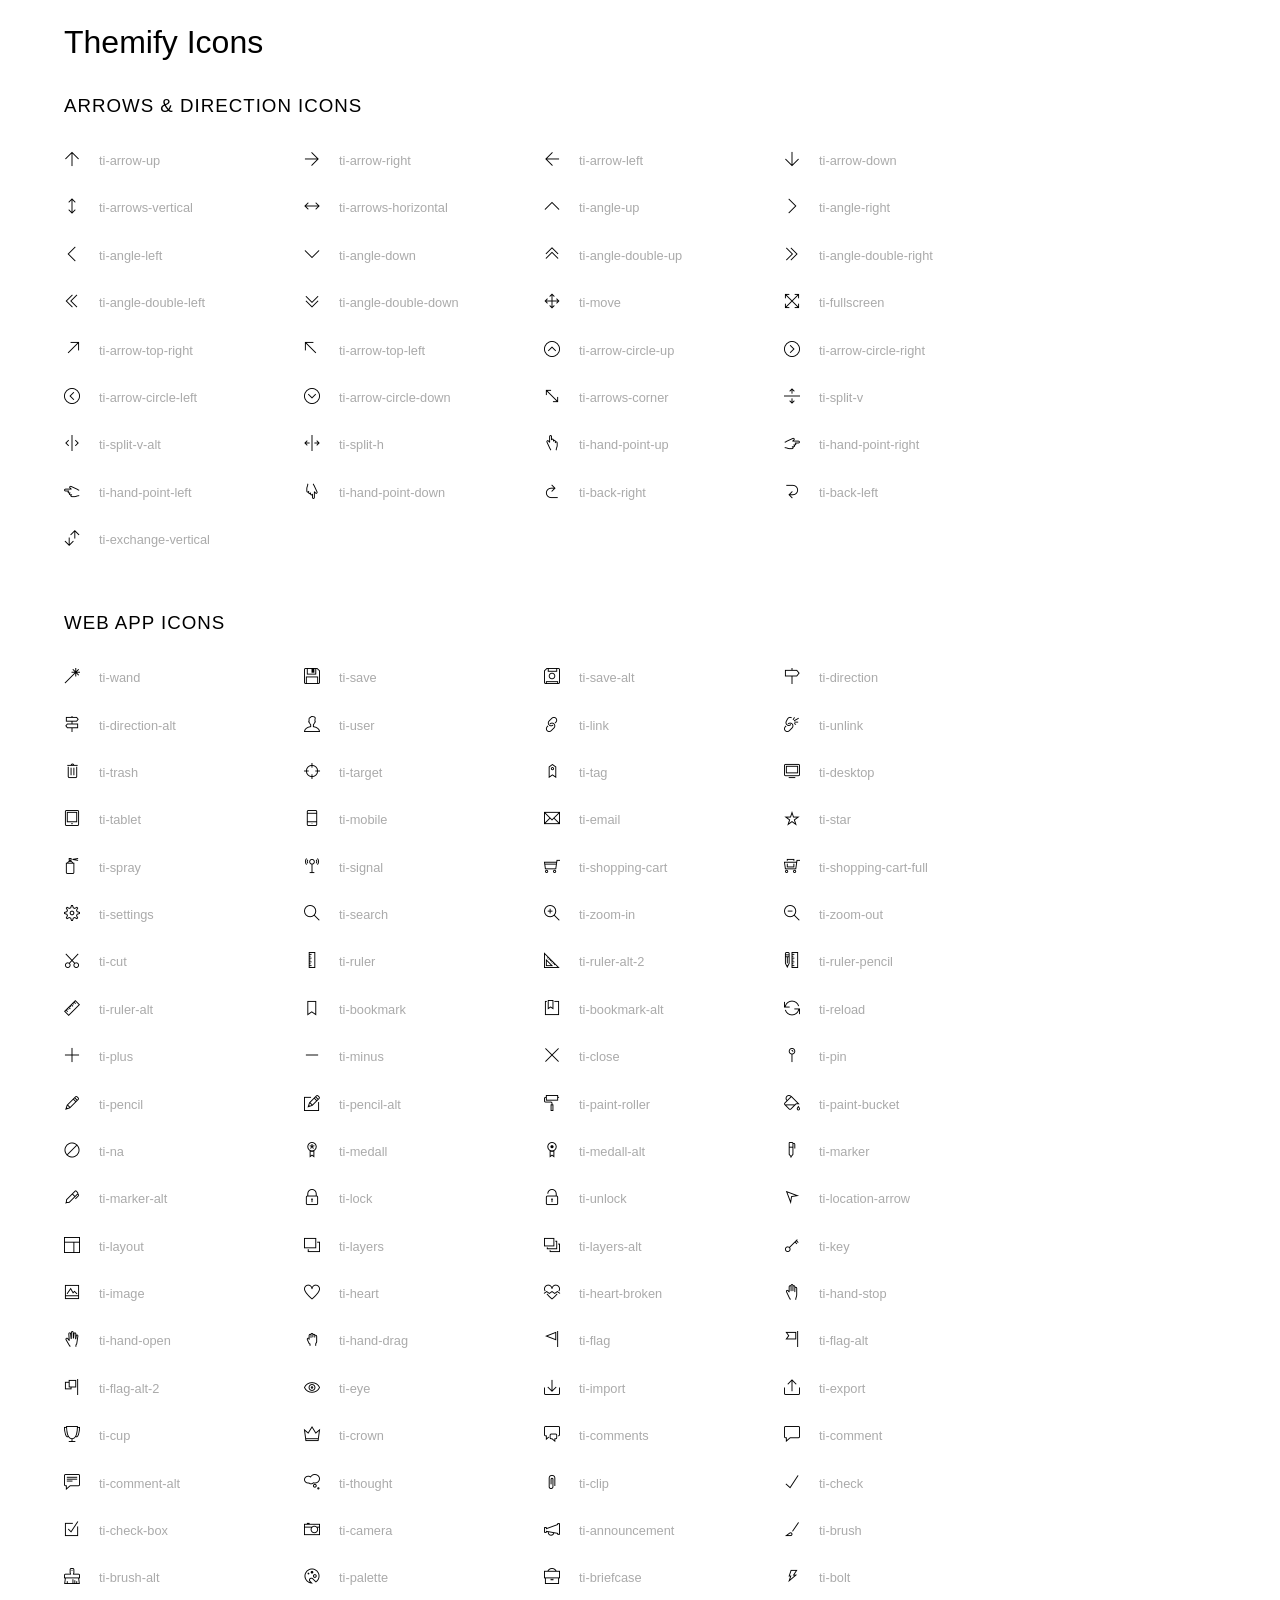
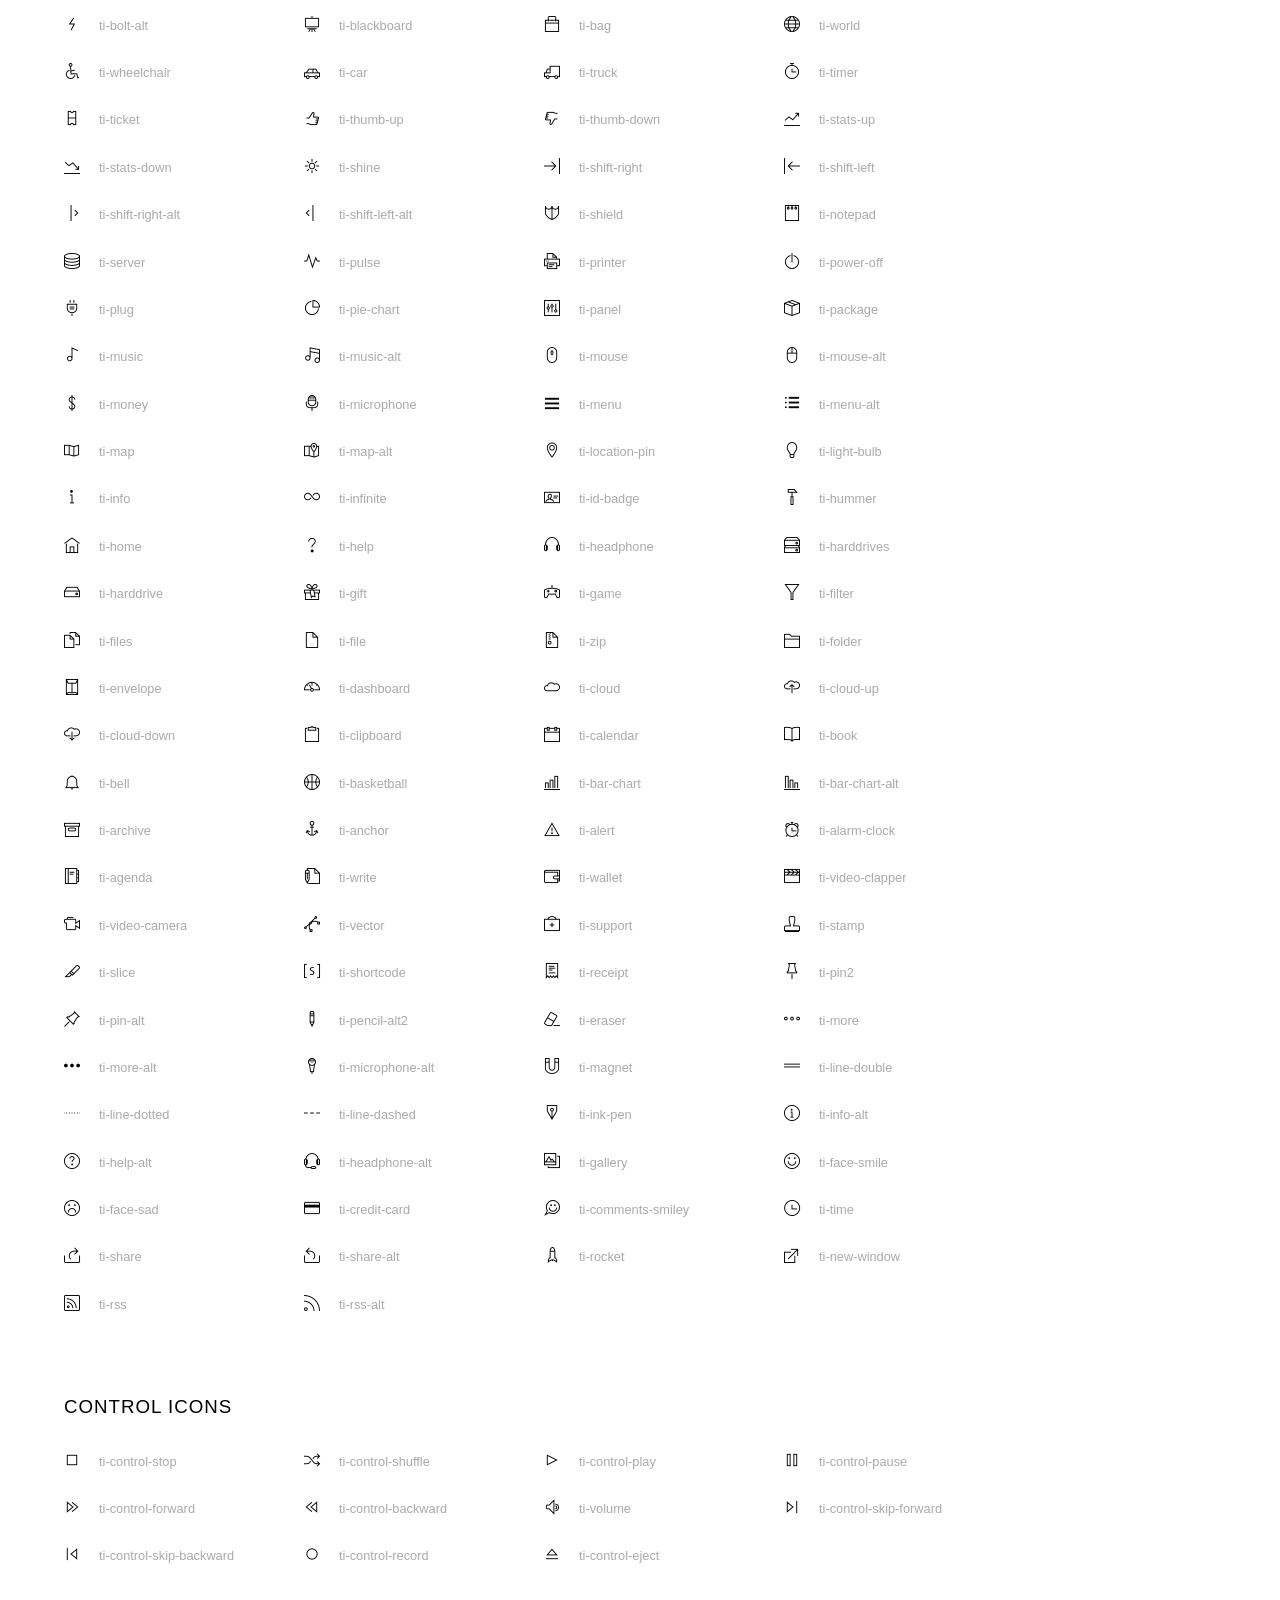
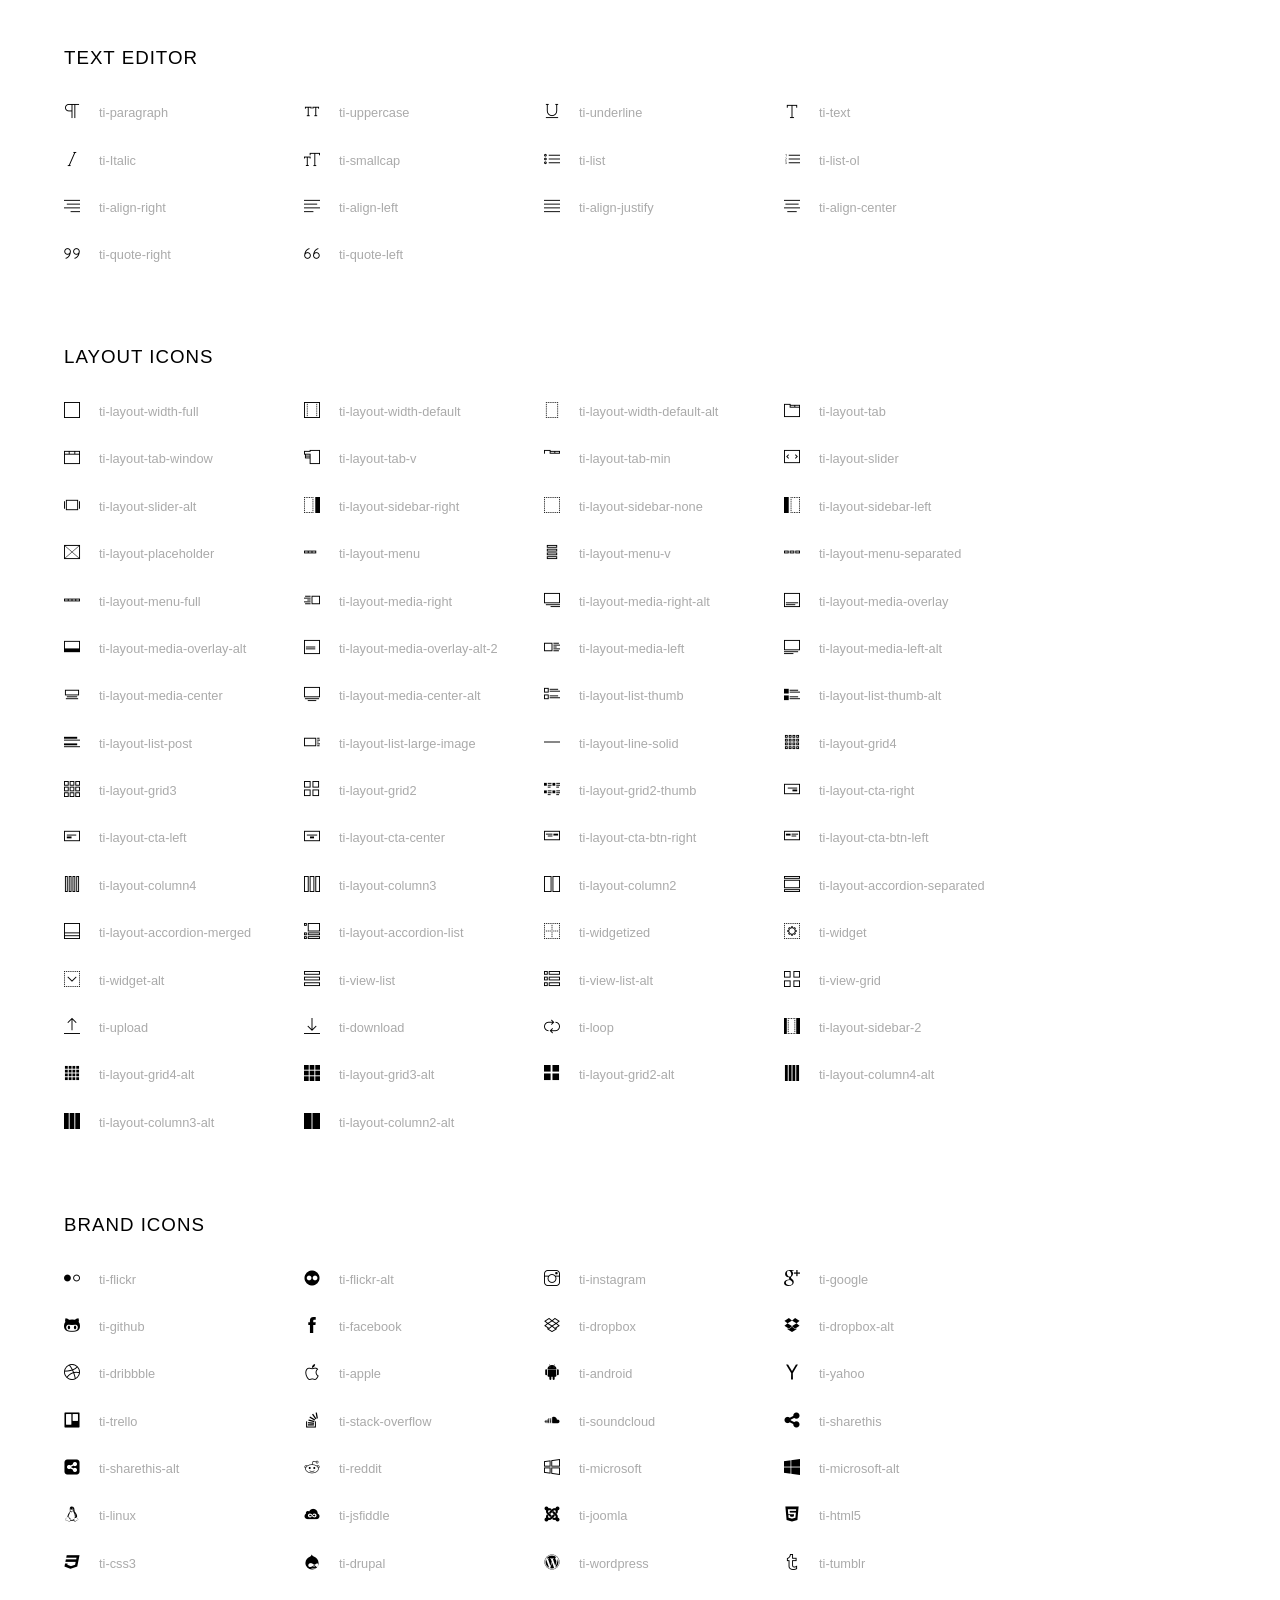
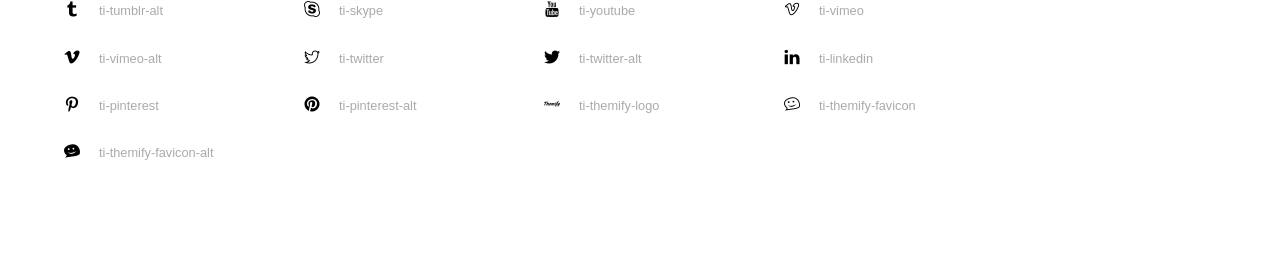
<file: vendors/themify-icons/index.html>
<!doctype html>
<html>
<head>
	<meta charset="utf-8">
	<title>Themify Icon Font</title>
	<meta name="viewport" content="width=device-width">
	<link rel="stylesheet" href="demo-files/demo.css">
	<link rel="stylesheet" href="themify-icons.css">
	<!--[if lt IE 8]><!-->
	<link rel="stylesheet" href="ie7/ie7.css">
	<!--<![endif]-->
</head>
<body>
	<h1>Themify Icons</h1>

	<div class="icon-section">

		<div class="icon-section">
			<h3>Arrows &amp; Direction Icons </h3>

			<div class="icon-container">
				<span class="ti-arrow-up"></span><span class="icon-name"> ti-arrow-up</span>
			</div>
			<div class="icon-container">
				<span class="ti-arrow-right"></span><span class="icon-name"> ti-arrow-right</span>
			</div>
			<div class="icon-container">
				<span class="ti-arrow-left"></span><span class="icon-name"> ti-arrow-left</span>
			</div>
			<div class="icon-container">
				<span class="ti-arrow-down"></span><span class="icon-name"> ti-arrow-down</span>
			</div>
			<div class="icon-container">
				<span class="ti-arrows-vertical"></span><span class="icon-name"> ti-arrows-vertical</span>
			</div>
			<div class="icon-container">
				<span class="ti-arrows-horizontal"></span><span class="icon-name"> ti-arrows-horizontal</span>
			</div>
			<div class="icon-container">
				<span class="ti-angle-up"></span><span class="icon-name"> ti-angle-up</span>
			</div>
			<div class="icon-container">
				<span class="ti-angle-right"></span><span class="icon-name"> ti-angle-right</span>
			</div>
			<div class="icon-container">
				<span class="ti-angle-left"></span><span class="icon-name"> ti-angle-left</span>
			</div>
			<div class="icon-container">
				<span class="ti-angle-down"></span><span class="icon-name"> ti-angle-down</span>
			</div>	
			<div class="icon-container">
				<span class="ti-angle-double-up"></span><span class="icon-name"> ti-angle-double-up</span>
			</div>
			<div class="icon-container">
				<span class="ti-angle-double-right"></span><span class="icon-name"> ti-angle-double-right</span>
			</div>
			<div class="icon-container">
				<span class="ti-angle-double-left"></span><span class="icon-name"> ti-angle-double-left</span>
			</div>
			<div class="icon-container">
				<span class="ti-angle-double-down"></span><span class="icon-name"> ti-angle-double-down</span>
			</div>					
			<div class="icon-container">
				<span class="ti-move"></span><span class="icon-name"> ti-move</span>
			</div>
			<div class="icon-container">
				<span class="ti-fullscreen"></span><span class="icon-name"> ti-fullscreen</span>
			</div>
			<div class="icon-container">
				<span class="ti-arrow-top-right"></span><span class="icon-name"> ti-arrow-top-right</span>
			</div>
			<div class="icon-container">
				<span class="ti-arrow-top-left"></span><span class="icon-name"> ti-arrow-top-left</span>
			</div>
			<div class="icon-container">
				<span class="ti-arrow-circle-up"></span><span class="icon-name"> ti-arrow-circle-up</span>
			</div>
			<div class="icon-container">
				<span class="ti-arrow-circle-right"></span><span class="icon-name"> ti-arrow-circle-right</span>
			</div>
			<div class="icon-container">
				<span class="ti-arrow-circle-left"></span><span class="icon-name"> ti-arrow-circle-left</span>
			</div>
			<div class="icon-container">
				<span class="ti-arrow-circle-down"></span><span class="icon-name"> ti-arrow-circle-down</span>
			</div>
			<div class="icon-container">
				<span class="ti-arrows-corner"></span><span class="icon-name"> ti-arrows-corner</span>
			</div>
			<div class="icon-container">
				<span class="ti-split-v"></span><span class="icon-name"> ti-split-v</span>
			</div>

			<div class="icon-container">
				<span class="ti-split-v-alt"></span><span class="icon-name"> ti-split-v-alt</span>
			</div>
			<div class="icon-container">
				<span class="ti-split-h"></span><span class="icon-name"> ti-split-h</span>
			</div>
			<div class="icon-container">
				<span class="ti-hand-point-up"></span><span class="icon-name"> ti-hand-point-up</span>
			</div>
			<div class="icon-container">
				<span class="ti-hand-point-right"></span><span class="icon-name"> ti-hand-point-right</span>
			</div>
			<div class="icon-container">
				<span class="ti-hand-point-left"></span><span class="icon-name"> ti-hand-point-left</span>
			</div>
			<div class="icon-container">
				<span class="ti-hand-point-down"></span><span class="icon-name"> ti-hand-point-down</span>
			</div>
			<div class="icon-container">
				<span class="ti-back-right"></span><span class="icon-name"> ti-back-right</span>
			</div>
			<div class="icon-container">
				<span class="ti-back-left"></span><span class="icon-name"> ti-back-left</span>
			</div>
			<div class="icon-container">
				<span class="ti-exchange-vertical"></span><span class="icon-name"> ti-exchange-vertical</span>
			</div>

		</div> <!-- Arrows Icons -->



		<h3>Web App Icons</h3>
		
		<div class="icon-section">

			<div class="icon-container">
				<span class="ti-wand"></span><span class="icon-name"> ti-wand</span>
			</div>
			<div class="icon-container">
				<span class="ti-save"></span><span class="icon-name"> ti-save</span>
			</div>
			<div class="icon-container">
				<span class="ti-save-alt"></span><span class="icon-name"> ti-save-alt</span>
			</div>

			<div class="icon-container">
				<span class="ti-direction"></span><span class="icon-name"> ti-direction</span>
			</div>
			<div class="icon-container">
				<span class="ti-direction-alt"></span><span class="icon-name"> ti-direction-alt</span>
			</div>
			<div class="icon-container">
				<span class="ti-user"></span><span class="icon-name"> ti-user</span>
			</div>
			<div class="icon-container">
				<span class="ti-link"></span><span class="icon-name"> ti-link</span>
			</div>
			<div class="icon-container">
				<span class="ti-unlink"></span><span class="icon-name"> ti-unlink</span>
			</div>
			<div class="icon-container">
				<span class="ti-trash"></span><span class="icon-name"> ti-trash</span>
			</div>
			<div class="icon-container">
				<span class="ti-target"></span><span class="icon-name"> ti-target</span>
			</div>
			<div class="icon-container">
				<span class="ti-tag"></span><span class="icon-name"> ti-tag</span>
			</div>
			<div class="icon-container">
				<span class="ti-desktop"></span><span class="icon-name"> ti-desktop</span>
			</div>
			<div class="icon-container">
				<span class="ti-tablet"></span><span class="icon-name"> ti-tablet</span>
			</div>
			<div class="icon-container">
				<span class="ti-mobile"></span><span class="icon-name"> ti-mobile</span>
			</div>
			<div class="icon-container">
				<span class="ti-email"></span><span class="icon-name"> ti-email</span>
			</div>	
			<div class="icon-container">
				<span class="ti-star"></span><span class="icon-name"> ti-star</span>
			</div>
			<div class="icon-container">
				<span class="ti-spray"></span><span class="icon-name"> ti-spray</span>
			</div>
			<div class="icon-container">
				<span class="ti-signal"></span><span class="icon-name"> ti-signal</span>
			</div>
			<div class="icon-container">
				<span class="ti-shopping-cart"></span><span class="icon-name"> ti-shopping-cart</span>
			</div>
			<div class="icon-container">
				<span class="ti-shopping-cart-full"></span><span class="icon-name"> ti-shopping-cart-full</span>
			</div>
			<div class="icon-container">
				<span class="ti-settings"></span><span class="icon-name"> ti-settings</span>
			</div>
			<div class="icon-container">
				<span class="ti-search"></span><span class="icon-name"> ti-search</span>
			</div>
			<div class="icon-container">
				<span class="ti-zoom-in"></span><span class="icon-name"> ti-zoom-in</span>
			</div>
			<div class="icon-container">
				<span class="ti-zoom-out"></span><span class="icon-name"> ti-zoom-out</span>
			</div>
			<div class="icon-container">
				<span class="ti-cut"></span><span class="icon-name"> ti-cut</span>
			</div>
			<div class="icon-container">
				<span class="ti-ruler"></span><span class="icon-name"> ti-ruler</span>
			</div>
			<div class="icon-container">
				<span class="ti-ruler-alt-2"></span><span class="icon-name"> ti-ruler-alt-2</span>
			</div>			
			<div class="icon-container">
				<span class="ti-ruler-pencil"></span><span class="icon-name"> ti-ruler-pencil</span>
			</div>
			<div class="icon-container">
				<span class="ti-ruler-alt"></span><span class="icon-name"> ti-ruler-alt</span>
			</div>
			<div class="icon-container">
				<span class="ti-bookmark"></span><span class="icon-name"> ti-bookmark</span>
			</div>
			<div class="icon-container">
				<span class="ti-bookmark-alt"></span><span class="icon-name"> ti-bookmark-alt</span>
			</div>
			<div class="icon-container">
				<span class="ti-reload"></span><span class="icon-name"> ti-reload</span>
			</div>
			<div class="icon-container">
				<span class="ti-plus"></span><span class="icon-name"> ti-plus</span>
			</div>
			<div class="icon-container">
				<span class="ti-minus"></span><span class="icon-name"> ti-minus</span>
			</div>
			<div class="icon-container">
				<span class="ti-close"></span><span class="icon-name"> ti-close</span>
			</div>			
			<div class="icon-container">
				<span class="ti-pin"></span><span class="icon-name"> ti-pin</span>
			</div>
			<div class="icon-container">
				<span class="ti-pencil"></span><span class="icon-name"> ti-pencil</span>
			</div>
					
		  	<div class="icon-container">
				<span class="ti-pencil-alt"></span><span class="icon-name"> ti-pencil-alt</span>
			</div>
			<div class="icon-container">
				<span class="ti-paint-roller"></span><span class="icon-name"> ti-paint-roller</span>
			</div>
			<div class="icon-container">
				<span class="ti-paint-bucket"></span><span class="icon-name"> ti-paint-bucket</span>
			</div>
			<div class="icon-container">
				<span class="ti-na"></span><span class="icon-name"> ti-na</span>
			</div>
			<div class="icon-container">
				<span class="ti-medall"></span><span class="icon-name"> ti-medall</span>
			</div>
			<div class="icon-container">
				<span class="ti-medall-alt"></span><span class="icon-name"> ti-medall-alt</span>
			</div>
			<div class="icon-container">
				<span class="ti-marker"></span><span class="icon-name"> ti-marker</span>
			</div>
			<div class="icon-container">
				<span class="ti-marker-alt"></span><span class="icon-name"> ti-marker-alt</span>
			</div>

			<div class="icon-container">
				<span class="ti-lock"></span><span class="icon-name"> ti-lock</span>
			</div>
			<div class="icon-container">
				<span class="ti-unlock"></span><span class="icon-name"> ti-unlock</span>
			</div>
			<div class="icon-container">
				<span class="ti-location-arrow"></span><span class="icon-name"> ti-location-arrow</span>
			</div>
			<div class="icon-container">
				<span class="ti-layout"></span><span class="icon-name"> ti-layout</span>
			</div>
			<div class="icon-container">
				<span class="ti-layers"></span><span class="icon-name"> ti-layers</span>
			</div>
			<div class="icon-container">
				<span class="ti-layers-alt"></span><span class="icon-name"> ti-layers-alt</span>
			</div>
			<div class="icon-container">
				<span class="ti-key"></span><span class="icon-name"> ti-key</span>
			</div>
			<div class="icon-container">
				<span class="ti-image"></span><span class="icon-name"> ti-image</span>
			</div>
			<div class="icon-container">
				<span class="ti-heart"></span><span class="icon-name"> ti-heart</span>
			</div>
			<div class="icon-container">
				<span class="ti-heart-broken"></span><span class="icon-name"> ti-heart-broken</span>
			</div>
			<div class="icon-container">
				<span class="ti-hand-stop"></span><span class="icon-name"> ti-hand-stop</span>
			</div>
			<div class="icon-container">
				<span class="ti-hand-open"></span><span class="icon-name"> ti-hand-open</span>
			</div>
			<div class="icon-container">
				<span class="ti-hand-drag"></span><span class="icon-name"> ti-hand-drag</span>
			</div>
			<div class="icon-container">
				<span class="ti-flag"></span><span class="icon-name"> ti-flag</span>
			</div>
			<div class="icon-container">
				<span class="ti-flag-alt"></span><span class="icon-name"> ti-flag-alt</span>
			</div>
			<div class="icon-container">
				<span class="ti-flag-alt-2"></span><span class="icon-name"> ti-flag-alt-2</span>
			</div>
			<div class="icon-container">
				<span class="ti-eye"></span><span class="icon-name"> ti-eye</span>
			</div>
			<div class="icon-container">
				<span class="ti-import"></span><span class="icon-name"> ti-import</span>
			</div>			
			<div class="icon-container">
				<span class="ti-export"></span><span class="icon-name"> ti-export</span>
			</div>
			<div class="icon-container">
				<span class="ti-cup"></span><span class="icon-name"> ti-cup</span>
			</div>
			<div class="icon-container">
				<span class="ti-crown"></span><span class="icon-name"> ti-crown</span>
			</div>
			<div class="icon-container">
				<span class="ti-comments"></span><span class="icon-name"> ti-comments</span>
			</div>
			<div class="icon-container">
				<span class="ti-comment"></span><span class="icon-name"> ti-comment</span>
			</div>
			<div class="icon-container">
				<span class="ti-comment-alt"></span><span class="icon-name"> ti-comment-alt</span>
			</div>
			<div class="icon-container">
				<span class="ti-thought"></span><span class="icon-name"> ti-thought</span>
			</div>			
			<div class="icon-container">
				<span class="ti-clip"></span><span class="icon-name"> ti-clip</span>
			</div>

			<div class="icon-container">
				<span class="ti-check"></span><span class="icon-name"> ti-check</span>
			</div>
			<div class="icon-container">
				<span class="ti-check-box"></span><span class="icon-name"> ti-check-box</span>
			</div>
			<div class="icon-container">
				<span class="ti-camera"></span><span class="icon-name"> ti-camera</span>
			</div>
			<div class="icon-container">
				<span class="ti-announcement"></span><span class="icon-name"> ti-announcement</span>
			</div>
			<div class="icon-container">
				<span class="ti-brush"></span><span class="icon-name"> ti-brush</span>
			</div>
			<div class="icon-container">
				<span class="ti-brush-alt"></span><span class="icon-name"> ti-brush-alt</span>
			</div>
			<div class="icon-container">
				<span class="ti-palette"></span><span class="icon-name"> ti-palette</span>
			</div>			
			<div class="icon-container">
				<span class="ti-briefcase"></span><span class="icon-name"> ti-briefcase</span>
			</div>
			<div class="icon-container">
				<span class="ti-bolt"></span><span class="icon-name"> ti-bolt</span>
			</div>
			<div class="icon-container">
				<span class="ti-bolt-alt"></span><span class="icon-name"> ti-bolt-alt</span>
			</div>
			<div class="icon-container">
				<span class="ti-blackboard"></span><span class="icon-name"> ti-blackboard</span>
			</div>
			<div class="icon-container">
				<span class="ti-bag"></span><span class="icon-name"> ti-bag</span>
			</div>
			<div class="icon-container">
				<span class="ti-world"></span><span class="icon-name"> ti-world</span>
			</div>
			<div class="icon-container">
				<span class="ti-wheelchair"></span><span class="icon-name"> ti-wheelchair</span>
			</div>
			<div class="icon-container">
				<span class="ti-car"></span><span class="icon-name"> ti-car</span>
			</div>
			<div class="icon-container">
				<span class="ti-truck"></span><span class="icon-name"> ti-truck</span>
			</div>
			<div class="icon-container">
				<span class="ti-timer"></span><span class="icon-name"> ti-timer</span>
			</div>
			<div class="icon-container">
				<span class="ti-ticket"></span><span class="icon-name"> ti-ticket</span>
			</div>
			<div class="icon-container">
				<span class="ti-thumb-up"></span><span class="icon-name"> ti-thumb-up</span>
			</div>
			<div class="icon-container">
				<span class="ti-thumb-down"></span><span class="icon-name"> ti-thumb-down</span>
			</div>

			<div class="icon-container">
				<span class="ti-stats-up"></span><span class="icon-name"> ti-stats-up</span>
			</div>
			<div class="icon-container">
				<span class="ti-stats-down"></span><span class="icon-name"> ti-stats-down</span>
			</div>
			<div class="icon-container">
				<span class="ti-shine"></span><span class="icon-name"> ti-shine</span>
			</div>
			<div class="icon-container">
				<span class="ti-shift-right"></span><span class="icon-name"> ti-shift-right</span>
			</div>
			<div class="icon-container">
				<span class="ti-shift-left"></span><span class="icon-name"> ti-shift-left</span>
			</div>

			<div class="icon-container">
				<span class="ti-shift-right-alt"></span><span class="icon-name"> ti-shift-right-alt</span>
			</div>
			<div class="icon-container">
				<span class="ti-shift-left-alt"></span><span class="icon-name"> ti-shift-left-alt</span>
			</div>
			<div class="icon-container">
				<span class="ti-shield"></span><span class="icon-name"> ti-shield</span>
			</div>
			<div class="icon-container">
				<span class="ti-notepad"></span><span class="icon-name"> ti-notepad</span>
			</div>
			<div class="icon-container">
				<span class="ti-server"></span><span class="icon-name"> ti-server</span>
			</div>

			<div class="icon-container">
				<span class="ti-pulse"></span><span class="icon-name"> ti-pulse</span>
			</div>
			<div class="icon-container">
				<span class="ti-printer"></span><span class="icon-name"> ti-printer</span>
			</div>
			<div class="icon-container">
				<span class="ti-power-off"></span><span class="icon-name"> ti-power-off</span>
			</div>
			<div class="icon-container">
				<span class="ti-plug"></span><span class="icon-name"> ti-plug</span>
			</div>
			<div class="icon-container">
				<span class="ti-pie-chart"></span><span class="icon-name"> ti-pie-chart</span>
			</div>

			<div class="icon-container">
				<span class="ti-panel"></span><span class="icon-name"> ti-panel</span>
			</div>
			<div class="icon-container">
				<span class="ti-package"></span><span class="icon-name"> ti-package</span>
			</div>
			<div class="icon-container">
				<span class="ti-music"></span><span class="icon-name"> ti-music</span>
			</div>
			<div class="icon-container">
				<span class="ti-music-alt"></span><span class="icon-name"> ti-music-alt</span>
			</div>
			<div class="icon-container">
				<span class="ti-mouse"></span><span class="icon-name"> ti-mouse</span>
			</div>
			<div class="icon-container">
				<span class="ti-mouse-alt"></span><span class="icon-name"> ti-mouse-alt</span>
			</div>
			<div class="icon-container">
				<span class="ti-money"></span><span class="icon-name"> ti-money</span>
			</div>
			<div class="icon-container">
				<span class="ti-microphone"></span><span class="icon-name"> ti-microphone</span>
			</div>
			<div class="icon-container">
				<span class="ti-menu"></span><span class="icon-name"> ti-menu</span>
			</div>
			<div class="icon-container">
				<span class="ti-menu-alt"></span><span class="icon-name"> ti-menu-alt</span>
			</div>
			<div class="icon-container">
				<span class="ti-map"></span><span class="icon-name"> ti-map</span>
			</div>
			<div class="icon-container">
				<span class="ti-map-alt"></span><span class="icon-name"> ti-map-alt</span>
			</div>

			<div class="icon-container">
				<span class="ti-location-pin"></span><span class="icon-name"> ti-location-pin</span>
			</div>

			<div class="icon-container">
				<span class="ti-light-bulb"></span><span class="icon-name"> ti-light-bulb</span>
			</div>
			<div class="icon-container">
				<span class="ti-info"></span><span class="icon-name"> ti-info</span>
			</div>
			<div class="icon-container">
				<span class="ti-infinite"></span><span class="icon-name"> ti-infinite</span>
			</div>
			<div class="icon-container">
				<span class="ti-id-badge"></span><span class="icon-name"> ti-id-badge</span>
			</div>
			<div class="icon-container">
				<span class="ti-hummer"></span><span class="icon-name"> ti-hummer</span>
			</div>
			<div class="icon-container">
				<span class="ti-home"></span><span class="icon-name"> ti-home</span>
			</div>
			<div class="icon-container">
				<span class="ti-help"></span><span class="icon-name"> ti-help</span>
			</div>
			<div class="icon-container">
				<span class="ti-headphone"></span><span class="icon-name"> ti-headphone</span>
			</div>
			<div class="icon-container">
				<span class="ti-harddrives"></span><span class="icon-name"> ti-harddrives</span>
			</div>
			<div class="icon-container">
				<span class="ti-harddrive"></span><span class="icon-name"> ti-harddrive</span>
			</div>
			<div class="icon-container">
				<span class="ti-gift"></span><span class="icon-name"> ti-gift</span>
			</div>
			<div class="icon-container">
				<span class="ti-game"></span><span class="icon-name"> ti-game</span>
			</div>
			<div class="icon-container">
				<span class="ti-filter"></span><span class="icon-name"> ti-filter</span>
			</div>
			<div class="icon-container">
				<span class="ti-files"></span><span class="icon-name"> ti-files</span>
			</div>
			<div class="icon-container">
				<span class="ti-file"></span><span class="icon-name"> ti-file</span>
			</div>
			<div class="icon-container">
				<span class="ti-zip"></span><span class="icon-name"> ti-zip</span>
			</div>
			<div class="icon-container">
				<span class="ti-folder"></span><span class="icon-name"> ti-folder</span>
			</div>			
			<div class="icon-container">
				<span class="ti-envelope"></span><span class="icon-name"> ti-envelope</span>
			</div>


			<div class="icon-container">
				<span class="ti-dashboard"></span><span class="icon-name"> ti-dashboard</span>
			</div>
			<div class="icon-container">
				<span class="ti-cloud"></span><span class="icon-name"> ti-cloud</span>
			</div>
			<div class="icon-container">
				<span class="ti-cloud-up"></span><span class="icon-name"> ti-cloud-up</span>
			</div>
			<div class="icon-container">
				<span class="ti-cloud-down"></span><span class="icon-name"> ti-cloud-down</span>
			</div>
			<div class="icon-container">
				<span class="ti-clipboard"></span><span class="icon-name"> ti-clipboard</span>
			</div>
			<div class="icon-container">
				<span class="ti-calendar"></span><span class="icon-name"> ti-calendar</span>
			</div>
			<div class="icon-container">
				<span class="ti-book"></span><span class="icon-name"> ti-book</span>
			</div>
			<div class="icon-container">
				<span class="ti-bell"></span><span class="icon-name"> ti-bell</span>
			</div>
			<div class="icon-container">
				<span class="ti-basketball"></span><span class="icon-name"> ti-basketball</span>
			</div>
			<div class="icon-container">
				<span class="ti-bar-chart"></span><span class="icon-name"> ti-bar-chart</span>
			</div>
			<div class="icon-container">
				<span class="ti-bar-chart-alt"></span><span class="icon-name"> ti-bar-chart-alt</span>
			</div>


			<div class="icon-container">
				<span class="ti-archive"></span><span class="icon-name"> ti-archive</span>
			</div>
			<div class="icon-container">
				<span class="ti-anchor"></span><span class="icon-name"> ti-anchor</span>
			</div>

			<div class="icon-container">
				<span class="ti-alert"></span><span class="icon-name"> ti-alert</span>
			</div>
			<div class="icon-container">
				<span class="ti-alarm-clock"></span><span class="icon-name"> ti-alarm-clock</span>
			</div>
			<div class="icon-container">
				<span class="ti-agenda"></span><span class="icon-name"> ti-agenda</span>
			</div>
			<div class="icon-container">
				<span class="ti-write"></span><span class="icon-name"> ti-write</span>
			</div>

			<div class="icon-container">
				<span class="ti-wallet"></span><span class="icon-name"> ti-wallet</span>
			</div>
			<div class="icon-container">
				<span class="ti-video-clapper"></span><span class="icon-name"> ti-video-clapper</span>
			</div>
			<div class="icon-container">
				<span class="ti-video-camera"></span><span class="icon-name"> ti-video-camera</span>
			</div>
			<div class="icon-container">
				<span class="ti-vector"></span><span class="icon-name"> ti-vector</span>
			</div>

			<div class="icon-container">
				<span class="ti-support"></span><span class="icon-name"> ti-support</span>
			</div>
			<div class="icon-container">
				<span class="ti-stamp"></span><span class="icon-name"> ti-stamp</span>
			</div>
			<div class="icon-container">
				<span class="ti-slice"></span><span class="icon-name"> ti-slice</span>
			</div>
			<div class="icon-container">
				<span class="ti-shortcode"></span><span class="icon-name"> ti-shortcode</span>
			</div>
			<div class="icon-container">
				<span class="ti-receipt"></span><span class="icon-name"> ti-receipt</span>
			</div>
			<div class="icon-container">
				<span class="ti-pin2"></span><span class="icon-name"> ti-pin2</span>
			</div>
			<div class="icon-container">
				<span class="ti-pin-alt"></span><span class="icon-name"> ti-pin-alt</span>
			</div>
			<div class="icon-container">
				<span class="ti-pencil-alt2"></span><span class="icon-name"> ti-pencil-alt2</span>
			</div>
			<div class="icon-container">
				<span class="ti-eraser"></span><span class="icon-name"> ti-eraser</span>
			</div>			
			<div class="icon-container">
				<span class="ti-more"></span><span class="icon-name"> ti-more</span>
			</div>
			<div class="icon-container">
				<span class="ti-more-alt"></span><span class="icon-name"> ti-more-alt</span>
			</div>
			<div class="icon-container">
				<span class="ti-microphone-alt"></span><span class="icon-name"> ti-microphone-alt</span>
			</div>
			<div class="icon-container">
				<span class="ti-magnet"></span><span class="icon-name"> ti-magnet</span>
			</div>
			<div class="icon-container">
				<span class="ti-line-double"></span><span class="icon-name"> ti-line-double</span>
			</div>
			<div class="icon-container">
				<span class="ti-line-dotted"></span><span class="icon-name"> ti-line-dotted</span>
			</div>
			<div class="icon-container">
				<span class="ti-line-dashed"></span><span class="icon-name"> ti-line-dashed</span>
			</div>

			<div class="icon-container">
				<span class="ti-ink-pen"></span><span class="icon-name"> ti-ink-pen</span>
			</div>
			<div class="icon-container">
				<span class="ti-info-alt"></span><span class="icon-name"> ti-info-alt</span>
			</div>
			<div class="icon-container">
				<span class="ti-help-alt"></span><span class="icon-name"> ti-help-alt</span>
			</div>
			<div class="icon-container">
				<span class="ti-headphone-alt"></span><span class="icon-name"> ti-headphone-alt</span>
			</div>

			<div class="icon-container">
				<span class="ti-gallery"></span><span class="icon-name"> ti-gallery</span>
			</div>
			<div class="icon-container">
				<span class="ti-face-smile"></span><span class="icon-name"> ti-face-smile</span>
			</div>
			<div class="icon-container">
				<span class="ti-face-sad"></span><span class="icon-name"> ti-face-sad</span>
			</div>
			<div class="icon-container">
				<span class="ti-credit-card"></span><span class="icon-name"> ti-credit-card</span>
			</div>
			<div class="icon-container">
				<span class="ti-comments-smiley"></span><span class="icon-name"> ti-comments-smiley</span>
			</div>
			<div class="icon-container">
				<span class="ti-time"></span><span class="icon-name"> ti-time</span>
			</div>
			<div class="icon-container">
				<span class="ti-share"></span><span class="icon-name"> ti-share</span>
			</div>
			<div class="icon-container">
				<span class="ti-share-alt"></span><span class="icon-name"> ti-share-alt</span>
			</div>
			<div class="icon-container">
				<span class="ti-rocket"></span><span class="icon-name"> ti-rocket</span>
			</div>

			<div class="icon-container">
				<span class="ti-new-window"></span><span class="icon-name"> ti-new-window</span>
			</div>

			<div class="icon-container">
				<span class="ti-rss"></span><span class="icon-name"> ti-rss</span>
			</div>

			<div class="icon-container">
				<span class="ti-rss-alt"></span><span class="icon-name"> ti-rss-alt</span>
			</div>
			
		</div><!-- Web App Icons -->


		<div class="icon-section">
			<h3>Control Icons</h3>
			<div class="icon-container">
				<span class="ti-control-stop"></span><span class="icon-name"> ti-control-stop</span>
			</div>
			<div class="icon-container">
				<span class="ti-control-shuffle"></span><span class="icon-name"> ti-control-shuffle</span>
			</div>
			<div class="icon-container">
				<span class="ti-control-play"></span><span class="icon-name"> ti-control-play</span>
			</div>
			<div class="icon-container">
				<span class="ti-control-pause"></span><span class="icon-name"> ti-control-pause</span>
			</div>
			<div class="icon-container">
				<span class="ti-control-forward"></span><span class="icon-name"> ti-control-forward</span>
			</div>
			<div class="icon-container">
				<span class="ti-control-backward"></span><span class="icon-name"> ti-control-backward</span>
			</div>	
			<div class="icon-container">
				<span class="ti-volume"></span><span class="icon-name"> ti-volume</span>
			</div>
			<div class="icon-container">
				<span class="ti-control-skip-forward"></span><span class="icon-name"> ti-control-skip-forward</span>
			</div>
			<div class="icon-container">
				<span class="ti-control-skip-backward"></span><span class="icon-name"> ti-control-skip-backward</span>
			</div>
			<div class="icon-container">
				<span class="ti-control-record"></span><span class="icon-name"> ti-control-record</span>
			</div>
			<div class="icon-container">
				<span class="ti-control-eject"></span><span class="icon-name"> ti-control-eject</span>
			</div>			
		</div> <!-- Control Icons -->


		<div class="icon-section">
			<h3>Text Editor</h3>

			<div class="icon-container">
				<span class="ti-paragraph"></span><span class="icon-name"> ti-paragraph</span>
			</div>
			<div class="icon-container">
				<span class="ti-uppercase"></span><span class="icon-name"> ti-uppercase</span>
			</div>

			<div class="icon-container">
				<span class="ti-underline"></span><span class="icon-name"> ti-underline</span>
			</div>
			<div class="icon-container">
				<span class="ti-text"></span><span class="icon-name"> ti-text</span>
			</div>
			<div class="icon-container">
				<span class="ti-Italic"></span><span class="icon-name"> ti-Italic</span>
			</div>
			<div class="icon-container">
				<span class="ti-smallcap"></span><span class="icon-name"> ti-smallcap</span>
			</div>
			<div class="icon-container">
				<span class="ti-list"></span><span class="icon-name"> ti-list</span>
			</div>
			<div class="icon-container">
				<span class="ti-list-ol"></span><span class="icon-name"> ti-list-ol</span>
			</div>
			<div class="icon-container">
				<span class="ti-align-right"></span><span class="icon-name"> ti-align-right</span>
			</div>
			<div class="icon-container">
				<span class="ti-align-left"></span><span class="icon-name"> ti-align-left</span>
			</div>
			<div class="icon-container">
				<span class="ti-align-justify"></span><span class="icon-name"> ti-align-justify</span>
			</div>
			<div class="icon-container">
				<span class="ti-align-center"></span><span class="icon-name"> ti-align-center</span>
			</div>
			<div class="icon-container">
				<span class="ti-quote-right"></span><span class="icon-name"> ti-quote-right</span>
			</div>
			<div class="icon-container">
				<span class="ti-quote-left"></span><span class="icon-name"> ti-quote-left</span>
			</div>

		</div> <!-- Text Editor -->



		<div class="icon-section">
			<h3>Layout Icons</h3>
			<div class="icon-container">
				<span class="ti-layout-width-full"></span><span class="icon-name"> ti-layout-width-full</span>
			</div>
			<div class="icon-container">
				<span class="ti-layout-width-default"></span><span class="icon-name"> ti-layout-width-default</span>
			</div>
			<div class="icon-container">
				<span class="ti-layout-width-default-alt"></span><span class="icon-name"> ti-layout-width-default-alt</span>
			</div>
			<div class="icon-container">
				<span class="ti-layout-tab"></span><span class="icon-name"> ti-layout-tab</span>
			</div>
			<div class="icon-container">
				<span class="ti-layout-tab-window"></span><span class="icon-name"> ti-layout-tab-window</span>
			</div>
			<div class="icon-container">
				<span class="ti-layout-tab-v"></span><span class="icon-name"> ti-layout-tab-v</span>
			</div>
			<div class="icon-container">
				<span class="ti-layout-tab-min"></span><span class="icon-name"> ti-layout-tab-min</span>
			</div>
			<div class="icon-container">
				<span class="ti-layout-slider"></span><span class="icon-name"> ti-layout-slider</span>
			</div>
			<div class="icon-container">
				<span class="ti-layout-slider-alt"></span><span class="icon-name"> ti-layout-slider-alt</span>
			</div>
			<div class="icon-container">
				<span class="ti-layout-sidebar-right"></span><span class="icon-name"> ti-layout-sidebar-right</span>
			</div>
			<div class="icon-container">
				<span class="ti-layout-sidebar-none"></span><span class="icon-name"> ti-layout-sidebar-none</span>
			</div>
			<div class="icon-container">
				<span class="ti-layout-sidebar-left"></span><span class="icon-name"> ti-layout-sidebar-left</span>
			</div>
			<div class="icon-container">
				<span class="ti-layout-placeholder"></span><span class="icon-name"> ti-layout-placeholder</span>
			</div>
			<div class="icon-container">
				<span class="ti-layout-menu"></span><span class="icon-name"> ti-layout-menu</span>
			</div>
			<div class="icon-container">
				<span class="ti-layout-menu-v"></span><span class="icon-name"> ti-layout-menu-v</span>
			</div>
			<div class="icon-container">
				<span class="ti-layout-menu-separated"></span><span class="icon-name"> ti-layout-menu-separated</span>
			</div>
			<div class="icon-container">
				<span class="ti-layout-menu-full"></span><span class="icon-name"> ti-layout-menu-full</span>
			</div>
			<div class="icon-container">
				<span class="ti-layout-media-right"></span><span class="icon-name"> ti-layout-media-right</span>
			</div>
			<div class="icon-container">
				<span class="ti-layout-media-right-alt"></span><span class="icon-name"> ti-layout-media-right-alt</span>
			</div>
			<div class="icon-container">
				<span class="ti-layout-media-overlay"></span><span class="icon-name"> ti-layout-media-overlay</span>
			</div>
			<div class="icon-container">
				<span class="ti-layout-media-overlay-alt"></span><span class="icon-name"> ti-layout-media-overlay-alt</span>
			</div>
			<div class="icon-container">
				<span class="ti-layout-media-overlay-alt-2"></span><span class="icon-name"> ti-layout-media-overlay-alt-2</span>
			</div>
			<div class="icon-container">
				<span class="ti-layout-media-left"></span><span class="icon-name"> ti-layout-media-left</span>
			</div>
			<div class="icon-container">
				<span class="ti-layout-media-left-alt"></span><span class="icon-name"> ti-layout-media-left-alt</span>
			</div>
			<div class="icon-container">
				<span class="ti-layout-media-center"></span><span class="icon-name"> ti-layout-media-center</span>
			</div>
			<div class="icon-container">
				<span class="ti-layout-media-center-alt"></span><span class="icon-name"> ti-layout-media-center-alt</span>
			</div>
			<div class="icon-container">
				<span class="ti-layout-list-thumb"></span><span class="icon-name"> ti-layout-list-thumb</span>
			</div>
			<div class="icon-container">
				<span class="ti-layout-list-thumb-alt"></span><span class="icon-name"> ti-layout-list-thumb-alt</span>
			</div>
			<div class="icon-container">
				<span class="ti-layout-list-post"></span><span class="icon-name"> ti-layout-list-post</span>
			</div>
			<div class="icon-container">
				<span class="ti-layout-list-large-image"></span><span class="icon-name"> ti-layout-list-large-image</span>
			</div>
			<div class="icon-container">
				<span class="ti-layout-line-solid"></span><span class="icon-name"> ti-layout-line-solid</span>
			</div>
			<div class="icon-container">
				<span class="ti-layout-grid4"></span><span class="icon-name"> ti-layout-grid4</span>
			</div>
			<div class="icon-container">
				<span class="ti-layout-grid3"></span><span class="icon-name"> ti-layout-grid3</span>
			</div>
			<div class="icon-container">
				<span class="ti-layout-grid2"></span><span class="icon-name"> ti-layout-grid2</span>
			</div>
			<div class="icon-container">
				<span class="ti-layout-grid2-thumb"></span><span class="icon-name"> ti-layout-grid2-thumb</span>
			</div>
			<div class="icon-container">
				<span class="ti-layout-cta-right"></span><span class="icon-name"> ti-layout-cta-right</span>
			</div>
			<div class="icon-container">
				<span class="ti-layout-cta-left"></span><span class="icon-name"> ti-layout-cta-left</span>
			</div>
			<div class="icon-container">
				<span class="ti-layout-cta-center"></span><span class="icon-name"> ti-layout-cta-center</span>
			</div>
			<div class="icon-container">
				<span class="ti-layout-cta-btn-right"></span><span class="icon-name"> ti-layout-cta-btn-right</span>
			</div>
			<div class="icon-container">
				<span class="ti-layout-cta-btn-left"></span><span class="icon-name"> ti-layout-cta-btn-left</span>
			</div>
			<div class="icon-container">
				<span class="ti-layout-column4"></span><span class="icon-name"> ti-layout-column4</span>
			</div>
			<div class="icon-container">
				<span class="ti-layout-column3"></span><span class="icon-name"> ti-layout-column3</span>
			</div>
			<div class="icon-container">
				<span class="ti-layout-column2"></span><span class="icon-name"> ti-layout-column2</span>
			</div>
			<div class="icon-container">
				<span class="ti-layout-accordion-separated"></span><span class="icon-name"> ti-layout-accordion-separated</span>
			</div>
			<div class="icon-container">
				<span class="ti-layout-accordion-merged"></span><span class="icon-name"> ti-layout-accordion-merged</span>
			</div>
			<div class="icon-container">
				<span class="ti-layout-accordion-list"></span><span class="icon-name"> ti-layout-accordion-list</span>
			</div>
			<div class="icon-container">
				<span class="ti-widgetized"></span><span class="icon-name"> ti-widgetized</span>
			</div>
			<div class="icon-container">
				<span class="ti-widget"></span><span class="icon-name"> ti-widget</span>
			</div>
			<div class="icon-container">
				<span class="ti-widget-alt"></span><span class="icon-name"> ti-widget-alt</span>
			</div>
			<div class="icon-container">
				<span class="ti-view-list"></span><span class="icon-name"> ti-view-list</span>
			</div>
			<div class="icon-container">
				<span class="ti-view-list-alt"></span><span class="icon-name"> ti-view-list-alt</span>
			</div>
			<div class="icon-container">
				<span class="ti-view-grid"></span><span class="icon-name"> ti-view-grid</span>
			</div>
			<div class="icon-container">
				<span class="ti-upload"></span><span class="icon-name"> ti-upload</span>
			</div>
			<div class="icon-container">
				<span class="ti-download"></span><span class="icon-name"> ti-download</span>
			</div>	
			<div class="icon-container">
				<span class="ti-loop"></span><span class="icon-name"> ti-loop</span>
			</div>
			<div class="icon-container">
				<span class="ti-layout-sidebar-2"></span><span class="icon-name"> ti-layout-sidebar-2</span>
			</div>
			<div class="icon-container">
				<span class="ti-layout-grid4-alt"></span><span class="icon-name"> ti-layout-grid4-alt</span>
			</div>
			<div class="icon-container">
				<span class="ti-layout-grid3-alt"></span><span class="icon-name"> ti-layout-grid3-alt</span>
			</div>
			<div class="icon-container">
				<span class="ti-layout-grid2-alt"></span><span class="icon-name"> ti-layout-grid2-alt</span>
			</div>
			<div class="icon-container">
				<span class="ti-layout-column4-alt"></span><span class="icon-name"> ti-layout-column4-alt</span>
			</div>
			<div class="icon-container">
				<span class="ti-layout-column3-alt"></span><span class="icon-name"> ti-layout-column3-alt</span>
			</div>
			<div class="icon-container">
				<span class="ti-layout-column2-alt"></span><span class="icon-name"> ti-layout-column2-alt</span>
			</div>		


		</div> <!-- Layout Icons -->


		<div class="icon-section">
			<h3>Brand Icons</h3>

			<div class="icon-container">
				<span class="ti-flickr"></span><span class="icon-name"> ti-flickr</span>
			</div>
			<div class="icon-container">
				<span class="ti-flickr-alt"></span><span class="icon-name"> ti-flickr-alt</span>
			</div>			
			<div class="icon-container">
				<span class="ti-instagram"></span><span class="icon-name"> ti-instagram</span>
			</div>
			<div class="icon-container">
				<span class="ti-google"></span><span class="icon-name"> ti-google</span>
			</div>
			<div class="icon-container">
				<span class="ti-github"></span><span class="icon-name"> ti-github</span>
			</div>

			<div class="icon-container">
				<span class="ti-facebook"></span><span class="icon-name"> ti-facebook</span>
			</div>
			<div class="icon-container">
				<span class="ti-dropbox"></span><span class="icon-name"> ti-dropbox</span>
			</div>
			<div class="icon-container">
				<span class="ti-dropbox-alt"></span><span class="icon-name"> ti-dropbox-alt</span>
			</div>
			<div class="icon-container">
				<span class="ti-dribbble"></span><span class="icon-name"> ti-dribbble</span>
			</div>
			<div class="icon-container">
				<span class="ti-apple"></span><span class="icon-name"> ti-apple</span>
			</div>
			<div class="icon-container">
				<span class="ti-android"></span><span class="icon-name"> ti-android</span>
			</div>
			<div class="icon-container">
				<span class="ti-yahoo"></span><span class="icon-name"> ti-yahoo</span>
			</div>
			<div class="icon-container">
				<span class="ti-trello"></span><span class="icon-name"> ti-trello</span>
			</div>
			<div class="icon-container">
				<span class="ti-stack-overflow"></span><span class="icon-name"> ti-stack-overflow</span>
			</div>
			<div class="icon-container">
				<span class="ti-soundcloud"></span><span class="icon-name"> ti-soundcloud</span>
			</div>
			<div class="icon-container">
				<span class="ti-sharethis"></span><span class="icon-name"> ti-sharethis</span>
			</div>
			<div class="icon-container">
				<span class="ti-sharethis-alt"></span><span class="icon-name"> ti-sharethis-alt</span>
			</div>
			<div class="icon-container">
				<span class="ti-reddit"></span><span class="icon-name"> ti-reddit</span>
			</div>

			<div class="icon-container">
				<span class="ti-microsoft"></span><span class="icon-name"> ti-microsoft</span>
			</div>
			<div class="icon-container">
				<span class="ti-microsoft-alt"></span><span class="icon-name"> ti-microsoft-alt</span>
			</div>
			<div class="icon-container">
				<span class="ti-linux"></span><span class="icon-name"> ti-linux</span>
			</div>
			<div class="icon-container">
				<span class="ti-jsfiddle"></span><span class="icon-name"> ti-jsfiddle</span>
			</div>
			<div class="icon-container">
				<span class="ti-joomla"></span><span class="icon-name"> ti-joomla</span>
			</div>
			<div class="icon-container">
				<span class="ti-html5"></span><span class="icon-name"> ti-html5</span>
			</div>
			<div class="icon-container">
				<span class="ti-css3"></span><span class="icon-name"> ti-css3</span>
			</div>	
			<div class="icon-container">
				<span class="ti-drupal"></span><span class="icon-name"> ti-drupal</span>
			</div>
			<div class="icon-container">
				<span class="ti-wordpress"></span><span class="icon-name"> ti-wordpress</span>
			</div>		
			<div class="icon-container">
				<span class="ti-tumblr"></span><span class="icon-name"> ti-tumblr</span>
			</div>
			<div class="icon-container">
				<span class="ti-tumblr-alt"></span><span class="icon-name"> ti-tumblr-alt</span>
			</div>
			<div class="icon-container">
				<span class="ti-skype"></span><span class="icon-name"> ti-skype</span>
			</div>
			<div class="icon-container">
				<span class="ti-youtube"></span><span class="icon-name"> ti-youtube</span>
			</div>
			<div class="icon-container">
				<span class="ti-vimeo"></span><span class="icon-name"> ti-vimeo</span>
			</div>
			<div class="icon-container">
				<span class="ti-vimeo-alt"></span><span class="icon-name"> ti-vimeo-alt</span>
			</div>			
			<div class="icon-container">
				<span class="ti-twitter"></span><span class="icon-name"> ti-twitter</span>
			</div>
			<div class="icon-container">
				<span class="ti-twitter-alt"></span><span class="icon-name"> ti-twitter-alt</span>
			</div>
			<div class="icon-container">
				<span class="ti-linkedin"></span><span class="icon-name"> ti-linkedin</span>
			</div>
			<div class="icon-container">
				<span class="ti-pinterest"></span><span class="icon-name"> ti-pinterest</span>
			</div>

			<div class="icon-container">
				<span class="ti-pinterest-alt"></span><span class="icon-name"> ti-pinterest-alt</span>
			</div>
			<div class="icon-container">
				<span class="ti-themify-logo"></span><span class="icon-name"> ti-themify-logo</span>
			</div>
			<div class="icon-container">
				<span class="ti-themify-favicon"></span><span class="icon-name"> ti-themify-favicon</span>
			</div>
			<div class="icon-container">
				<span class="ti-themify-favicon-alt"></span><span class="icon-name"> ti-themify-favicon-alt</span>
			</div>

		</div> <!-- brand Icons -->

	</div>

</body>
</html>
</file>
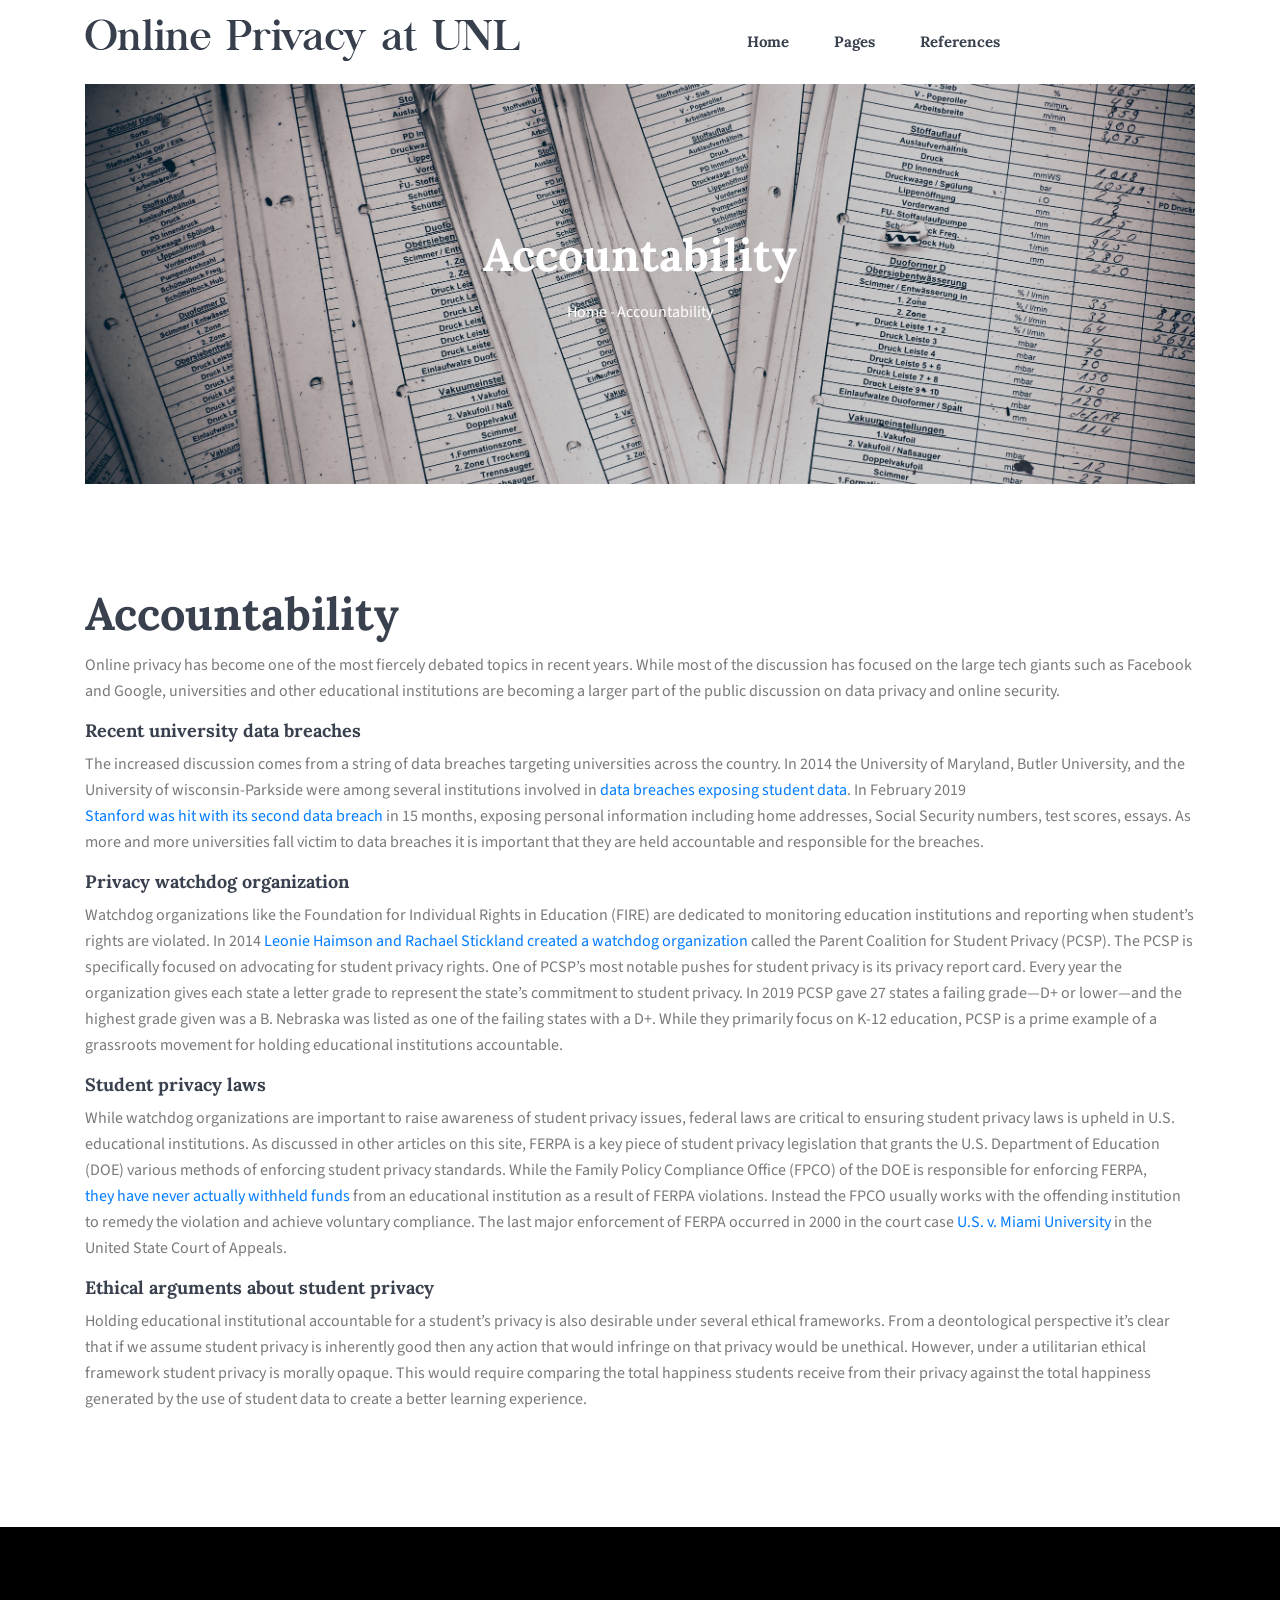
<file: accountability.html>
<!DOCTYPE html>
<html lang="en">
<head>
  <meta charset="UTF-8">
  <meta name="viewport" content="width=device-width, initial-scale=1.0">
  <meta http-equiv="X-UA-Compatible" content="ie=edge">
  <title>Accountability</title>
	<link rel="icon" href="img/Fevicon.png" type="image/png">

  <link rel="stylesheet" href="vendors/bootstrap/bootstrap.min.css">
  <link rel="stylesheet" href="vendors/fontawesome/css/all.min.css">
  <link rel="stylesheet" href="vendors/themify-icons/themify-icons.css">
  <link rel="stylesheet" href="vendors/linericon/style.css">
  <link rel="stylesheet" href="vendors/owl-carousel/owl.theme.default.min.css">
  <link rel="stylesheet" href="vendors/owl-carousel/owl.carousel.min.css">

  <link rel="stylesheet" href="css/style.css">
  <link rel="stylesheet" href="css/CustomStyles.css"/>
</head>
<body>
  <!--================Header Menu Area =================-->
  <header class="header_area">
    <div class="main_menu">
      <nav class="navbar navbar-expand-lg navbar-light">
        <div class="container box_1620">
          <!-- Brand and toggle get grouped for better mobile display -->
          <a class="navbar-brand logo_h" href="index.html"><img src="img/logo.png" alt=""></a>
          <button class="navbar-toggler" type="button" data-toggle="collapse" data-target="#navbarSupportedContent" aria-controls="navbarSupportedContent" aria-expanded="false" aria-label="Toggle navigation">
            <span class="icon-bar"></span>
            <span class="icon-bar"></span>
            <span class="icon-bar"></span>
          </button>
          <!-- Collect the nav links, forms, and other content for toggling -->
          <div class="collapse navbar-collapse offset" id="navbarSupportedContent">
            <ul class="nav navbar-nav menu_nav justify-content-center">
              <li class="nav-item"><a class="nav-link" href="index.html">Home</a></li> 
              <li class="nav-item submenu dropdown">
                <a href="#" class="nav-link dropdown-toggle" data-toggle="dropdown" role="button" aria-haspopup="true"
                  aria-expanded="false">Pages</a>
                <ul class="dropdown-menu">
                  <li class="nav-item"><a class="nav-link" href="background-student-privacy.html">Background</a></li>
                  <li class="nav-item"><a class="nav-link" href="differences.html">Differences In FERPA</a></li>
                  <li class="nav-item"><a class="nav-link" href="health.html">HIPPA and Health Data</a></li>
                  <li class="nav-item"><a class="nav-link" href="data-collection.html">Data Collection</a></li>
                  <li class="nav-item"><a class="nav-link" href="software-vendors.html">Software Vendors</a></li>
                  <li class="nav-item"><a class="nav-link" href="accountability.html">Accountability</a></li>
                  <li class="nav-item"><a class="nav-link" href="student-privacy-initiatives.html">Privacy Initiatives</a></li>
                  <li class="nav-item"><a class="nav-link" href="data-breaches.html">UNL Data Breaches</a></li>
                  <li class="nav-item"><a class="nav-link" href="ferpa-implementation.html">UNL FERPA Implementations</a></li>
                  <li class="nav-item"><a class="nav-link" href="its-privacy.html">ITS Privacy</a></li>
                </ul>
              </li>
              <li class="nav-item"><a class="nav-link" href="references.html">References</a></li> 
            </ul>
          </div> 
        </div>
      </nav>
    </div>
  </header>
  <!--================Header Menu Area =================-->
  
  <!--================ Hero sm Banner start =================-->      
  <section class="mb-30px">
    <div class="container">
      <div id="accountability-hero-banner" class="hero-banner hero-banner--sm">
        <div class="hero-banner__content">
          <h1>Accountability</h1>
          <nav aria-label="breadcrumb" class="banner-breadcrumb">
            <ol class="breadcrumb">
              <li class="breadcrumb-item"><a href="index.html">Home</a></li>
              <li class="breadcrumb-item active" aria-current="page">Accountability</li>
            </ol>
          </nav>
        </div>
      </div>
    </div>
  </section>
  <!--================ Hero sm Banner end =================-->    


  

  <!--================ Start Blog Post Area =================-->
  <section class="blog-post-area section-margin">
    <div class="container">
      <div class="row">
        <div class="col-lg-12">
            <div class="main_blog_details">
				<h1>Accountability</h1>
				
        <p>Online privacy has become one of the most fiercely debated topics in recent years. While most of the discussion has focused on the large tech giants such as Facebook and Google, universities and other educational institutions are becoming a larger part of the public discussion on data privacy and online security.</p>

        <h2>Recent university data breaches</h2>
        <p>The increased discussion comes from a string of data breaches targeting universities across the country. In 2014 the University of Maryland, Butler University, and the University of wisconsin-Parkside were among several institutions involved in <a href="https://www.databreachtoday.asia/universities-prime-breach-targets-a-7865">data breaches exposing student data</a>. In February 2019 <a href="https://www.securityinfowatch.com/cybersecurity/information-security/breach-detection/news/21068904/personal-information-of-students-exposed-in-stanford-data-breach">Stanford was hit with its second data breach</a> in 15 months, exposing personal information including home addresses, Social Security numbers, test scores, essays. As more and more universities fall victim to data breaches it is important that they are held accountable and responsible for the breaches.</p>

        <h2>Privacy watchdog organization</h2>
        <p>Watchdog organizations like the Foundation for Individual Rights in Education (FIRE) are dedicated to monitoring education institutions and reporting when student’s rights are violated. In 2014 <a href="https://www.studentprivacymatters.org/about-us/">Leonie Haimson and Rachael Stickland created a watchdog organization</a> called the Parent Coalition for Student Privacy (PCSP). The PCSP is specifically focused on advocating for student privacy rights. One of PCSP’s most notable pushes for student privacy is its privacy report card. Every year the organization gives each state a letter grade to represent the state’s commitment to student privacy. In 2019 PCSP gave 27 states a failing grade—D+ or lower—and the highest grade given was a B. Nebraska was listed as one of the failing states with a D+. While they primarily focus on K-12 education, PCSP is a prime example of a grassroots movement for holding educational institutions accountable.</p>

        <h2>Student privacy laws</h2>
        <p>While watchdog organizations are important to raise awareness of student privacy issues, federal laws are critical to ensuring student privacy laws is upheld in U.S. educational institutions. As discussed in other articles on this site, FERPA is a key piece of student privacy legislation that grants the U.S. Department of Education (DOE) various methods of enforcing student privacy standards. While the Family Policy Compliance Office (FPCO) of the DOE is responsible for enforcing FERPA, <a href="http://ferpaguide.org/?page_id=51">they have never actually withheld funds</a> from an educational institution as a result of FERPA violations. Instead the FPCO usually works with the offending institution to remedy the violation and achieve voluntary compliance. The last major enforcement of FERPA occurred in 2000 in the court case <a href="background-student-privacy.html">U.S. v. Miami University</a> in the United State Court of Appeals.</p>

        <h2>Ethical arguments about student privacy</h2>
        <p>Holding educational institutional accountable for a student’s privacy is also desirable under several ethical frameworks. From a deontological perspective it’s clear that if we assume student privacy is inherently good then any action that would infringe on that privacy would be unethical. However, under a utilitarian ethical framework student privacy is morally opaque. This would require comparing the total happiness students receive from their privacy against the total happiness generated by the use of student data to create a better learning experience.</p>

			</div>
        </div>
      </div>
  </section>
  <!--================ End Blog Post Area =================-->

  <!--================ Start Footer Area =================-->
  <footer class="footer-area">
    <div class="container">
      <div class="footer-bottom d-flex justify-content-center align-items-center flex-wrap">
        <p class="footer-text m-0"><!-- Link back to Colorlib can't be removed. Template is licensed under CC BY 3.0. -->
Copyright &copy;<script>document.write(new Date().getFullYear());</script> All rights reserved | This template is made with <i class="fa fa-heart" aria-hidden="true"></i> by <a href="https://colorlib.com" target="_blank">Colorlib</a>
<!-- Link back to Colorlib can't be removed. Template is licensed under CC BY 3.0. --></p>
      </div>
    </div>
  </footer>
  <!--================ End Footer Area =================-->

  <script src="vendors/jquery/jquery-3.2.1.min.js"></script>
  <script src="vendors/bootstrap/bootstrap.bundle.min.js"></script>
  <script src="vendors/owl-carousel/owl.carousel.min.js"></script>
  <script src="js/jquery.ajaxchimp.min.js"></script>
  <script src="js/mail-script.js"></script>
  <script src="js/main.js"></script>
</body>
</html>
</file>
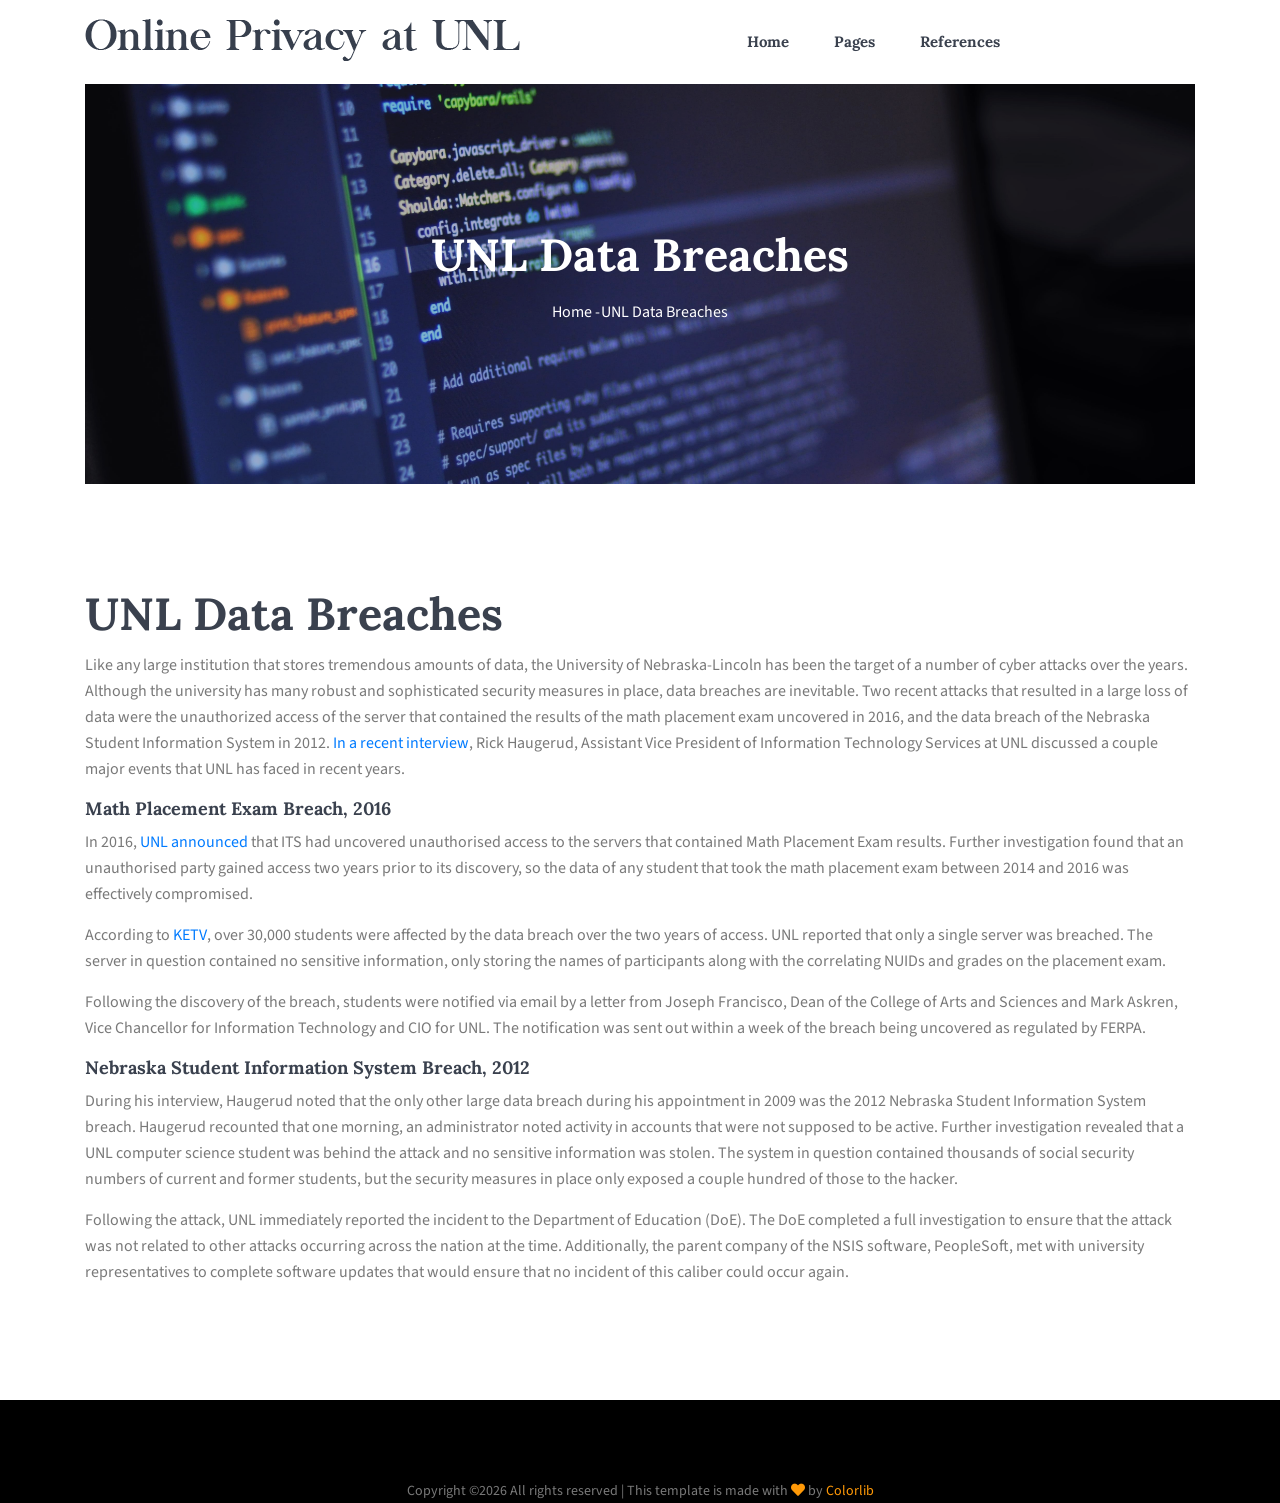
<file: data-breaches.html>
<!DOCTYPE html>
<html lang="en">
<head>
  <meta charset="UTF-8">
  <meta name="viewport" content="width=device-width, initial-scale=1.0">
  <meta http-equiv="X-UA-Compatible" content="ie=edge">
  <title>UNL Data Breaches</title>
	<link rel="icon" href="img/Fevicon.png" type="image/png">

  <link rel="stylesheet" href="vendors/bootstrap/bootstrap.min.css">
  <link rel="stylesheet" href="vendors/fontawesome/css/all.min.css">
  <link rel="stylesheet" href="vendors/themify-icons/themify-icons.css">
  <link rel="stylesheet" href="vendors/linericon/style.css">
  <link rel="stylesheet" href="vendors/owl-carousel/owl.theme.default.min.css">
  <link rel="stylesheet" href="vendors/owl-carousel/owl.carousel.min.css">

  <link rel="stylesheet" href="css/style.css">
  <link rel="stylesheet" href="css/CustomStyles.css"/>
</head>
<body>
  <!--================Header Menu Area =================-->
  <header class="header_area">
    <div class="main_menu">
      <nav class="navbar navbar-expand-lg navbar-light">
        <div class="container box_1620">
          <!-- Brand and toggle get grouped for better mobile display -->
          <a class="navbar-brand logo_h" href="index.html"><img src="img/logo.png" alt=""></a>
          <button class="navbar-toggler" type="button" data-toggle="collapse" data-target="#navbarSupportedContent" aria-controls="navbarSupportedContent" aria-expanded="false" aria-label="Toggle navigation">
            <span class="icon-bar"></span>
            <span class="icon-bar"></span>
            <span class="icon-bar"></span>
          </button>
          <!-- Collect the nav links, forms, and other content for toggling -->
          <div class="collapse navbar-collapse offset" id="navbarSupportedContent">
            <ul class="nav navbar-nav menu_nav justify-content-center">
              <li class="nav-item"><a class="nav-link" href="index.html">Home</a></li> 
              <li class="nav-item submenu dropdown">
                <a href="#" class="nav-link dropdown-toggle" data-toggle="dropdown" role="button" aria-haspopup="true"
                  aria-expanded="false">Pages</a>
                <ul class="dropdown-menu">
                  <li class="nav-item"><a class="nav-link" href="background-student-privacy.html">Background</a></li>
                  <li class="nav-item"><a class="nav-link" href="differences.html">Differences In FERPA</a></li>
                  <li class="nav-item"><a class="nav-link" href="health.html">HIPPA and Health Data</a></li>
                  <li class="nav-item"><a class="nav-link" href="data-collection.html">Data Collection</a></li>
                  <li class="nav-item"><a class="nav-link" href="software-vendors.html">Software Vendors</a></li>
                  <li class="nav-item"><a class="nav-link" href="accountability.html">Accountability</a></li>
                  <li class="nav-item"><a class="nav-link" href="student-privacy-initiatives.html">Privacy Initiatives</a></li>
                  <li class="nav-item"><a class="nav-link" href="data-breaches.html">UNL Data Breaches</a></li>
                  <li class="nav-item"><a class="nav-link" href="ferpa-implementation.html">UNL FERPA Implementations</a></li>
                  <li class="nav-item"><a class="nav-link" href="its-privacy.html">ITS Privacy</a></li>
                </ul>
              </li>
              <li class="nav-item"><a class="nav-link" href="references.html">References</a></li> 
            </ul>
          </div> 
        </div>
      </nav>
    </div>
  </header>
  <!--================Header Menu Area =================-->
  
  <!--================ Hero sm Banner start =================-->      
  <section class="mb-30px">
    <div class="container">
      <div id="data-breaches-initiatives-hero-banner" class="hero-banner hero-banner--sm">
        <div class="hero-banner__content">
          <h1>UNL Data Breaches</h1>
          <nav aria-label="breadcrumb" class="banner-breadcrumb">
            <ol class="breadcrumb">
              <li class="breadcrumb-item"><a href="index.html">Home</a></li>
              <li class="breadcrumb-item active" aria-current="page">UNL Data Breaches</li>
            </ol>
          </nav>
        </div>
      </div>
    </div>
  </section>
  <!--================ Hero sm Banner end =================-->    


  

  <!--================ Start Blog Post Area =================-->
  <section class="blog-post-area section-margin">
    <div class="container">
      <div class="row">
        <div class="col-lg-12">
            <div class="main_blog_details">
				<h1>UNL Data Breaches</h1>
        <p>Like any large institution that stores tremendous amounts of data, the University of Nebraska-Lincoln has been the target of a number of cyber attacks over the years. Although the university has many robust and sophisticated security measures in place, data breaches are inevitable. Two recent attacks that resulted in a large loss of data were the unauthorized access of the server that contained the results of the math placement exam uncovered in 2016, and the data breach of the Nebraska Student Information System in 2012. <a href="references.html">In a recent interview</a>, Rick Haugerud, Assistant Vice President of Information Technology Services at UNL discussed a couple major events that UNL has faced in recent years.</p>

        <h2>Math Placement Exam Breach, 2016</h2>
        <p>In 2016, <a href="https://news.unl.edu/topic-tags/math-placement-test-server-breach/">UNL announced</a> that ITS had uncovered unauthorised access to the servers that contained Math Placement Exam results. Further investigation found that an unauthorised party gained access two years prior to its discovery, so the data of any student that took the math placement exam between 2014 and 2016 was effectively compromised.</p>
        <p>According to <a href="https://www.ketv.com/article/unl-security-breach-puts-thousands-of-current-former-students-information-at-risk/8522433">KETV</a>, over 30,000 students were affected by the data breach over the two years of access. UNL reported that only a single server was breached. The server in question contained no sensitive information, only storing the names of participants along with the correlating NUIDs and grades on the placement exam.</p>
        <p>Following the discovery of the breach, students were notified via email by a letter from Joseph Francisco, Dean of the College of Arts and Sciences and Mark Askren, Vice Chancellor for Information Technology and CIO for UNL. The notification was sent out within a week of the breach being uncovered as regulated by FERPA.</p>

        <h2>Nebraska Student Information System Breach, 2012</h2>
        <p>During his interview, Haugerud noted that the only other large data breach during his appointment in 2009 was the 2012 Nebraska Student Information System breach. Haugerud recounted that one morning, an administrator noted activity in accounts that were not supposed to be active. Further investigation revealed that a UNL computer science student was behind the attack and no sensitive information was stolen. The system in question contained thousands of social security numbers of current and former students, but the security measures in place only exposed a couple hundred of those to the hacker.</p>
        <p>Following the attack, UNL immediately reported the incident to the Department of Education (DoE). The DoE completed a full investigation to ensure that the attack was not related to other attacks occurring across the nation at the time. Additionally, the parent company of the NSIS software, PeopleSoft, met with university representatives to complete software updates that would ensure that no incident of this caliber could occur again.</p>

			</div>
        </div>
      </div>
  </section>
  <!--================ End Blog Post Area =================-->

  <!--================ Start Footer Area =================-->
  <footer class="footer-area">
    <div class="container">
      <div class="footer-bottom d-flex justify-content-center align-items-center flex-wrap">
        <p class="footer-text m-0"><!-- Link back to Colorlib can't be removed. Template is licensed under CC BY 3.0. -->
Copyright &copy;<script>document.write(new Date().getFullYear());</script> All rights reserved | This template is made with <i class="fa fa-heart" aria-hidden="true"></i> by <a href="https://colorlib.com" target="_blank">Colorlib</a>
<!-- Link back to Colorlib can't be removed. Template is licensed under CC BY 3.0. --></p>
      </div>
    </div>
  </footer>
  <!--================ End Footer Area =================-->

  <script src="vendors/jquery/jquery-3.2.1.min.js"></script>
  <script src="vendors/bootstrap/bootstrap.bundle.min.js"></script>
  <script src="vendors/owl-carousel/owl.carousel.min.js"></script>
  <script src="js/jquery.ajaxchimp.min.js"></script>
  <script src="js/mail-script.js"></script>
  <script src="js/main.js"></script>
</body>
</html>
</file>
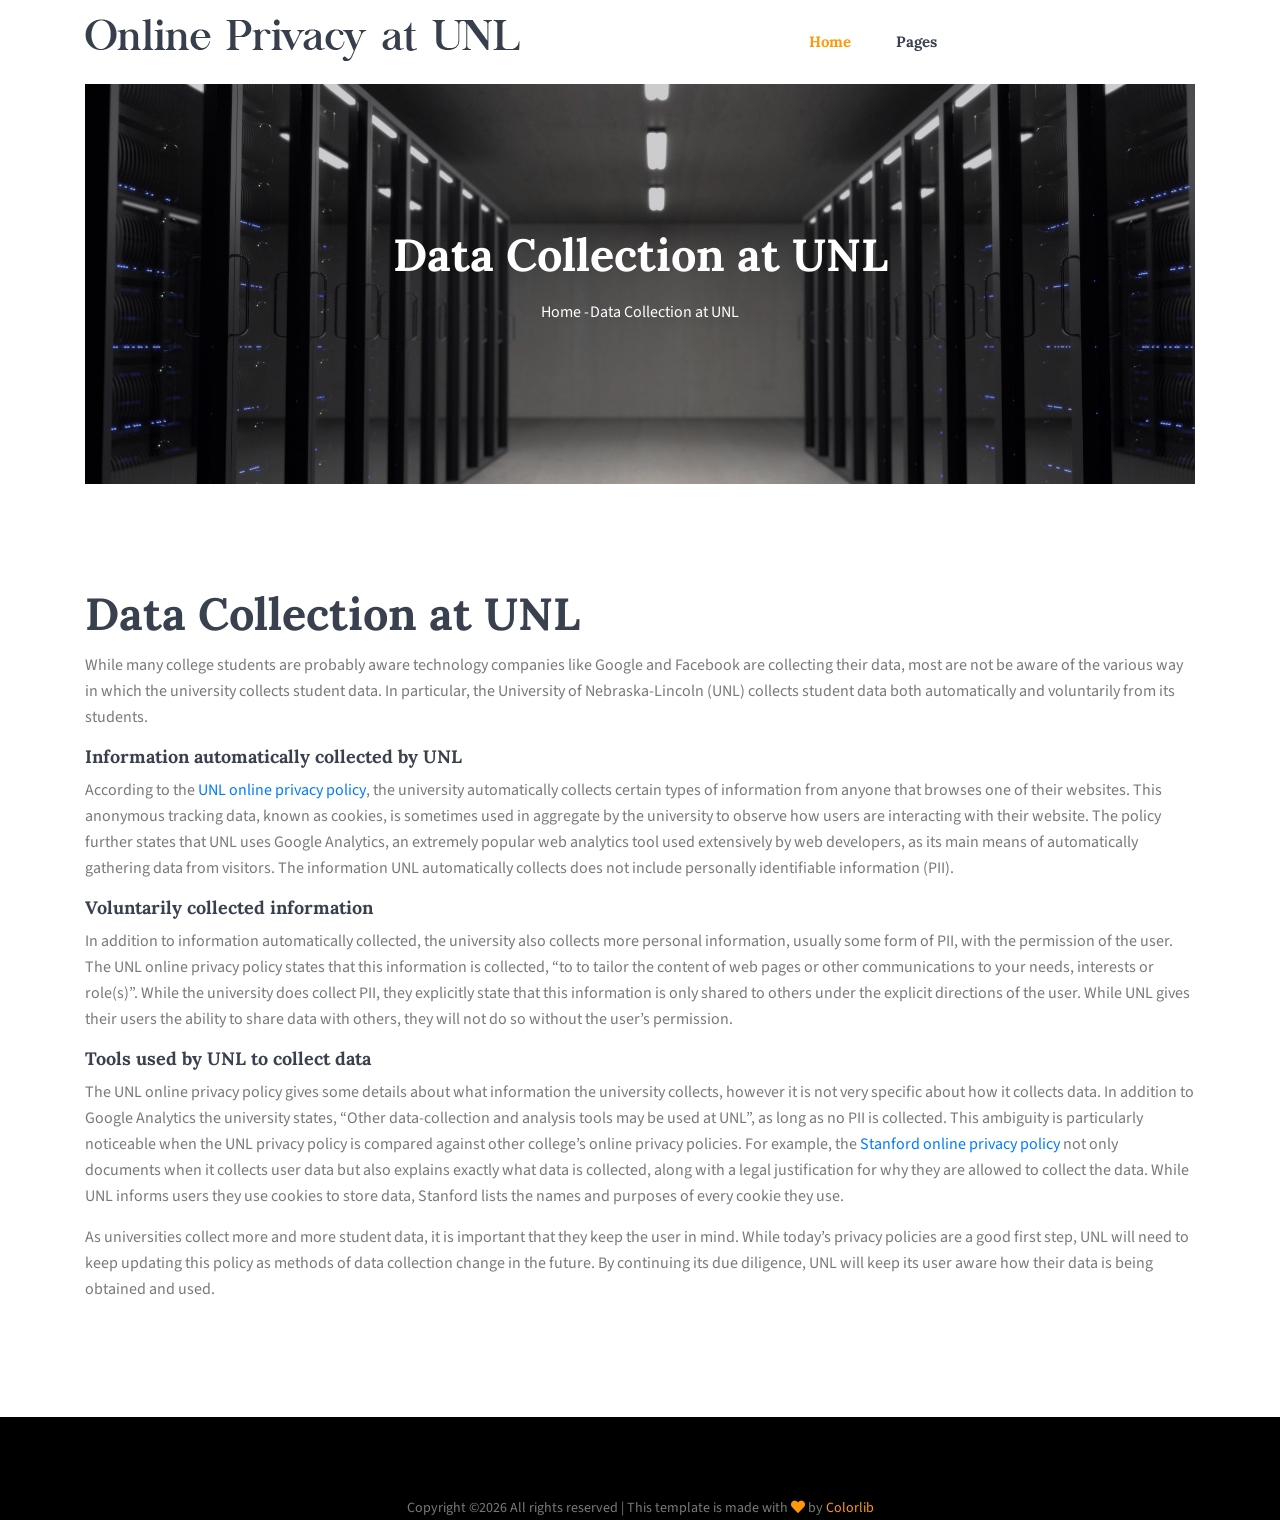
<file: data-collection.html>
<!DOCTYPE html>
<html lang="en">
<head>
  <meta charset="UTF-8">
  <meta name="viewport" content="width=device-width, initial-scale=1.0">
  <meta http-equiv="X-UA-Compatible" content="ie=edge">
  <title>Data Collection at UNL</title>
	<link rel="icon" href="img/Fevicon.png" type="image/png">

  <link rel="stylesheet" href="vendors/bootstrap/bootstrap.min.css">
  <link rel="stylesheet" href="vendors/fontawesome/css/all.min.css">
  <link rel="stylesheet" href="vendors/themify-icons/themify-icons.css">
  <link rel="stylesheet" href="vendors/linericon/style.css">
  <link rel="stylesheet" href="vendors/owl-carousel/owl.theme.default.min.css">
  <link rel="stylesheet" href="vendors/owl-carousel/owl.carousel.min.css">

  <link rel="stylesheet" href="css/style.css">
  <link rel="stylesheet" href="css/CustomStyles.css"/>
</head>
<body>
  <!--================Header Menu Area =================-->
  <header class="header_area">
    <div class="main_menu">
      <nav class="navbar navbar-expand-lg navbar-light">
        <div class="container box_1620">
          <!-- Brand and toggle get grouped for better mobile display -->
          <a class="navbar-brand logo_h" href="index.html"><img src="img/logo.png" alt=""></a>
          <button class="navbar-toggler" type="button" data-toggle="collapse" data-target="#navbarSupportedContent" aria-controls="navbarSupportedContent" aria-expanded="false" aria-label="Toggle navigation">
            <span class="icon-bar"></span>
            <span class="icon-bar"></span>
            <span class="icon-bar"></span>
          </button>
          <!-- Collect the nav links, forms, and other content for toggling -->
          <div class="collapse navbar-collapse offset" id="navbarSupportedContent">
            <ul class="nav navbar-nav menu_nav justify-content-center">
              <li class="nav-item active"><a class="nav-link" href="index.html">Home</a></li> 
              <li class="nav-item submenu dropdown">
                <a href="#" class="nav-link dropdown-toggle" data-toggle="dropdown" role="button" aria-haspopup="true"
                  aria-expanded="false">Pages</a>
                <ul class="dropdown-menu">
                  <li class="nav-item"><a class="nav-link" href="background-student-privacy.html">Background</a></li>
                  <li class="nav-item"><a class="nav-link" href="differences.html">Differences In FERPA</a></li>
                  <li class="nav-item"><a class="nav-link" href="health.html">HIPPA and Health Data</a></li>
                  <li class="nav-item"><a class="nav-link" href="data-collection.html">Data Collection</a></li>
                  <li class="nav-item"><a class="nav-link" href="accountability.html">Accountability</a></li>
                  <li class="nav-item"><a class="nav-link" href="student-privacy-initiatives.html">Student Privacy Initiatives</a></li>
                  <li class="nav-item"><a class="nav-link" href="data-breaches.html">UNL Data Breaches</a></li>
                  <li class="nav-item"><a class="nav-link" href="ferpa-implementation.html">UNL FERPA Implementations</a></li>
                </ul>
              </li>
            </ul>
          </div> 
        </div>
      </nav>
    </div>
  </header>
  <!--================Header Menu Area =================-->
  
  <!--================ Hero sm Banner start =================-->      
  <section class="mb-30px">
    <div class="container">
      <div id="data-collection-hero-banner" class="hero-banner hero-banner--sm">
        <div class="hero-banner__content">
          <h1>Data Collection at UNL</h1>
          <nav aria-label="breadcrumb" class="banner-breadcrumb">
            <ol class="breadcrumb">
              <li class="breadcrumb-item"><a href="index.html">Home</a></li>
              <li class="breadcrumb-item active" aria-current="page">Data Collection at UNL</li>
            </ol>
          </nav>
        </div>
      </div>
    </div>
  </section>
  <!--================ Hero sm Banner end =================-->    


  

  <!--================ Start Blog Post Area =================-->
  <section class="blog-post-area section-margin">
    <div class="container">
      <div class="row">
        <div class="col-lg-12">
            <div class="main_blog_details">
				<h1>Data Collection at UNL</h1>
				
        <p>While many college students are probably aware technology companies like Google and Facebook are collecting their data, most are not be aware of the various way in which the university collects student data. In particular, the University of Nebraska-Lincoln (UNL) collects student data both automatically and voluntarily from its students.</p>

        <h2>Information automatically collected by UNL</h2>
        <p>According to the <a href="https://its.unl.edu/unlprivacypolicy/">UNL online privacy policy</a>, the university automatically collects certain types of information from anyone that browses one of their websites. This anonymous tracking data, known as cookies, is sometimes used in aggregate by the university to observe how users are interacting with their website. The policy further states that UNL uses Google Analytics, an extremely popular web analytics tool used extensively by web developers, as its main means of automatically gathering data from visitors. The information UNL automatically collects does not include personally identifiable information (PII).</p>
          
        <h2>Voluntarily collected information</h2>
        <p>In addition to information automatically collected, the university also collects more personal information, usually some form of PII, with the permission of the user. The UNL online privacy policy states that this information is collected, “to to tailor the content of web pages or other communications to your needs, interests or role(s)”. While the university does collect PII, they explicitly state that this information is only shared to others under the explicit directions of the user. While UNL gives their users the ability to share data with others, they will not do so without the user’s permission.</p>
          
        <h2>Tools used by UNL to collect data</h2>
        <p>The UNL online privacy policy gives some details about what information the university collects, however it is not very specific about how it collects data. In addition to Google Analytics the university states, “Other data-collection and analysis tools may be used at UNL”, as long as no PII is collected. This ambiguity is particularly noticeable when the UNL privacy policy is compared against other college’s online privacy policies. For example, the <a href="https://www.stanford.edu/site/privacy/">Stanford online privacy policy</a> not only documents when it collects user data but also explains exactly what data is collected, along with a legal justification for why they are allowed to collect the data. While UNL informs users they use cookies to store data, Stanford lists the names and purposes of every cookie they use.</p>
          
        <p>As universities collect more and more student data, it is important that they keep the user in mind. While today’s privacy policies are a good first step, UNL will need to keep updating this policy as methods of data collection change in the future. By continuing its due diligence, UNL will keep its user aware how their data is being obtained and used.</p>
			
			</div>
        </div>
      </div>
  </section>
  <!--================ End Blog Post Area =================-->

  <!--================ Start Footer Area =================-->
  <footer class="footer-area">
    <div class="container">
      <div class="footer-bottom d-flex justify-content-center align-items-center flex-wrap">
        <p class="footer-text m-0"><!-- Link back to Colorlib can't be removed. Template is licensed under CC BY 3.0. -->
Copyright &copy;<script>document.write(new Date().getFullYear());</script> All rights reserved | This template is made with <i class="fa fa-heart" aria-hidden="true"></i> by <a href="https://colorlib.com" target="_blank">Colorlib</a>
<!-- Link back to Colorlib can't be removed. Template is licensed under CC BY 3.0. --></p>
      </div>
    </div>
  </footer>
  <!--================ End Footer Area =================-->

  <script src="vendors/jquery/jquery-3.2.1.min.js"></script>
  <script src="vendors/bootstrap/bootstrap.bundle.min.js"></script>
  <script src="vendors/owl-carousel/owl.carousel.min.js"></script>
  <script src="js/jquery.ajaxchimp.min.js"></script>
  <script src="js/mail-script.js"></script>
  <script src="js/main.js"></script>
</body>
</html>
</file>
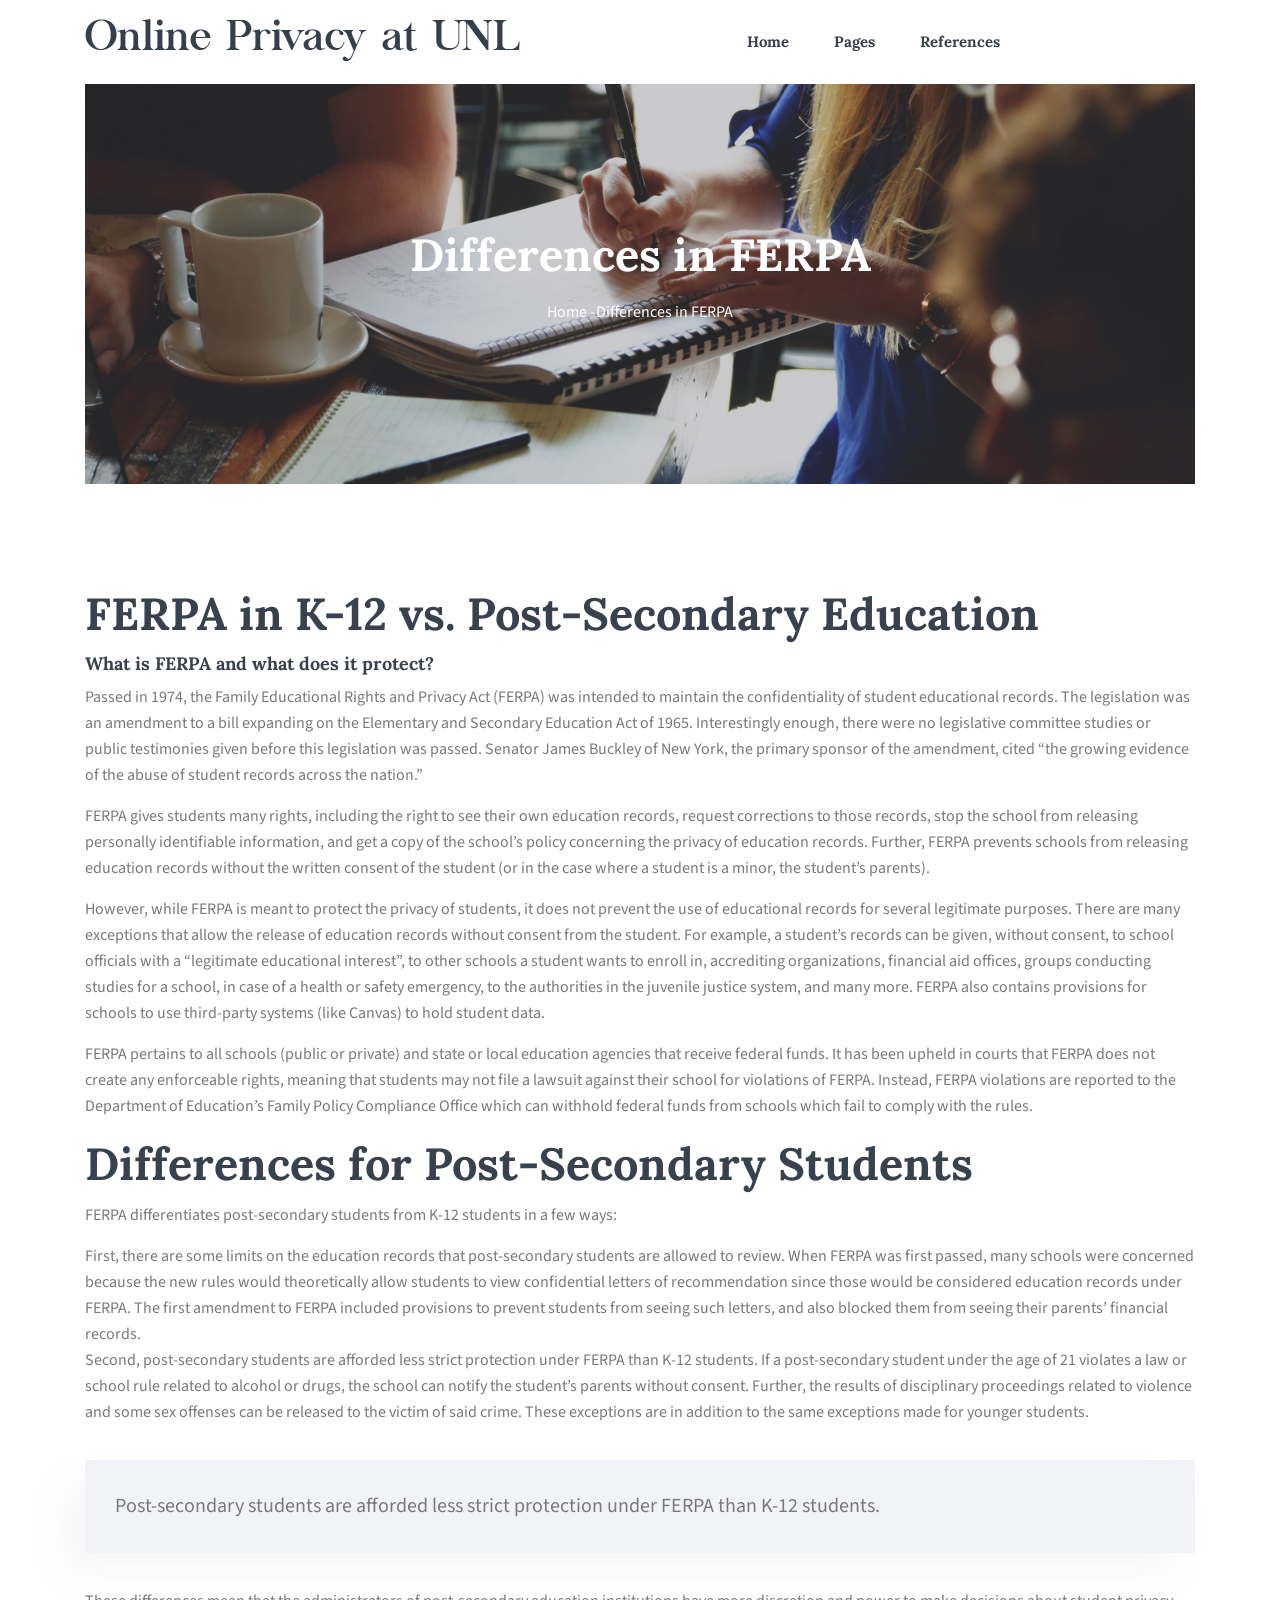
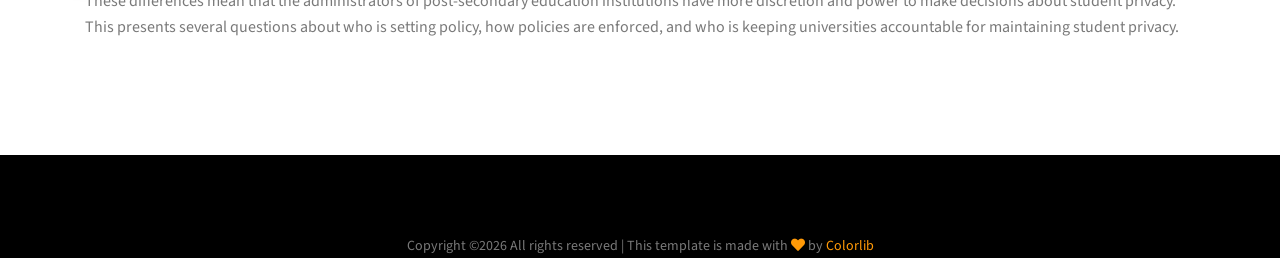
<file: differences.html>
<!DOCTYPE html>
<html lang="en">
<head>
  <meta charset="UTF-8">
  <meta name="viewport" content="width=device-width, initial-scale=1.0">
  <meta http-equiv="X-UA-Compatible" content="ie=edge">
  <title>FERPA in K-12 vs. Post-Secondary</title>
	<link rel="icon" href="img/Fevicon.png" type="image/png">

  <link rel="stylesheet" href="vendors/bootstrap/bootstrap.min.css">
  <link rel="stylesheet" href="vendors/fontawesome/css/all.min.css">
  <link rel="stylesheet" href="vendors/themify-icons/themify-icons.css">
  <link rel="stylesheet" href="vendors/linericon/style.css">
  <link rel="stylesheet" href="vendors/owl-carousel/owl.theme.default.min.css">
  <link rel="stylesheet" href="vendors/owl-carousel/owl.carousel.min.css">

  <link rel="stylesheet" href="css/style.css">
  <link rel="stylesheet" href="css/CustomStyles.css"/>
</head>
<body>
  <!--================Header Menu Area =================-->
  <header class="header_area">
    <div class="main_menu">
      <nav class="navbar navbar-expand-lg navbar-light">
        <div class="container box_1620">
          <!-- Brand and toggle get grouped for better mobile display -->
          <a class="navbar-brand logo_h" href="index.html"><img src="img/logo.png" alt=""></a>
          <button class="navbar-toggler" type="button" data-toggle="collapse" data-target="#navbarSupportedContent" aria-controls="navbarSupportedContent" aria-expanded="false" aria-label="Toggle navigation">
            <span class="icon-bar"></span>
            <span class="icon-bar"></span>
            <span class="icon-bar"></span>
          </button>
          <!-- Collect the nav links, forms, and other content for toggling -->
          <div class="collapse navbar-collapse offset" id="navbarSupportedContent">
            <ul class="nav navbar-nav menu_nav justify-content-center">
              <li class="nav-item"><a class="nav-link" href="index.html">Home</a></li> 
              <li class="nav-item submenu dropdown">
                <a href="#" class="nav-link dropdown-toggle" data-toggle="dropdown" role="button" aria-haspopup="true"
                  aria-expanded="false">Pages</a>
                <ul class="dropdown-menu">
                  <li class="nav-item"><a class="nav-link" href="background-student-privacy.html">Background</a></li>
                  <li class="nav-item"><a class="nav-link" href="differences.html">Differences In FERPA</a></li>
                  <li class="nav-item"><a class="nav-link" href="health.html">HIPPA and Health Data</a></li>
                  <li class="nav-item"><a class="nav-link" href="data-collection.html">Data Collection</a></li>
                  <li class="nav-item"><a class="nav-link" href="software-vendors.html">Software Vendors</a></li>
                  <li class="nav-item"><a class="nav-link" href="accountability.html">Accountability</a></li>
                  <li class="nav-item"><a class="nav-link" href="student-privacy-initiatives.html">Privacy Initiatives</a></li>
                  <li class="nav-item"><a class="nav-link" href="data-breaches.html">UNL Data Breaches</a></li>
                  <li class="nav-item"><a class="nav-link" href="ferpa-implementation.html">UNL FERPA Implementations</a></li>
                  <li class="nav-item"><a class="nav-link" href="its-privacy.html">ITS Privacy</a></li>
                </ul>
              </li>
              <li class="nav-item"><a class="nav-link" href="references.html">References</a></li> 
            </ul>
          </div> 
        </div>
      </nav>
    </div>
  </header>
  <!--================Header Menu Area =================-->
  
  <!--================ Hero sm Banner start =================-->      
  <section class="mb-30px">
    <div class="container">
      <div id="ferpa-hero-banner" class="hero-banner hero-banner--sm">
        <div class="hero-banner__content">
          <h1>Differences in FERPA</h1>
          <nav aria-label="breadcrumb" class="banner-breadcrumb">
            <ol class="breadcrumb">
              <li class="breadcrumb-item"><a href="index.html">Home</a></li>
              <li class="breadcrumb-item active" aria-current="page">Differences in FERPA</li>
            </ol>
          </nav>
        </div>
      </div>
    </div>
  </section>
  <!--================ Hero sm Banner end =================-->    


  

  <!--================ Start Blog Post Area =================-->
  <section class="blog-post-area section-margin">
    <div class="container">
      <div class="row">
        <div class="col-lg-12">
            <div class="main_blog_details">
			<h1>FERPA in K-12 vs. Post-Secondary Education</h1>
			
			<h2>What is FERPA and what does it protect?</h2>
			<p>Passed in 1974, the Family Educational Rights and Privacy Act (FERPA) was intended to maintain the confidentiality of student educational records. The legislation was an amendment to a bill expanding on the Elementary and Secondary Education Act of 1965. Interestingly enough, there were no legislative committee studies or public testimonies given before this legislation was passed. Senator James Buckley of New York, the primary sponsor of the amendment, cited “the growing evidence of the abuse of student records across the nation.”</p>
			<p>FERPA gives students many rights, including the right to see their own education records, request corrections to those records, stop the school from releasing personally identifiable information, and get a copy of the school’s policy concerning the privacy of education records. Further, FERPA prevents schools from releasing education records without the written consent of the student (or in the case where a student is a minor, the student’s parents). </p>
			<p>However, while FERPA is meant to protect the privacy of students, it does not prevent the use of educational records for several legitimate purposes. There are many exceptions that allow the release of education records without consent from the student. For example, a student’s records can be given, without consent, to school officials with a “legitimate educational interest”, to other schools a student wants to enroll in, accrediting organizations, financial aid offices, groups conducting studies for a school, in case of a health or safety emergency, to the authorities in the juvenile justice system, and many more. FERPA also contains provisions for schools to use third-party systems (like Canvas) to hold student data. </p>
			<p>FERPA pertains to all schools (public or private) and state or local education agencies that receive federal funds. It has been upheld in courts that FERPA does not create any enforceable rights, meaning that students may not file a lawsuit against their school for violations of FERPA. Instead, FERPA violations are reported to the Department of Education’s Family Policy Compliance Office which can withhold federal funds from schools which fail to comply with the rules.</p>
			
			<h1>Differences for Post-Secondary Students</h1>
			<p>FERPA differentiates post-secondary students from K-12 students in a few ways:</p>
			<ul>
				<li>First, there are some limits on the education records that post-secondary students are allowed to review. When FERPA was first passed, many schools were concerned because the new rules would theoretically allow students to view confidential letters of recommendation since those would be considered education records under FERPA. The first amendment to FERPA included provisions to prevent students from seeing such letters, and also blocked them from seeing their parents’ financial records.</li>
				<li>Second, post-secondary students are afforded less strict protection under FERPA than K-12 students. If a post-secondary student under the age of 21 violates a law or school rule related to alcohol or drugs, the school can notify the student’s parents without consent. Further, the results of disciplinary proceedings related to violence and some sex offenses can be released to the victim of said crime. These exceptions are in addition to the same exceptions made for younger students.</li>
			</ul>
			<blockquote class="blockquote">Post-secondary students are afforded less strict protection under FERPA than K-12 students.</blockquote>
			<p>These differences mean that the administrators of post-secondary education institutions have more discretion and power to make decisions about student privacy. This presents several questions about who is setting policy, how policies are enforced, and who is keeping universities accountable for maintaining student privacy.</p>
			</div>
        </div>
      </div>
  </section>
  <!--================ End Blog Post Area =================-->

  <!--================ Start Footer Area =================-->
  <footer class="footer-area">
    <div class="container">
      <div class="footer-bottom d-flex justify-content-center align-items-center flex-wrap">
        <p class="footer-text m-0"><!-- Link back to Colorlib can't be removed. Template is licensed under CC BY 3.0. -->
Copyright &copy;<script>document.write(new Date().getFullYear());</script> All rights reserved | This template is made with <i class="fa fa-heart" aria-hidden="true"></i> by <a href="https://colorlib.com" target="_blank">Colorlib</a>
<!-- Link back to Colorlib can't be removed. Template is licensed under CC BY 3.0. --></p>
      </div>
    </div>
  </footer>
  <!--================ End Footer Area =================-->

  <script src="vendors/jquery/jquery-3.2.1.min.js"></script>
  <script src="vendors/bootstrap/bootstrap.bundle.min.js"></script>
  <script src="vendors/owl-carousel/owl.carousel.min.js"></script>
  <script src="js/jquery.ajaxchimp.min.js"></script>
  <script src="js/mail-script.js"></script>
  <script src="js/main.js"></script>
</body>
</html>
</file>
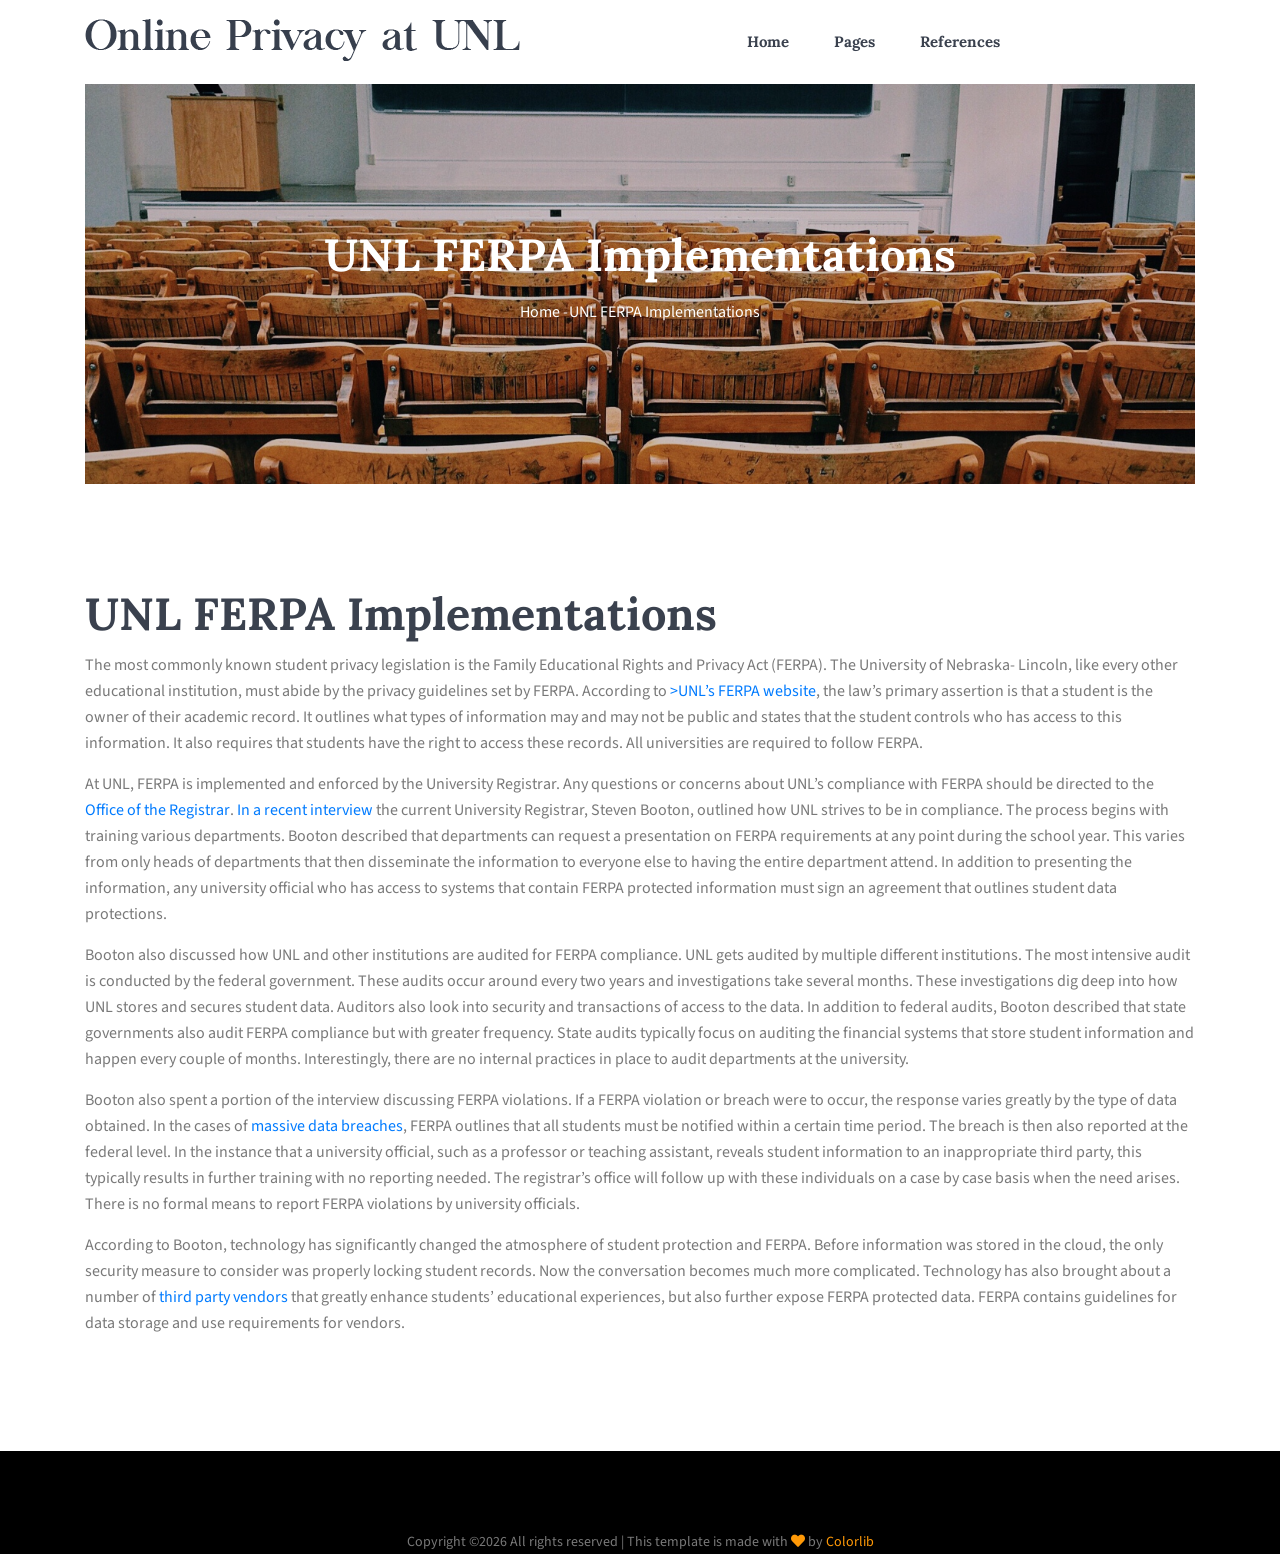
<file: ferpa-implementation.html>
<!DOCTYPE html>
<html lang="en">
<head>
  <meta charset="UTF-8">
  <meta name="viewport" content="width=device-width, initial-scale=1.0">
  <meta http-equiv="X-UA-Compatible" content="ie=edge">
  <title>UNL FERPA Implementations</title>
	<link rel="icon" href="img/Fevicon.png" type="image/png">

  <link rel="stylesheet" href="vendors/bootstrap/bootstrap.min.css">
  <link rel="stylesheet" href="vendors/fontawesome/css/all.min.css">
  <link rel="stylesheet" href="vendors/themify-icons/themify-icons.css">
  <link rel="stylesheet" href="vendors/linericon/style.css">
  <link rel="stylesheet" href="vendors/owl-carousel/owl.theme.default.min.css">
  <link rel="stylesheet" href="vendors/owl-carousel/owl.carousel.min.css">

  <link rel="stylesheet" href="css/style.css">
  <link rel="stylesheet" href="css/CustomStyles.css"/>
</head>
<body>
  <!--================Header Menu Area =================-->
  <header class="header_area">
    <div class="main_menu">
      <nav class="navbar navbar-expand-lg navbar-light">
        <div class="container box_1620">
          <!-- Brand and toggle get grouped for better mobile display -->
          <a class="navbar-brand logo_h" href="index.html"><img src="img/logo.png" alt=""></a>
          <button class="navbar-toggler" type="button" data-toggle="collapse" data-target="#navbarSupportedContent" aria-controls="navbarSupportedContent" aria-expanded="false" aria-label="Toggle navigation">
            <span class="icon-bar"></span>
            <span class="icon-bar"></span>
            <span class="icon-bar"></span>
          </button>
          <!-- Collect the nav links, forms, and other content for toggling -->
          <div class="collapse navbar-collapse offset" id="navbarSupportedContent">
            <ul class="nav navbar-nav menu_nav justify-content-center">
              <li class="nav-item"><a class="nav-link" href="index.html">Home</a></li> 
              <li class="nav-item submenu dropdown">
                <a href="#" class="nav-link dropdown-toggle" data-toggle="dropdown" role="button" aria-haspopup="true"
                  aria-expanded="false">Pages</a>
                <ul class="dropdown-menu">
                  <li class="nav-item"><a class="nav-link" href="background-student-privacy.html">Background</a></li>
                  <li class="nav-item"><a class="nav-link" href="differences.html">Differences In FERPA</a></li>
                  <li class="nav-item"><a class="nav-link" href="health.html">HIPPA and Health Data</a></li>
                  <li class="nav-item"><a class="nav-link" href="data-collection.html">Data Collection</a></li>
                  <li class="nav-item"><a class="nav-link" href="software-vendors.html">Software Vendors</a></li>
                  <li class="nav-item"><a class="nav-link" href="accountability.html">Accountability</a></li>
                  <li class="nav-item"><a class="nav-link" href="student-privacy-initiatives.html">Privacy Initiatives</a></li>
                  <li class="nav-item"><a class="nav-link" href="data-breaches.html">UNL Data Breaches</a></li>
                  <li class="nav-item"><a class="nav-link" href="ferpa-implementation.html">UNL FERPA Implementations</a></li>
                  <li class="nav-item"><a class="nav-link" href="its-privacy.html">ITS Privacy</a></li>
                </ul>
              </li>
              <li class="nav-item"><a class="nav-link" href="references.html">References</a></li> 
            </ul>
          </div> 
        </div>
      </nav>
    </div>
  </header>
  <!--================Header Menu Area =================-->
  
  <!--================ Hero sm Banner start =================-->      
  <section class="mb-30px">
    <div class="container">
      <div id="ferpa-implementations-hero-banner" class="hero-banner hero-banner--sm">
        <div class="hero-banner__content">
          <h1>UNL FERPA Implementations</h1>
          <nav aria-label="breadcrumb" class="banner-breadcrumb">
            <ol class="breadcrumb">
              <li class="breadcrumb-item"><a href="index.html">Home</a></li>
              <li class="breadcrumb-item active" aria-current="page">UNL FERPA Implementations</li>
            </ol>
          </nav>
        </div>
      </div>
    </div>
  </section>
  <!--================ Hero sm Banner end =================-->    


  

  <!--================ Start Blog Post Area =================-->
  <section class="blog-post-area section-margin">
    <div class="container">
      <div class="row">
        <div class="col-lg-12">
            <div class="main_blog_details">
				<h1>UNL FERPA Implementations</h1>
        
        <p>The most commonly known student privacy legislation is the Family Educational Rights and Privacy Act (FERPA). The University of Nebraska- Lincoln, like every other educational institution, must abide by the privacy guidelines set by FERPA. According to <a href="https://ferpa.unl.edu/">>UNL’s FERPA website</a>, the law’s primary assertion is that a student is the owner of their academic record. It outlines what types of information may and may not be public and states that the student controls who has access to this information. It also requires that students have the right to access these records. All universities are required to follow FERPA.</p>
        <p>At UNL, FERPA is implemented and enforced by the University Registrar. Any questions or concerns about UNL’s compliance with FERPA should be directed to the <a href="https://registrar.unl.edu/">Office of the Registrar</a>. <a href="references.html">In a recent interview</a> the current University Registrar, Steven Booton, outlined how UNL strives to be in compliance. The process begins with training various departments. Booton described that departments can request a presentation on FERPA requirements at any point during the school year. This varies from only heads of departments that then disseminate the information to everyone else to having the entire department attend. In addition to presenting the information, any university official who has access to systems that contain FERPA protected information must sign an agreement that outlines student data protections.</p>
        <p>Booton also discussed how UNL and other institutions are audited for FERPA compliance. UNL gets audited by multiple different institutions. The most intensive audit is conducted by the federal government. These audits occur around every two years and investigations take several months. These investigations dig deep into how UNL stores and secures student data. Auditors also look into security and transactions of access to the data. In addition to federal audits, Booton described that state governments also audit FERPA compliance but with greater frequency. State audits typically focus on auditing the financial systems that store student information and happen every couple of months. Interestingly, there are no internal practices in place to audit departments at the university.</p>
        <p>Booton also spent a portion of the interview discussing FERPA violations. If a FERPA violation or breach were to occur, the response varies greatly by the type of  data obtained. In the cases of <a href="data-breaches.html">massive data breaches</a>, FERPA outlines that all students must be notified within a certain time period. The breach is then also reported at the federal level. In the instance that a university official, such as a professor or teaching assistant, reveals student information to an inappropriate third party, this typically results in further training with no reporting needed. The registrar’s office will follow up with these individuals on a case by case basis when the need arises. There is no formal means to report FERPA violations by university officials.</p>
        <p>According to Booton, technology has significantly changed the atmosphere of student protection and FERPA. Before information was stored in the cloud, the only security measure to consider was properly locking student records. Now the conversation becomes much more complicated. Technology has also brought about a number of <a href="software-vendors.html">third party vendors</a> that greatly enhance students’ educational experiences, but also further expose FERPA protected data. FERPA contains guidelines for data storage and use requirements for vendors.</p>

			</div>
        </div>
      </div>
  </section>
  <!--================ End Blog Post Area =================-->

  <!--================ Start Footer Area =================-->
  <footer class="footer-area">
    <div class="container">
      <div class="footer-bottom d-flex justify-content-center align-items-center flex-wrap">
        <p class="footer-text m-0"><!-- Link back to Colorlib can't be removed. Template is licensed under CC BY 3.0. -->
Copyright &copy;<script>document.write(new Date().getFullYear());</script> All rights reserved | This template is made with <i class="fa fa-heart" aria-hidden="true"></i> by <a href="https://colorlib.com" target="_blank">Colorlib</a>
<!-- Link back to Colorlib can't be removed. Template is licensed under CC BY 3.0. --></p>
      </div>
    </div>
  </footer>
  <!--================ End Footer Area =================-->

  <script src="vendors/jquery/jquery-3.2.1.min.js"></script>
  <script src="vendors/bootstrap/bootstrap.bundle.min.js"></script>
  <script src="vendors/owl-carousel/owl.carousel.min.js"></script>
  <script src="js/jquery.ajaxchimp.min.js"></script>
  <script src="js/mail-script.js"></script>
  <script src="js/main.js"></script>
</body>
</html>
</file>
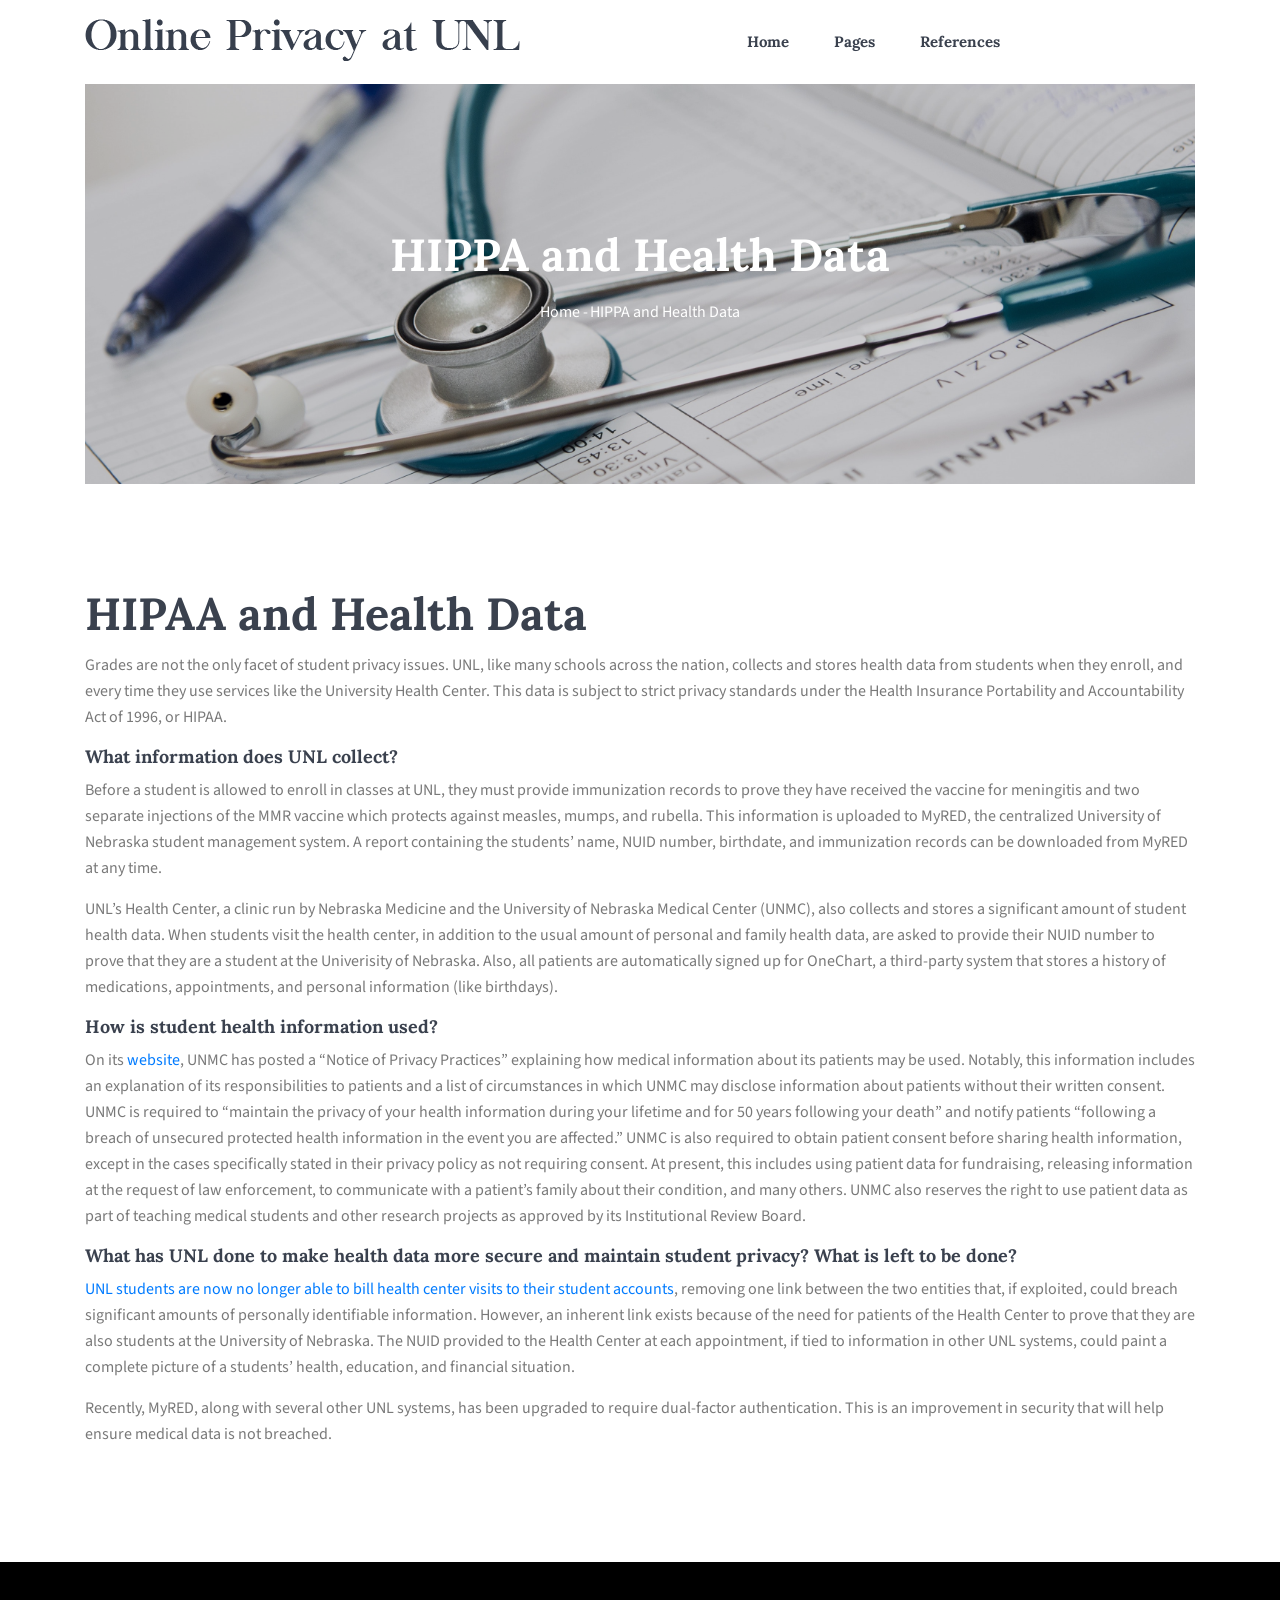
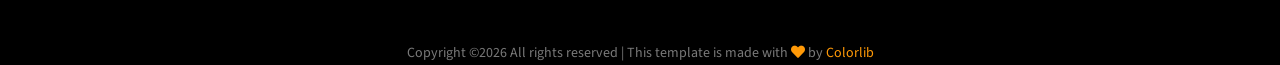
<file: health.html>
<!DOCTYPE html>
<html lang="en">
<head>
  <meta charset="UTF-8">
  <meta name="viewport" content="width=device-width, initial-scale=1.0">
  <meta http-equiv="X-UA-Compatible" content="ie=edge">
  <title>HIPAA and Health Data</title>
	<link rel="icon" href="img/Fevicon.png" type="image/png">

  <link rel="stylesheet" href="vendors/bootstrap/bootstrap.min.css">
  <link rel="stylesheet" href="vendors/fontawesome/css/all.min.css">
  <link rel="stylesheet" href="vendors/themify-icons/themify-icons.css">
  <link rel="stylesheet" href="vendors/linericon/style.css">
  <link rel="stylesheet" href="vendors/owl-carousel/owl.theme.default.min.css">
  <link rel="stylesheet" href="vendors/owl-carousel/owl.carousel.min.css">

  <link rel="stylesheet" href="css/style.css">
  <link rel="stylesheet" href="css/CustomStyles.css"/>
</head>
<body>
  <!--================Header Menu Area =================-->
  <header class="header_area">
    <div class="main_menu">
      <nav class="navbar navbar-expand-lg navbar-light">
        <div class="container box_1620">
          <!-- Brand and toggle get grouped for better mobile display -->
          <a class="navbar-brand logo_h" href="index.html"><img src="img/logo.png" alt=""></a>
          <button class="navbar-toggler" type="button" data-toggle="collapse" data-target="#navbarSupportedContent" aria-controls="navbarSupportedContent" aria-expanded="false" aria-label="Toggle navigation">
            <span class="icon-bar"></span>
            <span class="icon-bar"></span>
            <span class="icon-bar"></span>
          </button>
          <!-- Collect the nav links, forms, and other content for toggling -->
          <div class="collapse navbar-collapse offset" id="navbarSupportedContent">
            <ul class="nav navbar-nav menu_nav justify-content-center">
              <li class="nav-item"><a class="nav-link" href="index.html">Home</a></li> 
              <li class="nav-item submenu dropdown">
                <a href="#" class="nav-link dropdown-toggle" data-toggle="dropdown" role="button" aria-haspopup="true"
                  aria-expanded="false">Pages</a>
                <ul class="dropdown-menu">
                  <li class="nav-item"><a class="nav-link" href="background-student-privacy.html">Background</a></li>
                  <li class="nav-item"><a class="nav-link" href="differences.html">Differences In FERPA</a></li>
                  <li class="nav-item"><a class="nav-link" href="health.html">HIPPA and Health Data</a></li>
                  <li class="nav-item"><a class="nav-link" href="data-collection.html">Data Collection</a></li>
                  <li class="nav-item"><a class="nav-link" href="software-vendors.html">Software Vendors</a></li>
                  <li class="nav-item"><a class="nav-link" href="accountability.html">Accountability</a></li>
                  <li class="nav-item"><a class="nav-link" href="student-privacy-initiatives.html">Privacy Initiatives</a></li>
                  <li class="nav-item"><a class="nav-link" href="data-breaches.html">UNL Data Breaches</a></li>
                  <li class="nav-item"><a class="nav-link" href="ferpa-implementation.html">UNL FERPA Implementations</a></li>
                  <li class="nav-item"><a class="nav-link" href="its-privacy.html">ITS Privacy</a></li>
                </ul>
              </li>
              <li class="nav-item"><a class="nav-link" href="references.html">References</a></li> 
            </ul>
          </div> 
        </div>
      </nav>
    </div>
  </header>
  <!--================Header Menu Area =================-->
  
  <!--================ Hero sm Banner start =================-->      
  <section class="mb-30px">
    <div class="container">
      <div id="health-data-hero-banner" class="hero-banner hero-banner--sm">
        <div class="hero-banner__content">
          <h1>HIPPA and Health Data</h1>
          <nav aria-label="breadcrumb" class="banner-breadcrumb">
            <ol class="breadcrumb">
              <li class="breadcrumb-item"><a href="index.html">Home</a></li>
              <li class="breadcrumb-item active" aria-current="page">HIPPA and Health Data</li>
            </ol>
          </nav>
        </div>
      </div>
    </div>
  </section>
  <!--================ Hero sm Banner end =================-->    


  

  <!--================ Start Blog Post Area =================-->
  <section class="blog-post-area section-margin">
    <div class="container">
      <div class="row">
        <div class="col-lg-12">
            <div class="main_blog_details">
				<h1>HIPAA and Health Data</h1>
				<p>Grades are not the only facet of student privacy issues. UNL, like many schools across the nation, collects and stores health data from students when they enroll, and every time they use services like the University Health Center. This data is subject to strict privacy standards under the Health Insurance Portability and Accountability Act of 1996, or HIPAA. </p>
				<h2>What information does UNL collect?</h2>
				<p>Before a student is allowed to enroll in classes at UNL, they must provide immunization records to prove they have received the vaccine for meningitis and two separate injections of the MMR vaccine which protects against measles, mumps, and rubella. This information is uploaded to MyRED, the centralized University of Nebraska student management system. A report containing the students’ name, NUID number, birthdate, and immunization records can be downloaded from MyRED at any time.</p>
				<p>UNL’s Health Center, a clinic run by Nebraska Medicine and the University of Nebraska Medical Center (UNMC), also collects and stores a significant amount of student health data. When students visit the health center, in addition to the usual amount of personal and family health data, are asked to provide their NUID number to prove that they are a student at the Univerisity of Nebraska. Also, all patients are automatically signed up for OneChart, a third-party system that stores a history of medications, appointments, and personal information (like birthdays). </p>
				<h2>How is student health information used?</h2>
				<p>On its <a href="https://www.unmc.edu/hipaa/about/notice-privacy-practices.html">website</a>, UNMC has posted a “Notice of Privacy Practices” explaining how medical information about its patients may be used. Notably, this information includes an explanation of its responsibilities to patients and a list of circumstances in which UNMC may disclose information about patients without their written consent. UNMC is required to “maintain the privacy of your health information during your lifetime and for 50 years following your death” and notify patients “following a breach of unsecured protected health information in the event you are affected.” UNMC is also required to obtain patient consent before sharing health information, except in the cases specifically stated in their privacy policy as not requiring consent. At present, this includes using patient data for fundraising, releasing information at the request of law enforcement, to communicate with a patient’s family about their condition, and many others. UNMC also reserves the right to use patient data as part of teaching medical students and other research projects as approved by its Institutional Review Board. </p>
				<h2>What has UNL done to make health data more secure and maintain student privacy? What is left to be done?</h2>
				<p><a href="https://studentaffairs.unl.edu/health_center_faq">UNL students are now no longer able to bill health center visits to their student accounts</a>, removing one link between the two entities that, if exploited, could breach significant amounts of personally identifiable information. However, an inherent link exists because of the need for patients of the Health Center to prove that they are also students at the University of Nebraska. The NUID provided to the Health Center at each appointment, if tied to information in other UNL systems, could paint a complete picture of a students’ health, education, and financial situation.</p> 
				<p>Recently, MyRED, along with several other UNL systems, has been upgraded to require dual-factor authentication. This is an improvement in security that will help ensure medical data is not breached.</p>
			
			
			</div>
        </div>
      </div>
  </section>
  <!--================ End Blog Post Area =================-->

  <!--================ Start Footer Area =================-->
  <footer class="footer-area">
    <div class="container">
      <div class="footer-bottom d-flex justify-content-center align-items-center flex-wrap">
        <p class="footer-text m-0"><!-- Link back to Colorlib can't be removed. Template is licensed under CC BY 3.0. -->
Copyright &copy;<script>document.write(new Date().getFullYear());</script> All rights reserved | This template is made with <i class="fa fa-heart" aria-hidden="true"></i> by <a href="https://colorlib.com" target="_blank">Colorlib</a>
<!-- Link back to Colorlib can't be removed. Template is licensed under CC BY 3.0. --></p>
      </div>
    </div>
  </footer>
  <!--================ End Footer Area =================-->

  <script src="vendors/jquery/jquery-3.2.1.min.js"></script>
  <script src="vendors/bootstrap/bootstrap.bundle.min.js"></script>
  <script src="vendors/owl-carousel/owl.carousel.min.js"></script>
  <script src="js/jquery.ajaxchimp.min.js"></script>
  <script src="js/mail-script.js"></script>
  <script src="js/main.js"></script>
</body>
</html>
</file>
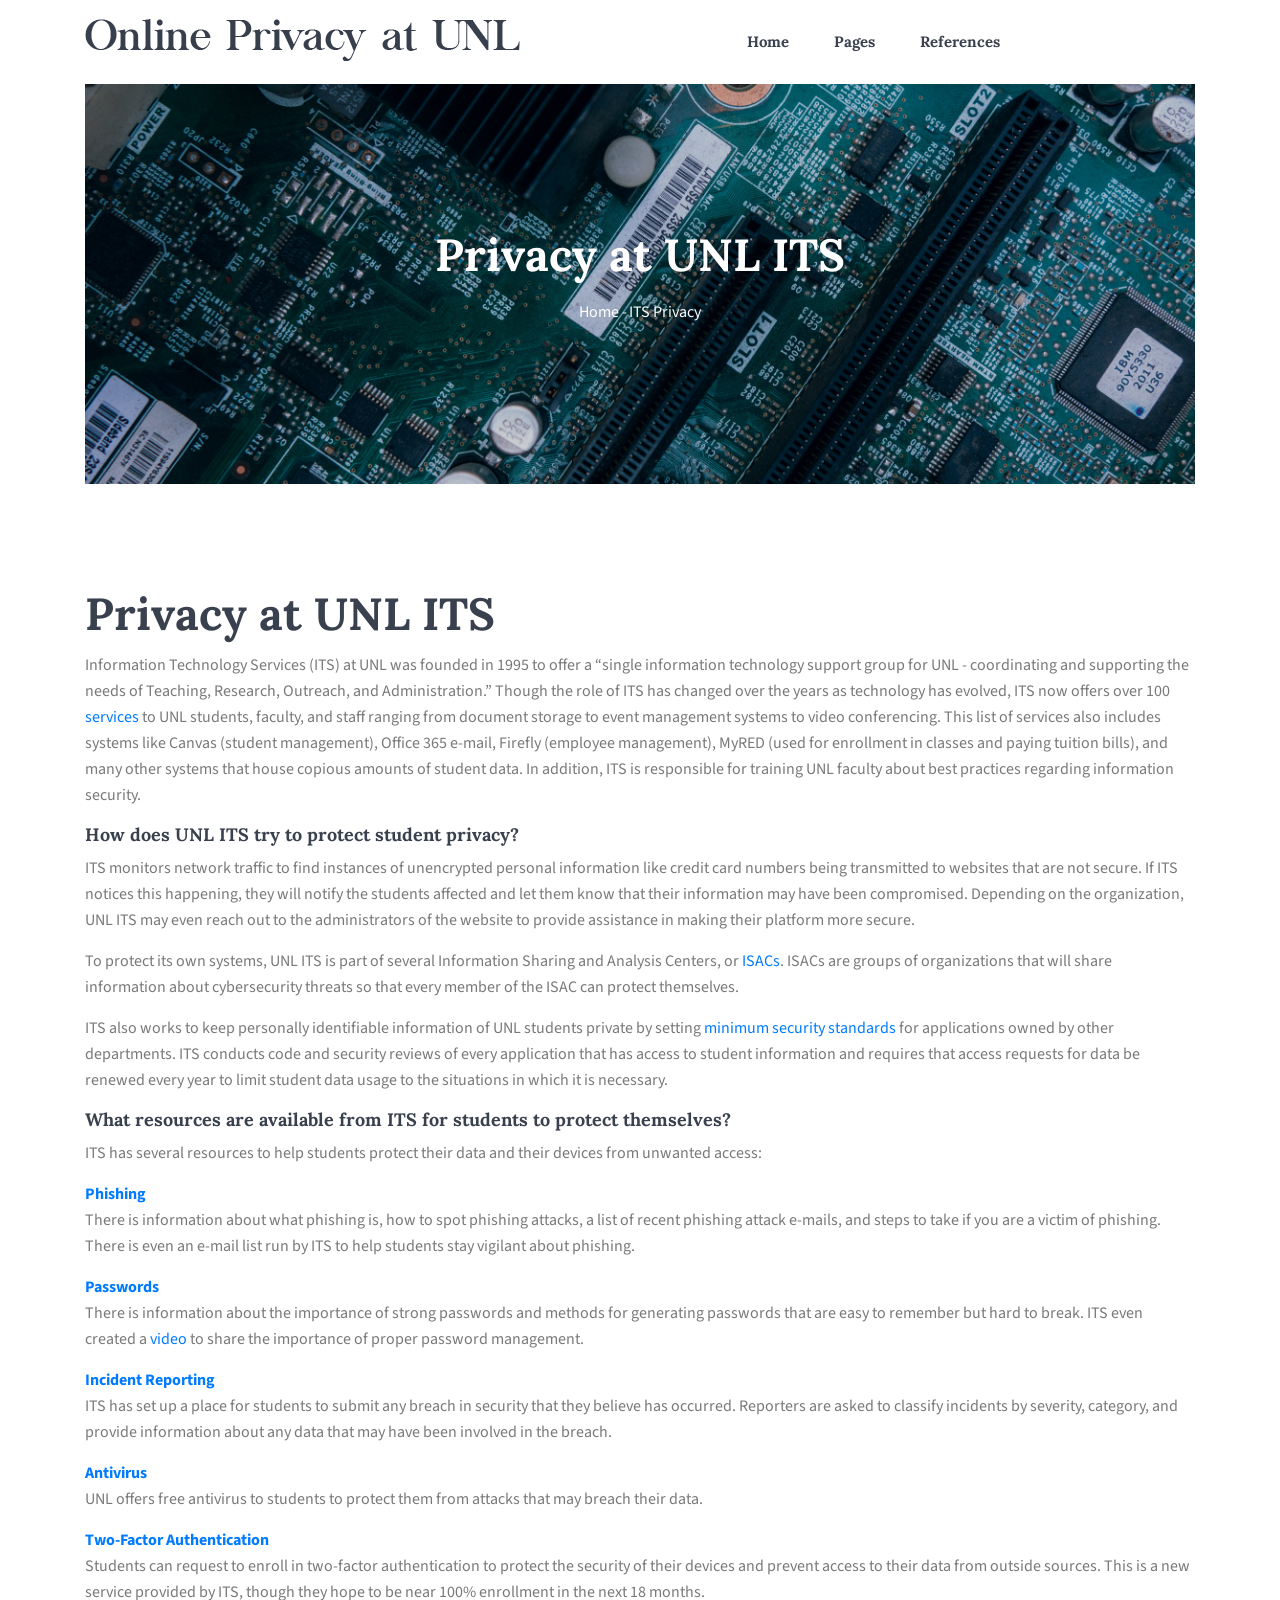
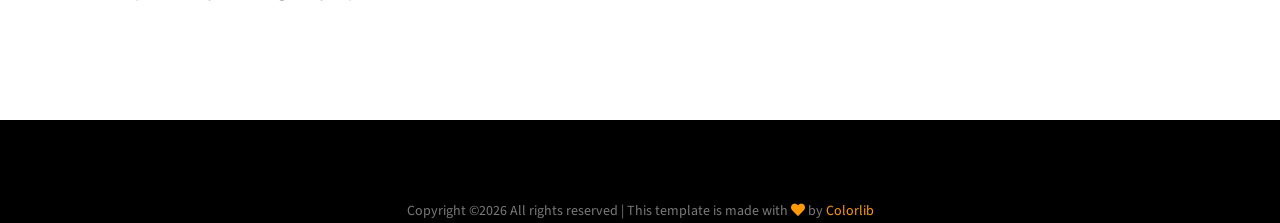
<file: its-privacy.html>
<!DOCTYPE html>
<html lang="en">
<head>
  <meta charset="UTF-8">
  <meta name="viewport" content="width=device-width, initial-scale=1.0">
  <meta http-equiv="X-UA-Compatible" content="ie=edge">
  <title>Privacy at UNL ITS</title>
	<link rel="icon" href="img/Fevicon.png" type="image/png">

  <link rel="stylesheet" href="vendors/bootstrap/bootstrap.min.css">
  <link rel="stylesheet" href="vendors/fontawesome/css/all.min.css">
  <link rel="stylesheet" href="vendors/themify-icons/themify-icons.css">
  <link rel="stylesheet" href="vendors/linericon/style.css">
  <link rel="stylesheet" href="vendors/owl-carousel/owl.theme.default.min.css">
  <link rel="stylesheet" href="vendors/owl-carousel/owl.carousel.min.css">

  <link rel="stylesheet" href="css/style.css">
  <link rel="stylesheet" href="css/CustomStyles.css"/>
</head>
<body>
  <!--================Header Menu Area =================-->
  <header class="header_area">
    <div class="main_menu">
      <nav class="navbar navbar-expand-lg navbar-light">
        <div class="container box_1620">
          <!-- Brand and toggle get grouped for better mobile display -->
          <a class="navbar-brand logo_h" href="index.html"><img src="img/logo.png" alt=""></a>
          <button class="navbar-toggler" type="button" data-toggle="collapse" data-target="#navbarSupportedContent" aria-controls="navbarSupportedContent" aria-expanded="false" aria-label="Toggle navigation">
            <span class="icon-bar"></span>
            <span class="icon-bar"></span>
            <span class="icon-bar"></span>
          </button>
          <!-- Collect the nav links, forms, and other content for toggling -->
          <div class="collapse navbar-collapse offset" id="navbarSupportedContent">
            <ul class="nav navbar-nav menu_nav justify-content-center">
              <li class="nav-item"><a class="nav-link" href="index.html">Home</a></li> 
              <li class="nav-item submenu dropdown">
                <a href="#" class="nav-link dropdown-toggle" data-toggle="dropdown" role="button" aria-haspopup="true"
                  aria-expanded="false">Pages</a>
                <ul class="dropdown-menu">
                  <li class="nav-item"><a class="nav-link" href="background-student-privacy.html">Background</a></li>
                  <li class="nav-item"><a class="nav-link" href="differences.html">Differences In FERPA</a></li>
                  <li class="nav-item"><a class="nav-link" href="health.html">HIPPA and Health Data</a></li>
                  <li class="nav-item"><a class="nav-link" href="data-collection.html">Data Collection</a></li>
                  <li class="nav-item"><a class="nav-link" href="software-vendors.html">Software Vendors</a></li>
                  <li class="nav-item"><a class="nav-link" href="accountability.html">Accountability</a></li>
                  <li class="nav-item"><a class="nav-link" href="student-privacy-initiatives.html">Privacy Initiatives</a></li>
                  <li class="nav-item"><a class="nav-link" href="data-breaches.html">UNL Data Breaches</a></li>
                  <li class="nav-item"><a class="nav-link" href="ferpa-implementation.html">UNL FERPA Implementations</a></li>
                  <li class="nav-item"><a class="nav-link" href="its-privacy.html">ITS Privacy</a></li>
                </ul>
              </li>
              <li class="nav-item"><a class="nav-link" href="references.html">References</a></li> 
            </ul>
          </div> 
        </div>
      </nav>
    </div>
  </header>
  <!--================Header Menu Area =================-->
  
  <!--================ Hero sm Banner start =================-->      
  <section class="mb-30px">
    <div class="container">
      <div id="its-privacy-hero-banner" class="hero-banner hero-banner--sm">
        <div class="hero-banner__content">
          <h1>Privacy at UNL ITS</h1>
          <nav aria-label="breadcrumb" class="banner-breadcrumb">
            <ol class="breadcrumb">
              <li class="breadcrumb-item"><a href="index.html">Home</a></li>
              <li class="breadcrumb-item active" aria-current="page">ITS Privacy</li>
            </ol>
          </nav>
        </div>
      </div>
    </div>
  </section>
  <!--================ Hero sm Banner end =================-->    


  

  <!--================ Start Blog Post Area =================-->
  <section class="blog-post-area section-margin">
    <div class="container">
      <div class="row">
        <div class="col-lg-12">
            <div class="main_blog_details">
				<h1>Privacy at UNL ITS</h1>
        
        <p>Information Technology Services (ITS) at UNL was founded in 1995 to offer a “single information technology support group for UNL - coordinating and supporting the needs of Teaching, Research, Outreach, and Administration.” Though the role of ITS has changed over the years as technology has evolved, ITS now offers over 100 <a href="https://its.unl.edu/services/">services</a> to UNL students, faculty, and staff ranging from document storage to event management systems to video conferencing. This list of services also includes systems like Canvas (student management), Office 365 e-mail, Firefly (employee management), MyRED (used for enrollment in classes and paying tuition bills), and many other systems that house copious amounts of student data. In addition, ITS is responsible for training UNL faculty about best practices regarding information security.</p>
        
        <h2>How does UNL ITS try to protect student privacy?</h2>
        <p>ITS monitors network traffic to find instances of unencrypted personal information like credit card numbers being transmitted to websites that are not secure. If ITS notices this happening, they will notify the students affected and let them know that their information may have been compromised. Depending on the organization, UNL ITS may even reach out to the administrators of the website to provide assistance in making their platform more secure.</p>
        <p>To protect its own systems, UNL ITS is part of several Information Sharing and Analysis Centers, or <a href="https://www.nationalisacs.org/">ISACs</a>. ISACs are groups of organizations that will share information about cybersecurity threats so that every member of the ISAC can protect themselves.</p>
        <p>ITS also works to keep personally identifiable information of UNL students private by setting <a href="https://its.unl.edu/security/minimum-security-standards/">minimum security standards</a> for applications owned by other departments. ITS conducts code and security reviews of every application that has access to student information and requires that access requests for data be renewed every year to limit student data usage to the situations in which it is necessary.</p>
      
        <h2>What resources are available from ITS for students to protect themselves?</h2>
        <p>ITS has several resources to help students protect their data and their devices from unwanted access:</p>

        <ul>
          <li>
            <a href="https://its.unl.edu/security/phishingunl/"><strong>Phishing</strong></a>
            <p>There is information about what phishing is, how to spot phishing attacks, a list of recent phishing attack e-mails, and steps to take if you are a victim of phishing. There is even an e-mail list run by ITS to help students stay vigilant about phishing.</p>
          </li>
          <li>
            <a href="https://its.unl.edu/security/creating-curiously-strong-passwords/"><strong>Passwords</strong></a>
            <p>There is information about the importance of strong passwords and methods for generating passwords that are easy to remember but hard to break. ITS even created a <a href="https://www.youtube.com/watch?v=PQzRl800q5U&feature=youtu.be">video</a> to share the importance of proper password management.</p>
          </li>
          <li>
            <a href="https://its.unl.edu/security/security-incident-reporting-form/"><strong>Incident Reporting</strong></a>
            <p>ITS has set up a place for students to submit any breach in security that they believe has occurred. Reporters are asked to classify incidents by severity, category, and provide information about any data that may have been involved in the breach.</p>
          </li>
          <li>
            <a href="https://its.unl.edu/services/antivirus/"><strong>Antivirus</strong></a>
            <p>UNL offers free antivirus to students to protect them from attacks that may breach their data.</p>
          </li>
          <li>
            <a href="https://its.unl.edu/services/duo/"><strong>Two-Factor Authentication</strong></a>
            <p>Students can request to enroll in two-factor authentication to protect the security of their devices and prevent access to their data from outside sources. This is a new service provided by ITS, though they hope to be near 100% enrollment in the next 18 months.</p>
          </li>
        </ul>

      </div>
        </div>
      </div>
  </section>
  <!--================ End Blog Post Area =================-->

  <!--================ Start Footer Area =================-->
  <footer class="footer-area">
    <div class="container">
      <div class="footer-bottom d-flex justify-content-center align-items-center flex-wrap">
        <p class="footer-text m-0"><!-- Link back to Colorlib can't be removed. Template is licensed under CC BY 3.0. -->
Copyright &copy;<script>document.write(new Date().getFullYear());</script> All rights reserved | This template is made with <i class="fa fa-heart" aria-hidden="true"></i> by <a href="https://colorlib.com" target="_blank">Colorlib</a>
<!-- Link back to Colorlib can't be removed. Template is licensed under CC BY 3.0. --></p>
      </div>
    </div>
  </footer>
  <!--================ End Footer Area =================-->

  <script src="vendors/jquery/jquery-3.2.1.min.js"></script>
  <script src="vendors/bootstrap/bootstrap.bundle.min.js"></script>
  <script src="vendors/owl-carousel/owl.carousel.min.js"></script>
  <script src="js/jquery.ajaxchimp.min.js"></script>
  <script src="js/mail-script.js"></script>
  <script src="js/main.js"></script>
</body>
</html>
</file>
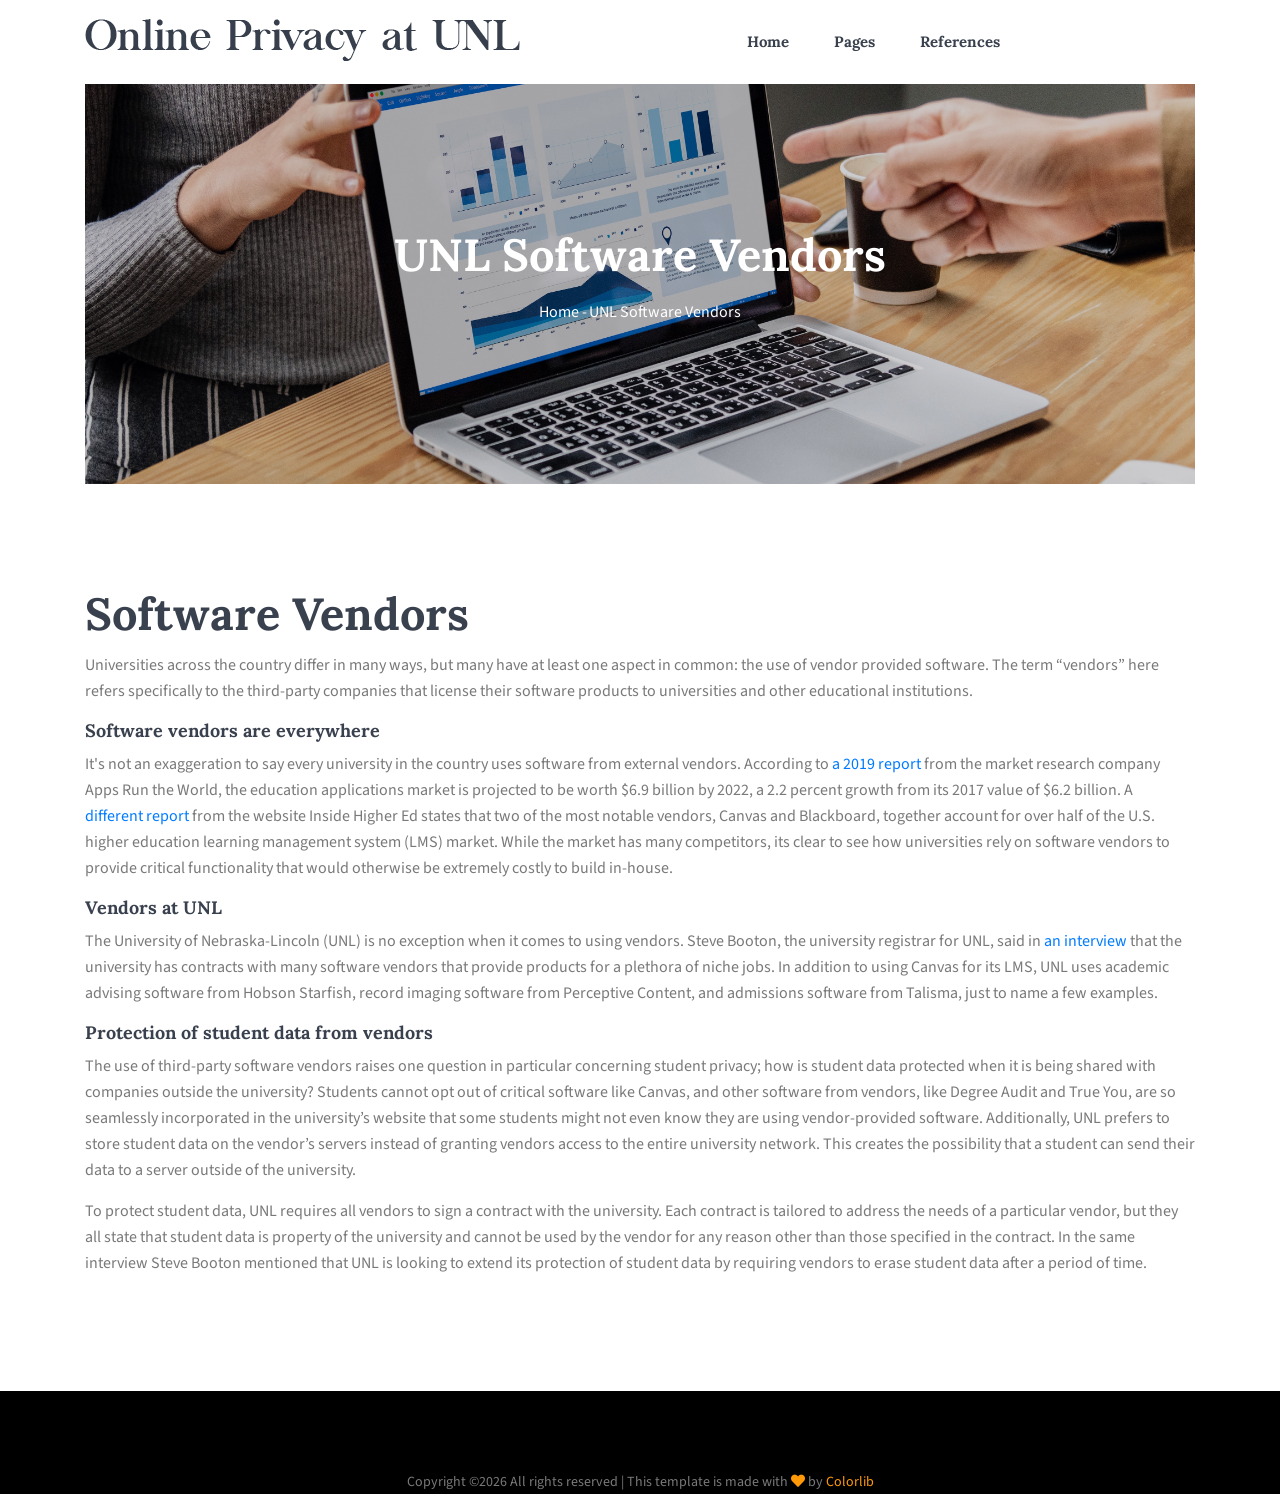
<file: software-vendors.html>
<!DOCTYPE html>
<html lang="en">
<head>
  <meta charset="UTF-8">
  <meta name="viewport" content="width=device-width, initial-scale=1.0">
  <meta http-equiv="X-UA-Compatible" content="ie=edge">
  <title>Software Vendors</title>
	<link rel="icon" href="img/Fevicon.png" type="image/png">

  <link rel="stylesheet" href="vendors/bootstrap/bootstrap.min.css">
  <link rel="stylesheet" href="vendors/fontawesome/css/all.min.css">
  <link rel="stylesheet" href="vendors/themify-icons/themify-icons.css">
  <link rel="stylesheet" href="vendors/linericon/style.css">
  <link rel="stylesheet" href="vendors/owl-carousel/owl.theme.default.min.css">
  <link rel="stylesheet" href="vendors/owl-carousel/owl.carousel.min.css">

  <link rel="stylesheet" href="css/style.css">
  <link rel="stylesheet" href="css/CustomStyles.css"/>
</head>
<body>
  <!--================Header Menu Area =================-->
  <header class="header_area">
    <div class="main_menu">
      <nav class="navbar navbar-expand-lg navbar-light">
        <div class="container box_1620">
          <!-- Brand and toggle get grouped for better mobile display -->
          <a class="navbar-brand logo_h" href="index.html"><img src="img/logo.png" alt=""></a>
          <button class="navbar-toggler" type="button" data-toggle="collapse" data-target="#navbarSupportedContent" aria-controls="navbarSupportedContent" aria-expanded="false" aria-label="Toggle navigation">
            <span class="icon-bar"></span>
            <span class="icon-bar"></span>
            <span class="icon-bar"></span>
          </button>
          <!-- Collect the nav links, forms, and other content for toggling -->
          <div class="collapse navbar-collapse offset" id="navbarSupportedContent">
            <ul class="nav navbar-nav menu_nav justify-content-center">
              <li class="nav-item"><a class="nav-link" href="index.html">Home</a></li> 
              <li class="nav-item submenu dropdown">
                <a href="#" class="nav-link dropdown-toggle" data-toggle="dropdown" role="button" aria-haspopup="true"
                  aria-expanded="false">Pages</a>
                <ul class="dropdown-menu">
                  <li class="nav-item"><a class="nav-link" href="background-student-privacy.html">Background</a></li>
                  <li class="nav-item"><a class="nav-link" href="differences.html">Differences In FERPA</a></li>
                  <li class="nav-item"><a class="nav-link" href="health.html">HIPPA and Health Data</a></li>
                  <li class="nav-item"><a class="nav-link" href="data-collection.html">Data Collection</a></li>
                  <li class="nav-item"><a class="nav-link" href="software-vendors.html">Software Vendors</a></li>
                  <li class="nav-item"><a class="nav-link" href="accountability.html">Accountability</a></li>
                  <li class="nav-item"><a class="nav-link" href="student-privacy-initiatives.html">Privacy Initiatives</a></li>
                  <li class="nav-item"><a class="nav-link" href="data-breaches.html">UNL Data Breaches</a></li>
                  <li class="nav-item"><a class="nav-link" href="ferpa-implementation.html">UNL FERPA Implementations</a></li>
                  <li class="nav-item"><a class="nav-link" href="its-privacy.html">ITS Privacy</a></li>
                </ul>
              </li>
              <li class="nav-item"><a class="nav-link" href="references.html">References</a></li> 
            </ul>
          </div> 
        </div>
      </nav>
    </div>
  </header>
  <!--================Header Menu Area =================-->
  
  <!--================ Hero sm Banner start =================-->      
  <section class="mb-30px">
    <div class="container">
      <div id="software-vendors-hero-banner" class="hero-banner hero-banner--sm">
        <div class="hero-banner__content">
          <h1>UNL Software Vendors</h1>
          <nav aria-label="breadcrumb" class="banner-breadcrumb">
            <ol class="breadcrumb">
              <li class="breadcrumb-item"><a href="index.html">Home</a></li>
              <li class="breadcrumb-item active" aria-current="page">UNL Software Vendors</li>
            </ol>
          </nav>
        </div>
      </div>
    </div>
  </section>
  <!--================ Hero sm Banner end =================-->    


  

  <!--================ Start Blog Post Area =================-->
  <section class="blog-post-area section-margin">
    <div class="container">
      <div class="row">
        <div class="col-lg-12">
            <div class="main_blog_details">
				<h1>Software Vendors</h1>
				
        <p>Universities across the country differ in many ways, but many have at least one aspect in common: the use of vendor provided software. The term “vendors” here refers specifically to the third-party companies that license their software products to universities and other educational institutions.</p>

        <h2>Software vendors are everywhere</h2>
        <p>It's not an exaggeration to say every university in the country uses software from external vendors. According to <a href="https://www.appsruntheworld.com/top-10-education-software-vendors-and-market-forecast/#">a 2019 report</a> from the market research company Apps Run the World, the education applications market is projected to be worth $6.9 billion by 2022, a 2.2 percent growth from its 2017 value of $6.2 billion. A <a href="https://www.insidehighered.com/digital-learning/article/2018/07/10/canvas-catches-and-maybe-passes-blackboard-top-learning">different report</a> from the website Inside Higher Ed states that two of the most notable vendors, Canvas and Blackboard, together account for over half of the U.S. higher education learning management system (LMS) market. While the market has many competitors, its clear to see how universities rely on software vendors to provide critical functionality that would otherwise be extremely costly to build in-house.</p>

        <h2>Vendors at UNL</h2>
        <p>The University of Nebraska-Lincoln (UNL) is no exception when it comes to using vendors. Steve Booton, the university registrar for UNL, said in <a href="references.html">an interview</a> that the university has contracts with many software vendors that provide products for a plethora of niche jobs. In addition to using Canvas for its LMS, UNL uses academic advising software from Hobson Starfish, record imaging software from Perceptive Content, and admissions software from Talisma, just to name a few examples.</p>

        <h2>Protection of student data from vendors</h2>
        <p>The use of third-party software vendors raises one question in particular concerning student privacy; how is student data protected when it is being shared with companies outside the university? Students cannot opt out of critical software like Canvas, and other software from vendors, like Degree Audit and True You, are so seamlessly incorporated in the university’s website that some students might not even know they are using vendor-provided software. Additionally, UNL prefers to store student data on the vendor’s servers instead of granting vendors access to the entire university network. This creates the possibility that a student can send their data to a server outside of the university.</p>

        <p>To protect student data, UNL requires all vendors to sign a contract with the university. Each contract is tailored to address the needs of a particular vendor, but they all state that student data is property of the university and cannot be used by the vendor for any reason other than those specified in the contract. In the same interview Steve Booton mentioned that UNL is looking to extend its protection of student data by requiring vendors to erase student data after a period of time.</p>

			
			</div>
        </div>
      </div>
  </section>
  <!--================ End Blog Post Area =================-->

  <!--================ Start Footer Area =================-->
  <footer class="footer-area">
    <div class="container">
      <div class="footer-bottom d-flex justify-content-center align-items-center flex-wrap">
        <p class="footer-text m-0"><!-- Link back to Colorlib can't be removed. Template is licensed under CC BY 3.0. -->
Copyright &copy;<script>document.write(new Date().getFullYear());</script> All rights reserved | This template is made with <i class="fa fa-heart" aria-hidden="true"></i> by <a href="https://colorlib.com" target="_blank">Colorlib</a>
<!-- Link back to Colorlib can't be removed. Template is licensed under CC BY 3.0. --></p>
      </div>
    </div>
  </footer>
  <!--================ End Footer Area =================-->

  <script src="vendors/jquery/jquery-3.2.1.min.js"></script>
  <script src="vendors/bootstrap/bootstrap.bundle.min.js"></script>
  <script src="vendors/owl-carousel/owl.carousel.min.js"></script>
  <script src="js/jquery.ajaxchimp.min.js"></script>
  <script src="js/mail-script.js"></script>
  <script src="js/main.js"></script>
</body>
</html>
</file>
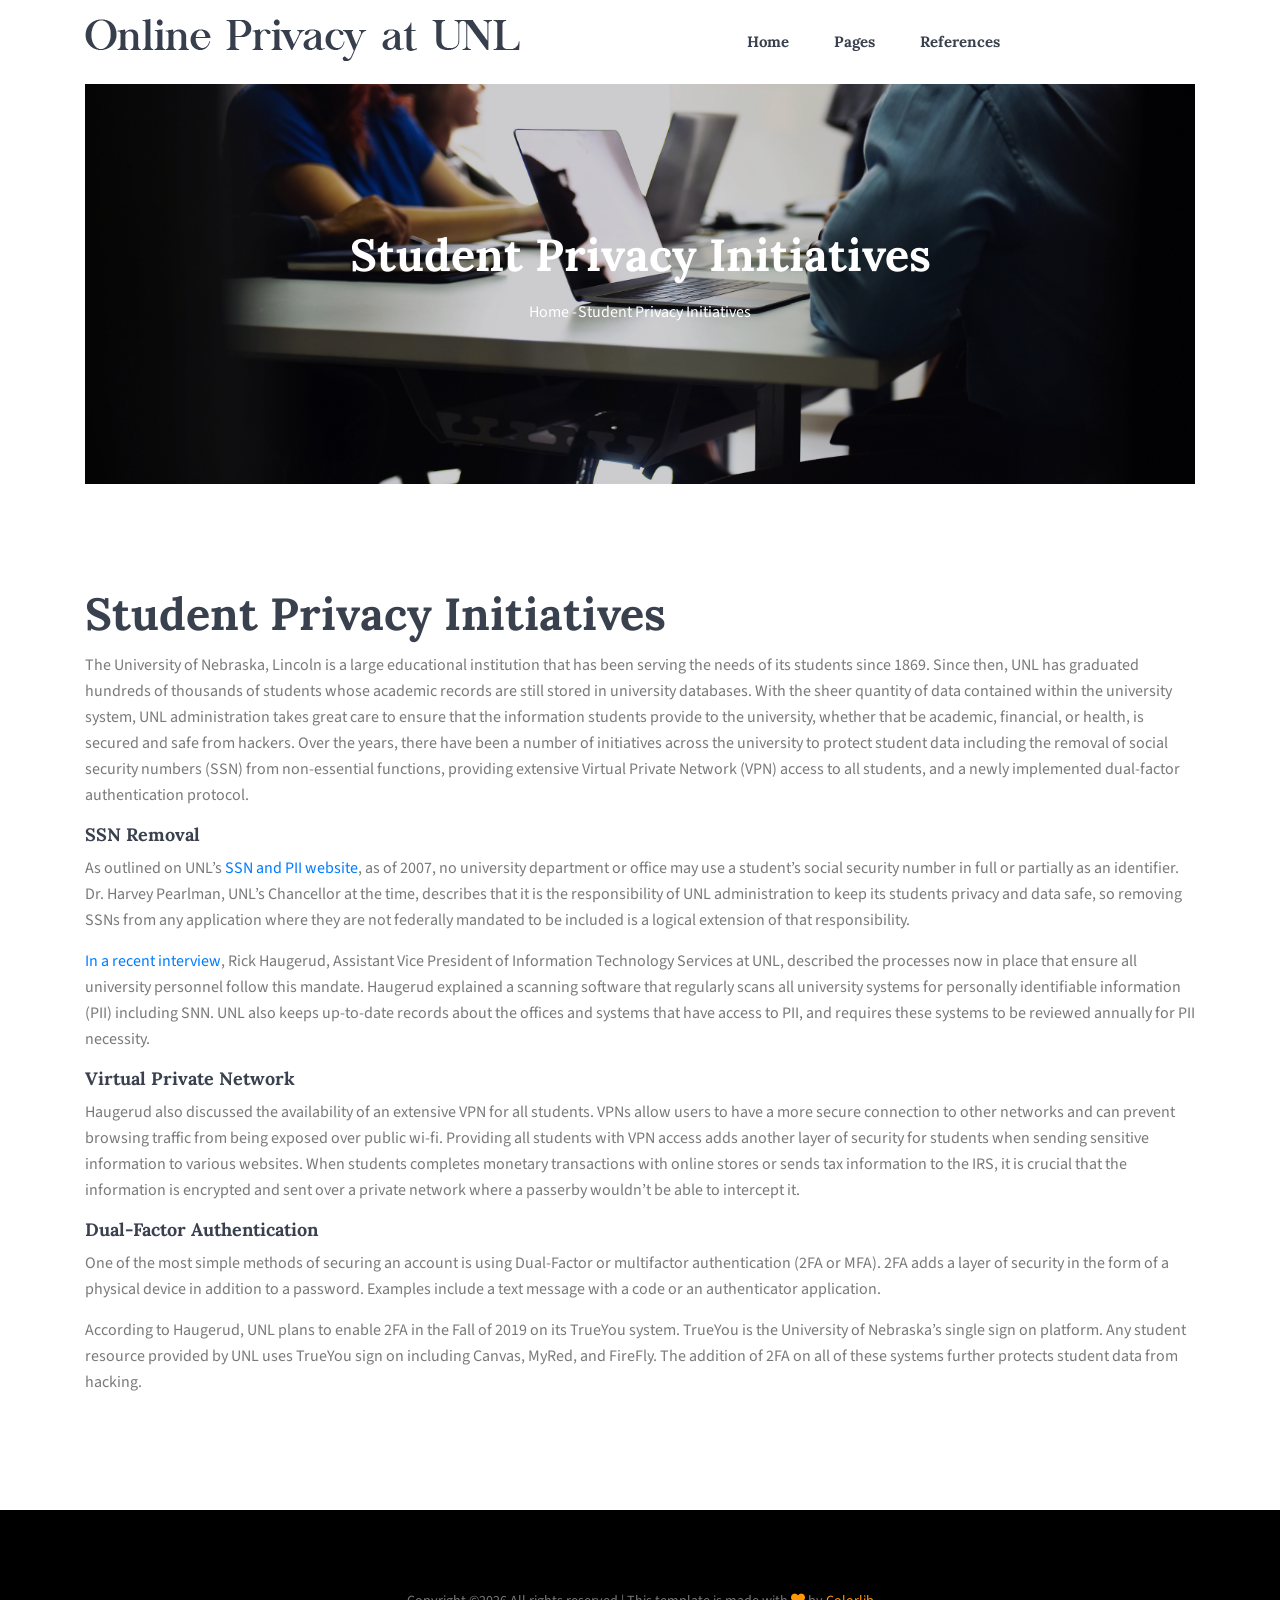
<file: student-privacy-initiatives.html>
<!DOCTYPE html>
<html lang="en">
<head>
  <meta charset="UTF-8">
  <meta name="viewport" content="width=device-width, initial-scale=1.0">
  <meta http-equiv="X-UA-Compatible" content="ie=edge">
  <title>Student Privacy Initiatives</title>
	<link rel="icon" href="img/Fevicon.png" type="image/png">

  <link rel="stylesheet" href="vendors/bootstrap/bootstrap.min.css">
  <link rel="stylesheet" href="vendors/fontawesome/css/all.min.css">
  <link rel="stylesheet" href="vendors/themify-icons/themify-icons.css">
  <link rel="stylesheet" href="vendors/linericon/style.css">
  <link rel="stylesheet" href="vendors/owl-carousel/owl.theme.default.min.css">
  <link rel="stylesheet" href="vendors/owl-carousel/owl.carousel.min.css">

  <link rel="stylesheet" href="css/style.css">
  <link rel="stylesheet" href="css/CustomStyles.css"/>
</head>
<body>
  <!--================Header Menu Area =================-->
  <header class="header_area">
    <div class="main_menu">
      <nav class="navbar navbar-expand-lg navbar-light">
        <div class="container box_1620">
          <!-- Brand and toggle get grouped for better mobile display -->
          <a class="navbar-brand logo_h" href="index.html"><img src="img/logo.png" alt=""></a>
          <button class="navbar-toggler" type="button" data-toggle="collapse" data-target="#navbarSupportedContent" aria-controls="navbarSupportedContent" aria-expanded="false" aria-label="Toggle navigation">
            <span class="icon-bar"></span>
            <span class="icon-bar"></span>
            <span class="icon-bar"></span>
          </button>
          <!-- Collect the nav links, forms, and other content for toggling -->
          <div class="collapse navbar-collapse offset" id="navbarSupportedContent">
            <ul class="nav navbar-nav menu_nav justify-content-center">
              <li class="nav-item"><a class="nav-link" href="index.html">Home</a></li> 
              <li class="nav-item submenu dropdown">
                <a href="#" class="nav-link dropdown-toggle" data-toggle="dropdown" role="button" aria-haspopup="true"
                  aria-expanded="false">Pages</a>
                <ul class="dropdown-menu">
                  <li class="nav-item"><a class="nav-link" href="background-student-privacy.html">Background</a></li>
                  <li class="nav-item"><a class="nav-link" href="differences.html">Differences In FERPA</a></li>
                  <li class="nav-item"><a class="nav-link" href="health.html">HIPPA and Health Data</a></li>
                  <li class="nav-item"><a class="nav-link" href="data-collection.html">Data Collection</a></li>
                  <li class="nav-item"><a class="nav-link" href="software-vendors.html">Software Vendors</a></li>
                  <li class="nav-item"><a class="nav-link" href="accountability.html">Accountability</a></li>
                  <li class="nav-item"><a class="nav-link" href="student-privacy-initiatives.html">Privacy Initiatives</a></li>
                  <li class="nav-item"><a class="nav-link" href="data-breaches.html">UNL Data Breaches</a></li>
                  <li class="nav-item"><a class="nav-link" href="ferpa-implementation.html">UNL FERPA Implementations</a></li>
                  <li class="nav-item"><a class="nav-link" href="its-privacy.html">ITS Privacy</a></li>
                </ul>
              </li>
              <li class="nav-item"><a class="nav-link" href="references.html">References</a></li> 
            </ul>
          </div> 
        </div>
      </nav>
    </div>
  </header>
  <!--================Header Menu Area =================-->
  
  <!--================ Hero sm Banner start =================-->      
  <section class="mb-30px">
    <div class="container">
      <div id="student-privacy-initiatives-hero-banner" class="hero-banner hero-banner--sm">
        <div class="hero-banner__content">
          <h1>Student Privacy Initiatives</h1>
          <nav aria-label="breadcrumb" class="banner-breadcrumb">
            <ol class="breadcrumb">
              <li class="breadcrumb-item"><a href="index.html">Home</a></li>
              <li class="breadcrumb-item active" aria-current="page">Student Privacy Initiatives</li>
            </ol>
          </nav>
        </div>
      </div>
    </div>
  </section>
  <!--================ Hero sm Banner end =================-->    


  

  <!--================ Start Blog Post Area =================-->
  <section class="blog-post-area section-margin">
    <div class="container">
      <div class="row">
        <div class="col-lg-12">
            <div class="main_blog_details">
				<h1>Student Privacy Initiatives</h1>
        <p>The University of Nebraska, Lincoln is a large educational institution that has been serving the needs of its students since 1869. Since then, UNL has graduated hundreds of thousands of students whose academic records are still stored in university databases. With the sheer quantity of data contained within the university system, UNL administration takes great care to ensure that the information students provide to the university, whether that be academic, financial, or health, is secured and safe from hackers. Over the years, there have been a number of initiatives across the university to protect student data including the removal of social security numbers (SSN) from non-essential functions, providing extensive Virtual Private Network (VPN) access to all students, and a newly implemented dual-factor authentication protocol.</p>
        
        <h2>SSN Removal</h2>
        <p>As outlined on UNL’s <a href="https://its.unl.edu/ssn/">SSN and PII website</a>, as of 2007, no university department or office may use a student’s social security number in full or partially as an identifier. Dr. Harvey Pearlman, UNL’s Chancellor at the time, describes that it is the responsibility of UNL administration to keep its students privacy and data safe, so removing SSNs from any application where they are not federally mandated to be included is a logical extension of that responsibility.</p>
        <p><a href="references.html">In a recent interview</a>, Rick Haugerud, Assistant Vice President of Information Technology Services at UNL, described the processes now in place that ensure all university personnel follow this mandate. Haugerud explained a scanning software that regularly scans all university systems for personally identifiable information (PII) including SNN. UNL also keeps up-to-date records about the offices and systems that have access to PII, and requires these systems to be reviewed annually for PII necessity.</p>

        <h2>Virtual Private Network</h2>
        <p>Haugerud also discussed the availability of an extensive VPN for all students. VPNs allow users to have a more secure connection to other networks and can prevent browsing traffic from being exposed over public wi-fi. Providing all students with VPN access adds another layer of security for students when sending sensitive information to various websites. When students completes monetary transactions with online stores or sends tax information to the IRS, it is crucial that the information is encrypted and sent over a private network where a passerby wouldn’t be able to intercept it.</p>

        <h2>Dual-Factor Authentication</h2>
        <p>One of the most simple methods of securing an account is using Dual-Factor or multifactor authentication (2FA or MFA). 2FA adds a layer of security in the form of a physical device in addition to a password. Examples include a text message with a code or an authenticator application.</p>
        <p>According to Haugerud, UNL plans to enable 2FA in the Fall of 2019 on its TrueYou system. TrueYou is the University of Nebraska’s single sign on platform. Any student resource provided by UNL uses TrueYou sign on including Canvas, MyRed, and FireFly. The addition of 2FA on all of these systems further protects student data from hacking.</p>

			</div>
        </div>
      </div>
  </section>
  <!--================ End Blog Post Area =================-->

  <!--================ Start Footer Area =================-->
  <footer class="footer-area">
    <div class="container">
      <div class="footer-bottom d-flex justify-content-center align-items-center flex-wrap">
        <p class="footer-text m-0"><!-- Link back to Colorlib can't be removed. Template is licensed under CC BY 3.0. -->
Copyright &copy;<script>document.write(new Date().getFullYear());</script> All rights reserved | This template is made with <i class="fa fa-heart" aria-hidden="true"></i> by <a href="https://colorlib.com" target="_blank">Colorlib</a>
<!-- Link back to Colorlib can't be removed. Template is licensed under CC BY 3.0. --></p>
      </div>
    </div>
  </footer>
  <!--================ End Footer Area =================-->

  <script src="vendors/jquery/jquery-3.2.1.min.js"></script>
  <script src="vendors/bootstrap/bootstrap.bundle.min.js"></script>
  <script src="vendors/owl-carousel/owl.carousel.min.js"></script>
  <script src="js/jquery.ajaxchimp.min.js"></script>
  <script src="js/mail-script.js"></script>
  <script src="js/main.js"></script>
</body>
</html>
</file>
<file: vendors/themify-icons/demo-files/demo.css>
body {
	font: normal 1em/1.5em Arial, Helvetica, sans-serif;
	max-width: 90%;
	margin: 30px auto 0;
}
h1, h3 {
	font-weight: normal;
}
h3 {
	font-size: 1.4;
	text-transform: uppercase;
	letter-spacing: 1px;
}

.icon-section {
	margin: 0 0 3em;
	clear: both;
	overflow: hidden;
}
.icon-container {
	width: 240px; 
	padding: .7em 0;
	float: left; 
	position: relative;
	text-align: left;
}
.icon-container [class^="ti-"], 
.icon-container [class*=" ti-"] {
	color: #000;
	position: absolute;
	margin-top: 3px;
	transition: .3s;
}
.icon-container:hover [class^="ti-"],
.icon-container:hover [class*=" ti-"] {
	font-size: 2.2em;
	margin-top: -5px;
}
.icon-container:hover .icon-name {
	color: #000;
}
.icon-name {
	color: #aaa;
	margin-left: 35px;
	font-size: .8em;
	transition: .3s;
}
.icon-container:hover .icon-name {
	margin-left: 45px;
}
</file>
<file: vendors/themify-icons/themify-icons.css>
@font-face {
	font-family: 'themify';
	src:url('fonts/themify.eot?-fvbane');
	src:url('fonts/themify.eot?#iefix-fvbane') format('embedded-opentype'),
		url('fonts/themify.woff?-fvbane') format('woff'),
		url('fonts/themify.ttf?-fvbane') format('truetype'),
		url('fonts/themify.svg?-fvbane#themify') format('svg');
	font-weight: normal;
	font-style: normal;
}

[class^="ti-"], [class*=" ti-"] {
	font-family: 'themify';
	speak: none;
	font-style: normal;
	font-weight: normal;
	font-variant: normal;
	text-transform: none;
	line-height: 1;

	/* Better Font Rendering =========== */
	-webkit-font-smoothing: antialiased;
	-moz-osx-font-smoothing: grayscale;
}

.ti-wand:before {
	content: "\e600";
}
.ti-volume:before {
	content: "\e601";
}
.ti-user:before {
	content: "\e602";
}
.ti-unlock:before {
	content: "\e603";
}
.ti-unlink:before {
	content: "\e604";
}
.ti-trash:before {
	content: "\e605";
}
.ti-thought:before {
	content: "\e606";
}
.ti-target:before {
	content: "\e607";
}
.ti-tag:before {
	content: "\e608";
}
.ti-tablet:before {
	content: "\e609";
}
.ti-star:before {
	content: "\e60a";
}
.ti-spray:before {
	content: "\e60b";
}
.ti-signal:before {
	content: "\e60c";
}
.ti-shopping-cart:before {
	content: "\e60d";
}
.ti-shopping-cart-full:before {
	content: "\e60e";
}
.ti-settings:before {
	content: "\e60f";
}
.ti-search:before {
	content: "\e610";
}
.ti-zoom-in:before {
	content: "\e611";
}
.ti-zoom-out:before {
	content: "\e612";
}
.ti-cut:before {
	content: "\e613";
}
.ti-ruler:before {
	content: "\e614";
}
.ti-ruler-pencil:before {
	content: "\e615";
}
.ti-ruler-alt:before {
	content: "\e616";
}
.ti-bookmark:before {
	content: "\e617";
}
.ti-bookmark-alt:before {
	content: "\e618";
}
.ti-reload:before {
	content: "\e619";
}
.ti-plus:before {
	content: "\e61a";
}
.ti-pin:before {
	content: "\e61b";
}
.ti-pencil:before {
	content: "\e61c";
}
.ti-pencil-alt:before {
	content: "\e61d";
}
.ti-paint-roller:before {
	content: "\e61e";
}
.ti-paint-bucket:before {
	content: "\e61f";
}
.ti-na:before {
	content: "\e620";
}
.ti-mobile:before {
	content: "\e621";
}
.ti-minus:before {
	content: "\e622";
}
.ti-medall:before {
	content: "\e623";
}
.ti-medall-alt:before {
	content: "\e624";
}
.ti-marker:before {
	content: "\e625";
}
.ti-marker-alt:before {
	content: "\e626";
}
.ti-arrow-up:before {
	content: "\e627";
}
.ti-arrow-right:before {
	content: "\e628";
}
.ti-arrow-left:before {
	content: "\e629";
}
.ti-arrow-down:before {
	content: "\e62a";
}
.ti-lock:before {
	content: "\e62b";
}
.ti-location-arrow:before {
	content: "\e62c";
}
.ti-link:before {
	content: "\e62d";
}
.ti-layout:before {
	content: "\e62e";
}
.ti-layers:before {
	content: "\e62f";
}
.ti-layers-alt:before {
	content: "\e630";
}
.ti-key:before {
	content: "\e631";
}
.ti-import:before {
	content: "\e632";
}
.ti-image:before {
	content: "\e633";
}
.ti-heart:before {
	content: "\e634";
}
.ti-heart-broken:before {
	content: "\e635";
}
.ti-hand-stop:before {
	content: "\e636";
}
.ti-hand-open:before {
	content: "\e637";
}
.ti-hand-drag:before {
	content: "\e638";
}
.ti-folder:before {
	content: "\e639";
}
.ti-flag:before {
	content: "\e63a";
}
.ti-flag-alt:before {
	content: "\e63b";
}
.ti-flag-alt-2:before {
	content: "\e63c";
}
.ti-eye:before {
	content: "\e63d";
}
.ti-export:before {
	content: "\e63e";
}
.ti-exchange-vertical:before {
	content: "\e63f";
}
.ti-desktop:before {
	content: "\e640";
}
.ti-cup:before {
	content: "\e641";
}
.ti-crown:before {
	content: "\e642";
}
.ti-comments:before {
	content: "\e643";
}
.ti-comment:before {
	content: "\e644";
}
.ti-comment-alt:before {
	content: "\e645";
}
.ti-close:before {
	content: "\e646";
}
.ti-clip:before {
	content: "\e647";
}
.ti-angle-up:before {
	content: "\e648";
}
.ti-angle-right:before {
	content: "\e649";
}
.ti-angle-left:before {
	content: "\e64a";
}
.ti-angle-down:before {
	content: "\e64b";
}
.ti-check:before {
	content: "\e64c";
}
.ti-check-box:before {
	content: "\e64d";
}
.ti-camera:before {
	content: "\e64e";
}
.ti-announcement:before {
	content: "\e64f";
}
.ti-brush:before {
	content: "\e650";
}
.ti-briefcase:before {
	content: "\e651";
}
.ti-bolt:before {
	content: "\e652";
}
.ti-bolt-alt:before {
	content: "\e653";
}
.ti-blackboard:before {
	content: "\e654";
}
.ti-bag:before {
	content: "\e655";
}
.ti-move:before {
	content: "\e656";
}
.ti-arrows-vertical:before {
	content: "\e657";
}
.ti-arrows-horizontal:before {
	content: "\e658";
}
.ti-fullscreen:before {
	content: "\e659";
}
.ti-arrow-top-right:before {
	content: "\e65a";
}
.ti-arrow-top-left:before {
	content: "\e65b";
}
.ti-arrow-circle-up:before {
	content: "\e65c";
}
.ti-arrow-circle-right:before {
	content: "\e65d";
}
.ti-arrow-circle-left:before {
	content: "\e65e";
}
.ti-arrow-circle-down:before {
	content: "\e65f";
}
.ti-angle-double-up:before {
	content: "\e660";
}
.ti-angle-double-right:before {
	content: "\e661";
}
.ti-angle-double-left:before {
	content: "\e662";
}
.ti-angle-double-down:before {
	content: "\e663";
}
.ti-zip:before {
	content: "\e664";
}
.ti-world:before {
	content: "\e665";
}
.ti-wheelchair:before {
	content: "\e666";
}
.ti-view-list:before {
	content: "\e667";
}
.ti-view-list-alt:before {
	content: "\e668";
}
.ti-view-grid:before {
	content: "\e669";
}
.ti-uppercase:before {
	content: "\e66a";
}
.ti-upload:before {
	content: "\e66b";
}
.ti-underline:before {
	content: "\e66c";
}
.ti-truck:before {
	content: "\e66d";
}
.ti-timer:before {
	content: "\e66e";
}
.ti-ticket:before {
	content: "\e66f";
}
.ti-thumb-up:before {
	content: "\e670";
}
.ti-thumb-down:before {
	content: "\e671";
}
.ti-text:before {
	content: "\e672";
}
.ti-stats-up:before {
	content: "\e673";
}
.ti-stats-down:before {
	content: "\e674";
}
.ti-split-v:before {
	content: "\e675";
}
.ti-split-h:before {
	content: "\e676";
}
.ti-smallcap:before {
	content: "\e677";
}
.ti-shine:before {
	content: "\e678";
}
.ti-shift-right:before {
	content: "\e679";
}
.ti-shift-left:before {
	content: "\e67a";
}
.ti-shield:before {
	content: "\e67b";
}
.ti-notepad:before {
	content: "\e67c";
}
.ti-server:before {
	content: "\e67d";
}
.ti-quote-right:before {
	content: "\e67e";
}
.ti-quote-left:before {
	content: "\e67f";
}
.ti-pulse:before {
	content: "\e680";
}
.ti-printer:before {
	content: "\e681";
}
.ti-power-off:before {
	content: "\e682";
}
.ti-plug:before {
	content: "\e683";
}
.ti-pie-chart:before {
	content: "\e684";
}
.ti-paragraph:before {
	content: "\e685";
}
.ti-panel:before {
	content: "\e686";
}
.ti-package:before {
	content: "\e687";
}
.ti-music:before {
	content: "\e688";
}
.ti-music-alt:before {
	content: "\e689";
}
.ti-mouse:before {
	content: "\e68a";
}
.ti-mouse-alt:before {
	content: "\e68b";
}
.ti-money:before {
	content: "\e68c";
}
.ti-microphone:before {
	content: "\e68d";
}
.ti-menu:before {
	content: "\e68e";
}
.ti-menu-alt:before {
	content: "\e68f";
}
.ti-map:before {
	content: "\e690";
}
.ti-map-alt:before {
	content: "\e691";
}
.ti-loop:before {
	content: "\e692";
}
.ti-location-pin:before {
	content: "\e693";
}
.ti-list:before {
	content: "\e694";
}
.ti-light-bulb:before {
	content: "\e695";
}
.ti-Italic:before {
	content: "\e696";
}
.ti-info:before {
	content: "\e697";
}
.ti-infinite:before {
	content: "\e698";
}
.ti-id-badge:before {
	content: "\e699";
}
.ti-hummer:before {
	content: "\e69a";
}
.ti-home:before {
	content: "\e69b";
}
.ti-help:before {
	content: "\e69c";
}
.ti-headphone:before {
	content: "\e69d";
}
.ti-harddrives:before {
	content: "\e69e";
}
.ti-harddrive:before {
	content: "\e69f";
}
.ti-gift:before {
	content: "\e6a0";
}
.ti-game:before {
	content: "\e6a1";
}
.ti-filter:before {
	content: "\e6a2";
}
.ti-files:before {
	content: "\e6a3";
}
.ti-file:before {
	content: "\e6a4";
}
.ti-eraser:before {
	content: "\e6a5";
}
.ti-envelope:before {
	content: "\e6a6";
}
.ti-download:before {
	content: "\e6a7";
}
.ti-direction:before {
	content: "\e6a8";
}
.ti-direction-alt:before {
	content: "\e6a9";
}
.ti-dashboard:before {
	content: "\e6aa";
}
.ti-control-stop:before {
	content: "\e6ab";
}
.ti-control-shuffle:before {
	content: "\e6ac";
}
.ti-control-play:before {
	content: "\e6ad";
}
.ti-control-pause:before {
	content: "\e6ae";
}
.ti-control-forward:before {
	content: "\e6af";
}
.ti-control-backward:before {
	content: "\e6b0";
}
.ti-cloud:before {
	content: "\e6b1";
}
.ti-cloud-up:before {
	content: "\e6b2";
}
.ti-cloud-down:before {
	content: "\e6b3";
}
.ti-clipboard:before {
	content: "\e6b4";
}
.ti-car:before {
	content: "\e6b5";
}
.ti-calendar:before {
	content: "\e6b6";
}
.ti-book:before {
	content: "\e6b7";
}
.ti-bell:before {
	content: "\e6b8";
}
.ti-basketball:before {
	content: "\e6b9";
}
.ti-bar-chart:before {
	content: "\e6ba";
}
.ti-bar-chart-alt:before {
	content: "\e6bb";
}
.ti-back-right:before {
	content: "\e6bc";
}
.ti-back-left:before {
	content: "\e6bd";
}
.ti-arrows-corner:before {
	content: "\e6be";
}
.ti-archive:before {
	content: "\e6bf";
}
.ti-anchor:before {
	content: "\e6c0";
}
.ti-align-right:before {
	content: "\e6c1";
}
.ti-align-left:before {
	content: "\e6c2";
}
.ti-align-justify:before {
	content: "\e6c3";
}
.ti-align-center:before {
	content: "\e6c4";
}
.ti-alert:before {
	content: "\e6c5";
}
.ti-alarm-clock:before {
	content: "\e6c6";
}
.ti-agenda:before {
	content: "\e6c7";
}
.ti-write:before {
	content: "\e6c8";
}
.ti-window:before {
	content: "\e6c9";
}
.ti-widgetized:before {
	content: "\e6ca";
}
.ti-widget:before {
	content: "\e6cb";
}
.ti-widget-alt:before {
	content: "\e6cc";
}
.ti-wallet:before {
	content: "\e6cd";
}
.ti-video-clapper:before {
	content: "\e6ce";
}
.ti-video-camera:before {
	content: "\e6cf";
}
.ti-vector:before {
	content: "\e6d0";
}
.ti-themify-logo:before {
	content: "\e6d1";
}
.ti-themify-favicon:before {
	content: "\e6d2";
}
.ti-themify-favicon-alt:before {
	content: "\e6d3";
}
.ti-support:before {
	content: "\e6d4";
}
.ti-stamp:before {
	content: "\e6d5";
}
.ti-split-v-alt:before {
	content: "\e6d6";
}
.ti-slice:before {
	content: "\e6d7";
}
.ti-shortcode:before {
	content: "\e6d8";
}
.ti-shift-right-alt:before {
	content: "\e6d9";
}
.ti-shift-left-alt:before {
	content: "\e6da";
}
.ti-ruler-alt-2:before {
	content: "\e6db";
}
.ti-receipt:before {
	content: "\e6dc";
}
.ti-pin2:before {
	content: "\e6dd";
}
.ti-pin-alt:before {
	content: "\e6de";
}
.ti-pencil-alt2:before {
	content: "\e6df";
}
.ti-palette:before {
	content: "\e6e0";
}
.ti-more:before {
	content: "\e6e1";
}
.ti-more-alt:before {
	content: "\e6e2";
}
.ti-microphone-alt:before {
	content: "\e6e3";
}
.ti-magnet:before {
	content: "\e6e4";
}
.ti-line-double:before {
	content: "\e6e5";
}
.ti-line-dotted:before {
	content: "\e6e6";
}
.ti-line-dashed:before {
	content: "\e6e7";
}
.ti-layout-width-full:before {
	content: "\e6e8";
}
.ti-layout-width-default:before {
	content: "\e6e9";
}
.ti-layout-width-default-alt:before {
	content: "\e6ea";
}
.ti-layout-tab:before {
	content: "\e6eb";
}
.ti-layout-tab-window:before {
	content: "\e6ec";
}
.ti-layout-tab-v:before {
	content: "\e6ed";
}
.ti-layout-tab-min:before {
	content: "\e6ee";
}
.ti-layout-slider:before {
	content: "\e6ef";
}
.ti-layout-slider-alt:before {
	content: "\e6f0";
}
.ti-layout-sidebar-right:before {
	content: "\e6f1";
}
.ti-layout-sidebar-none:before {
	content: "\e6f2";
}
.ti-layout-sidebar-left:before {
	content: "\e6f3";
}
.ti-layout-placeholder:before {
	content: "\e6f4";
}
.ti-layout-menu:before {
	content: "\e6f5";
}
.ti-layout-menu-v:before {
	content: "\e6f6";
}
.ti-layout-menu-separated:before {
	content: "\e6f7";
}
.ti-layout-menu-full:before {
	content: "\e6f8";
}
.ti-layout-media-right-alt:before {
	content: "\e6f9";
}
.ti-layout-media-right:before {
	content: "\e6fa";
}
.ti-layout-media-overlay:before {
	content: "\e6fb";
}
.ti-layout-media-overlay-alt:before {
	content: "\e6fc";
}
.ti-layout-media-overlay-alt-2:before {
	content: "\e6fd";
}
.ti-layout-media-left-alt:before {
	content: "\e6fe";
}
.ti-layout-media-left:before {
	content: "\e6ff";
}
.ti-layout-media-center-alt:before {
	content: "\e700";
}
.ti-layout-media-center:before {
	content: "\e701";
}
.ti-layout-list-thumb:before {
	content: "\e702";
}
.ti-layout-list-thumb-alt:before {
	content: "\e703";
}
.ti-layout-list-post:before {
	content: "\e704";
}
.ti-layout-list-large-image:before {
	content: "\e705";
}
.ti-layout-line-solid:before {
	content: "\e706";
}
.ti-layout-grid4:before {
	content: "\e707";
}
.ti-layout-grid3:before {
	content: "\e708";
}
.ti-layout-grid2:before {
	content: "\e709";
}
.ti-layout-grid2-thumb:before {
	content: "\e70a";
}
.ti-layout-cta-right:before {
	content: "\e70b";
}
.ti-layout-cta-left:before {
	content: "\e70c";
}
.ti-layout-cta-center:before {
	content: "\e70d";
}
.ti-layout-cta-btn-right:before {
	content: "\e70e";
}
.ti-layout-cta-btn-left:before {
	content: "\e70f";
}
.ti-layout-column4:before {
	content: "\e710";
}
.ti-layout-column3:before {
	content: "\e711";
}
.ti-layout-column2:before {
	content: "\e712";
}
.ti-layout-accordion-separated:before {
	content: "\e713";
}
.ti-layout-accordion-merged:before {
	content: "\e714";
}
.ti-layout-accordion-list:before {
	content: "\e715";
}
.ti-ink-pen:before {
	content: "\e716";
}
.ti-info-alt:before {
	content: "\e717";
}
.ti-help-alt:before {
	content: "\e718";
}
.ti-headphone-alt:before {
	content: "\e719";
}
.ti-hand-point-up:before {
	content: "\e71a";
}
.ti-hand-point-right:before {
	content: "\e71b";
}
.ti-hand-point-left:before {
	content: "\e71c";
}
.ti-hand-point-down:before {
	content: "\e71d";
}
.ti-gallery:before {
	content: "\e71e";
}
.ti-face-smile:before {
	content: "\e71f";
}
.ti-face-sad:before {
	content: "\e720";
}
.ti-credit-card:before {
	content: "\e721";
}
.ti-control-skip-forward:before {
	content: "\e722";
}
.ti-control-skip-backward:before {
	content: "\e723";
}
.ti-control-record:before {
	content: "\e724";
}
.ti-control-eject:before {
	content: "\e725";
}
.ti-comments-smiley:before {
	content: "\e726";
}
.ti-brush-alt:before {
	content: "\e727";
}
.ti-youtube:before {
	content: "\e728";
}
.ti-vimeo:before {
	content: "\e729";
}
.ti-twitter:before {
	content: "\e72a";
}
.ti-time:before {
	content: "\e72b";
}
.ti-tumblr:before {
	content: "\e72c";
}
.ti-skype:before {
	content: "\e72d";
}
.ti-share:before {
	content: "\e72e";
}
.ti-share-alt:before {
	content: "\e72f";
}
.ti-rocket:before {
	content: "\e730";
}
.ti-pinterest:before {
	content: "\e731";
}
.ti-new-window:before {
	content: "\e732";
}
.ti-microsoft:before {
	content: "\e733";
}
.ti-list-ol:before {
	content: "\e734";
}
.ti-linkedin:before {
	content: "\e735";
}
.ti-layout-sidebar-2:before {
	content: "\e736";
}
.ti-layout-grid4-alt:before {
	content: "\e737";
}
.ti-layout-grid3-alt:before {
	content: "\e738";
}
.ti-layout-grid2-alt:before {
	content: "\e739";
}
.ti-layout-column4-alt:before {
	content: "\e73a";
}
.ti-layout-column3-alt:before {
	content: "\e73b";
}
.ti-layout-column2-alt:before {
	content: "\e73c";
}
.ti-instagram:before {
	content: "\e73d";
}
.ti-google:before {
	content: "\e73e";
}
.ti-github:before {
	content: "\e73f";
}
.ti-flickr:before {
	content: "\e740";
}
.ti-facebook:before {
	content: "\e741";
}
.ti-dropbox:before {
	content: "\e742";
}
.ti-dribbble:before {
	content: "\e743";
}
.ti-apple:before {
	content: "\e744";
}
.ti-android:before {
	content: "\e745";
}
.ti-save:before {
	content: "\e746";
}
.ti-save-alt:before {
	content: "\e747";
}
.ti-yahoo:before {
	content: "\e748";
}
.ti-wordpress:before {
	content: "\e749";
}
.ti-vimeo-alt:before {
	content: "\e74a";
}
.ti-twitter-alt:before {
	content: "\e74b";
}
.ti-tumblr-alt:before {
	content: "\e74c";
}
.ti-trello:before {
	content: "\e74d";
}
.ti-stack-overflow:before {
	content: "\e74e";
}
.ti-soundcloud:before {
	content: "\e74f";
}
.ti-sharethis:before {
	content: "\e750";
}
.ti-sharethis-alt:before {
	content: "\e751";
}
.ti-reddit:before {
	content: "\e752";
}
.ti-pinterest-alt:before {
	content: "\e753";
}
.ti-microsoft-alt:before {
	content: "\e754";
}
.ti-linux:before {
	content: "\e755";
}
.ti-jsfiddle:before {
	content: "\e756";
}
.ti-joomla:before {
	content: "\e757";
}
.ti-html5:before {
	content: "\e758";
}
.ti-flickr-alt:before {
	content: "\e759";
}
.ti-email:before {
	content: "\e75a";
}
.ti-drupal:before {
	content: "\e75b";
}
.ti-dropbox-alt:before {
	content: "\e75c";
}
.ti-css3:before {
	content: "\e75d";
}
.ti-rss:before {
	content: "\e75e";
}
.ti-rss-alt:before {
	content: "\e75f";
}
</file>
<file: vendors/themify-icons/ie7/ie7.css>
.ti-wand {
	*zoom: expression(this.runtimeStyle['zoom'] = '1', this.innerHTML = '&#xe600;');
}
.ti-volume {
	*zoom: expression(this.runtimeStyle['zoom'] = '1', this.innerHTML = '&#xe601;');
}
.ti-user {
	*zoom: expression(this.runtimeStyle['zoom'] = '1', this.innerHTML = '&#xe602;');
}
.ti-unlock {
	*zoom: expression(this.runtimeStyle['zoom'] = '1', this.innerHTML = '&#xe603;');
}
.ti-unlink {
	*zoom: expression(this.runtimeStyle['zoom'] = '1', this.innerHTML = '&#xe604;');
}
.ti-trash {
	*zoom: expression(this.runtimeStyle['zoom'] = '1', this.innerHTML = '&#xe605;');
}
.ti-thought {
	*zoom: expression(this.runtimeStyle['zoom'] = '1', this.innerHTML = '&#xe606;');
}
.ti-target {
	*zoom: expression(this.runtimeStyle['zoom'] = '1', this.innerHTML = '&#xe607;');
}
.ti-tag {
	*zoom: expression(this.runtimeStyle['zoom'] = '1', this.innerHTML = '&#xe608;');
}
.ti-tablet {
	*zoom: expression(this.runtimeStyle['zoom'] = '1', this.innerHTML = '&#xe609;');
}
.ti-star {
	*zoom: expression(this.runtimeStyle['zoom'] = '1', this.innerHTML = '&#xe60a;');
}
.ti-spray {
	*zoom: expression(this.runtimeStyle['zoom'] = '1', this.innerHTML = '&#xe60b;');
}
.ti-signal {
	*zoom: expression(this.runtimeStyle['zoom'] = '1', this.innerHTML = '&#xe60c;');
}
.ti-shopping-cart {
	*zoom: expression(this.runtimeStyle['zoom'] = '1', this.innerHTML = '&#xe60d;');
}
.ti-shopping-cart-full {
	*zoom: expression(this.runtimeStyle['zoom'] = '1', this.innerHTML = '&#xe60e;');
}
.ti-settings {
	*zoom: expression(this.runtimeStyle['zoom'] = '1', this.innerHTML = '&#xe60f;');
}
.ti-search {
	*zoom: expression(this.runtimeStyle['zoom'] = '1', this.innerHTML = '&#xe610;');
}
.ti-zoom-in {
	*zoom: expression(this.runtimeStyle['zoom'] = '1', this.innerHTML = '&#xe611;');
}
.ti-zoom-out {
	*zoom: expression(this.runtimeStyle['zoom'] = '1', this.innerHTML = '&#xe612;');
}
.ti-cut {
	*zoom: expression(this.runtimeStyle['zoom'] = '1', this.innerHTML = '&#xe613;');
}
.ti-ruler {
	*zoom: expression(this.runtimeStyle['zoom'] = '1', this.innerHTML = '&#xe614;');
}
.ti-ruler-pencil {
	*zoom: expression(this.runtimeStyle['zoom'] = '1', this.innerHTML = '&#xe615;');
}
.ti-ruler-alt {
	*zoom: expression(this.runtimeStyle['zoom'] = '1', this.innerHTML = '&#xe616;');
}
.ti-bookmark {
	*zoom: expression(this.runtimeStyle['zoom'] = '1', this.innerHTML = '&#xe617;');
}
.ti-bookmark-alt {
	*zoom: expression(this.runtimeStyle['zoom'] = '1', this.innerHTML = '&#xe618;');
}
.ti-reload {
	*zoom: expression(this.runtimeStyle['zoom'] = '1', this.innerHTML = '&#xe619;');
}
.ti-plus {
	*zoom: expression(this.runtimeStyle['zoom'] = '1', this.innerHTML = '&#xe61a;');
}
.ti-pin {
	*zoom: expression(this.runtimeStyle['zoom'] = '1', this.innerHTML = '&#xe61b;');
}
.ti-pencil {
	*zoom: expression(this.runtimeStyle['zoom'] = '1', this.innerHTML = '&#xe61c;');
}
.ti-pencil-alt {
	*zoom: expression(this.runtimeStyle['zoom'] = '1', this.innerHTML = '&#xe61d;');
}
.ti-paint-roller {
	*zoom: expression(this.runtimeStyle['zoom'] = '1', this.innerHTML = '&#xe61e;');
}
.ti-paint-bucket {
	*zoom: expression(this.runtimeStyle['zoom'] = '1', this.innerHTML = '&#xe61f;');
}
.ti-na {
	*zoom: expression(this.runtimeStyle['zoom'] = '1', this.innerHTML = '&#xe620;');
}
.ti-mobile {
	*zoom: expression(this.runtimeStyle['zoom'] = '1', this.innerHTML = '&#xe621;');
}
.ti-minus {
	*zoom: expression(this.runtimeStyle['zoom'] = '1', this.innerHTML = '&#xe622;');
}
.ti-medall {
	*zoom: expression(this.runtimeStyle['zoom'] = '1', this.innerHTML = '&#xe623;');
}
.ti-medall-alt {
	*zoom: expression(this.runtimeStyle['zoom'] = '1', this.innerHTML = '&#xe624;');
}
.ti-marker {
	*zoom: expression(this.runtimeStyle['zoom'] = '1', this.innerHTML = '&#xe625;');
}
.ti-marker-alt {
	*zoom: expression(this.runtimeStyle['zoom'] = '1', this.innerHTML = '&#xe626;');
}
.ti-arrow-up {
	*zoom: expression(this.runtimeStyle['zoom'] = '1', this.innerHTML = '&#xe627;');
}
.ti-arrow-right {
	*zoom: expression(this.runtimeStyle['zoom'] = '1', this.innerHTML = '&#xe628;');
}
.ti-arrow-left {
	*zoom: expression(this.runtimeStyle['zoom'] = '1', this.innerHTML = '&#xe629;');
}
.ti-arrow-down {
	*zoom: expression(this.runtimeStyle['zoom'] = '1', this.innerHTML = '&#xe62a;');
}
.ti-lock {
	*zoom: expression(this.runtimeStyle['zoom'] = '1', this.innerHTML = '&#xe62b;');
}
.ti-location-arrow {
	*zoom: expression(this.runtimeStyle['zoom'] = '1', this.innerHTML = '&#xe62c;');
}
.ti-link {
	*zoom: expression(this.runtimeStyle['zoom'] = '1', this.innerHTML = '&#xe62d;');
}
.ti-layout {
	*zoom: expression(this.runtimeStyle['zoom'] = '1', this.innerHTML = '&#xe62e;');
}
.ti-layers {
	*zoom: expression(this.runtimeStyle['zoom'] = '1', this.innerHTML = '&#xe62f;');
}
.ti-layers-alt {
	*zoom: expression(this.runtimeStyle['zoom'] = '1', this.innerHTML = '&#xe630;');
}
.ti-key {
	*zoom: expression(this.runtimeStyle['zoom'] = '1', this.innerHTML = '&#xe631;');
}
.ti-import {
	*zoom: expression(this.runtimeStyle['zoom'] = '1', this.innerHTML = '&#xe632;');
}
.ti-image {
	*zoom: expression(this.runtimeStyle['zoom'] = '1', this.innerHTML = '&#xe633;');
}
.ti-heart {
	*zoom: expression(this.runtimeStyle['zoom'] = '1', this.innerHTML = '&#xe634;');
}
.ti-heart-broken {
	*zoom: expression(this.runtimeStyle['zoom'] = '1', this.innerHTML = '&#xe635;');
}
.ti-hand-stop {
	*zoom: expression(this.runtimeStyle['zoom'] = '1', this.innerHTML = '&#xe636;');
}
.ti-hand-open {
	*zoom: expression(this.runtimeStyle['zoom'] = '1', this.innerHTML = '&#xe637;');
}
.ti-hand-drag {
	*zoom: expression(this.runtimeStyle['zoom'] = '1', this.innerHTML = '&#xe638;');
}
.ti-folder {
	*zoom: expression(this.runtimeStyle['zoom'] = '1', this.innerHTML = '&#xe639;');
}
.ti-flag {
	*zoom: expression(this.runtimeStyle['zoom'] = '1', this.innerHTML = '&#xe63a;');
}
.ti-flag-alt {
	*zoom: expression(this.runtimeStyle['zoom'] = '1', this.innerHTML = '&#xe63b;');
}
.ti-flag-alt-2 {
	*zoom: expression(this.runtimeStyle['zoom'] = '1', this.innerHTML = '&#xe63c;');
}
.ti-eye {
	*zoom: expression(this.runtimeStyle['zoom'] = '1', this.innerHTML = '&#xe63d;');
}
.ti-export {
	*zoom: expression(this.runtimeStyle['zoom'] = '1', this.innerHTML = '&#xe63e;');
}
.ti-exchange-vertical {
	*zoom: expression(this.runtimeStyle['zoom'] = '1', this.innerHTML = '&#xe63f;');
}
.ti-desktop {
	*zoom: expression(this.runtimeStyle['zoom'] = '1', this.innerHTML = '&#xe640;');
}
.ti-cup {
	*zoom: expression(this.runtimeStyle['zoom'] = '1', this.innerHTML = '&#xe641;');
}
.ti-crown {
	*zoom: expression(this.runtimeStyle['zoom'] = '1', this.innerHTML = '&#xe642;');
}
.ti-comments {
	*zoom: expression(this.runtimeStyle['zoom'] = '1', this.innerHTML = '&#xe643;');
}
.ti-comment {
	*zoom: expression(this.runtimeStyle['zoom'] = '1', this.innerHTML = '&#xe644;');
}
.ti-comment-alt {
	*zoom: expression(this.runtimeStyle['zoom'] = '1', this.innerHTML = '&#xe645;');
}
.ti-close {
	*zoom: expression(this.runtimeStyle['zoom'] = '1', this.innerHTML = '&#xe646;');
}
.ti-clip {
	*zoom: expression(this.runtimeStyle['zoom'] = '1', this.innerHTML = '&#xe647;');
}
.ti-angle-up {
	*zoom: expression(this.runtimeStyle['zoom'] = '1', this.innerHTML = '&#xe648;');
}
.ti-angle-right {
	*zoom: expression(this.runtimeStyle['zoom'] = '1', this.innerHTML = '&#xe649;');
}
.ti-angle-left {
	*zoom: expression(this.runtimeStyle['zoom'] = '1', this.innerHTML = '&#xe64a;');
}
.ti-angle-down {
	*zoom: expression(this.runtimeStyle['zoom'] = '1', this.innerHTML = '&#xe64b;');
}
.ti-check {
	*zoom: expression(this.runtimeStyle['zoom'] = '1', this.innerHTML = '&#xe64c;');
}
.ti-check-box {
	*zoom: expression(this.runtimeStyle['zoom'] = '1', this.innerHTML = '&#xe64d;');
}
.ti-camera {
	*zoom: expression(this.runtimeStyle['zoom'] = '1', this.innerHTML = '&#xe64e;');
}
.ti-announcement {
	*zoom: expression(this.runtimeStyle['zoom'] = '1', this.innerHTML = '&#xe64f;');
}
.ti-brush {
	*zoom: expression(this.runtimeStyle['zoom'] = '1', this.innerHTML = '&#xe650;');
}
.ti-briefcase {
	*zoom: expression(this.runtimeStyle['zoom'] = '1', this.innerHTML = '&#xe651;');
}
.ti-bolt {
	*zoom: expression(this.runtimeStyle['zoom'] = '1', this.innerHTML = '&#xe652;');
}
.ti-bolt-alt {
	*zoom: expression(this.runtimeStyle['zoom'] = '1', this.innerHTML = '&#xe653;');
}
.ti-blackboard {
	*zoom: expression(this.runtimeStyle['zoom'] = '1', this.innerHTML = '&#xe654;');
}
.ti-bag {
	*zoom: expression(this.runtimeStyle['zoom'] = '1', this.innerHTML = '&#xe655;');
}
.ti-move {
	*zoom: expression(this.runtimeStyle['zoom'] = '1', this.innerHTML = '&#xe656;');
}
.ti-arrows-vertical {
	*zoom: expression(this.runtimeStyle['zoom'] = '1', this.innerHTML = '&#xe657;');
}
.ti-arrows-horizontal {
	*zoom: expression(this.runtimeStyle['zoom'] = '1', this.innerHTML = '&#xe658;');
}
.ti-fullscreen {
	*zoom: expression(this.runtimeStyle['zoom'] = '1', this.innerHTML = '&#xe659;');
}
.ti-arrow-top-right {
	*zoom: expression(this.runtimeStyle['zoom'] = '1', this.innerHTML = '&#xe65a;');
}
.ti-arrow-top-left {
	*zoom: expression(this.runtimeStyle['zoom'] = '1', this.innerHTML = '&#xe65b;');
}
.ti-arrow-circle-up {
	*zoom: expression(this.runtimeStyle['zoom'] = '1', this.innerHTML = '&#xe65c;');
}
.ti-arrow-circle-right {
	*zoom: expression(this.runtimeStyle['zoom'] = '1', this.innerHTML = '&#xe65d;');
}
.ti-arrow-circle-left {
	*zoom: expression(this.runtimeStyle['zoom'] = '1', this.innerHTML = '&#xe65e;');
}
.ti-arrow-circle-down {
	*zoom: expression(this.runtimeStyle['zoom'] = '1', this.innerHTML = '&#xe65f;');
}
.ti-angle-double-up {
	*zoom: expression(this.runtimeStyle['zoom'] = '1', this.innerHTML = '&#xe660;');
}
.ti-angle-double-right {
	*zoom: expression(this.runtimeStyle['zoom'] = '1', this.innerHTML = '&#xe661;');
}
.ti-angle-double-left {
	*zoom: expression(this.runtimeStyle['zoom'] = '1', this.innerHTML = '&#xe662;');
}
.ti-angle-double-down {
	*zoom: expression(this.runtimeStyle['zoom'] = '1', this.innerHTML = '&#xe663;');
}
.ti-zip {
	*zoom: expression(this.runtimeStyle['zoom'] = '1', this.innerHTML = '&#xe664;');
}
.ti-world {
	*zoom: expression(this.runtimeStyle['zoom'] = '1', this.innerHTML = '&#xe665;');
}
.ti-wheelchair {
	*zoom: expression(this.runtimeStyle['zoom'] = '1', this.innerHTML = '&#xe666;');
}
.ti-view-list {
	*zoom: expression(this.runtimeStyle['zoom'] = '1', this.innerHTML = '&#xe667;');
}
.ti-view-list-alt {
	*zoom: expression(this.runtimeStyle['zoom'] = '1', this.innerHTML = '&#xe668;');
}
.ti-view-grid {
	*zoom: expression(this.runtimeStyle['zoom'] = '1', this.innerHTML = '&#xe669;');
}
.ti-uppercase {
	*zoom: expression(this.runtimeStyle['zoom'] = '1', this.innerHTML = '&#xe66a;');
}
.ti-upload {
	*zoom: expression(this.runtimeStyle['zoom'] = '1', this.innerHTML = '&#xe66b;');
}
.ti-underline {
	*zoom: expression(this.runtimeStyle['zoom'] = '1', this.innerHTML = '&#xe66c;');
}
.ti-truck {
	*zoom: expression(this.runtimeStyle['zoom'] = '1', this.innerHTML = '&#xe66d;');
}
.ti-timer {
	*zoom: expression(this.runtimeStyle['zoom'] = '1', this.innerHTML = '&#xe66e;');
}
.ti-ticket {
	*zoom: expression(this.runtimeStyle['zoom'] = '1', this.innerHTML = '&#xe66f;');
}
.ti-thumb-up {
	*zoom: expression(this.runtimeStyle['zoom'] = '1', this.innerHTML = '&#xe670;');
}
.ti-thumb-down {
	*zoom: expression(this.runtimeStyle['zoom'] = '1', this.innerHTML = '&#xe671;');
}
.ti-text {
	*zoom: expression(this.runtimeStyle['zoom'] = '1', this.innerHTML = '&#xe672;');
}
.ti-stats-up {
	*zoom: expression(this.runtimeStyle['zoom'] = '1', this.innerHTML = '&#xe673;');
}
.ti-stats-down {
	*zoom: expression(this.runtimeStyle['zoom'] = '1', this.innerHTML = '&#xe674;');
}
.ti-split-v {
	*zoom: expression(this.runtimeStyle['zoom'] = '1', this.innerHTML = '&#xe675;');
}
.ti-split-h {
	*zoom: expression(this.runtimeStyle['zoom'] = '1', this.innerHTML = '&#xe676;');
}
.ti-smallcap {
	*zoom: expression(this.runtimeStyle['zoom'] = '1', this.innerHTML = '&#xe677;');
}
.ti-shine {
	*zoom: expression(this.runtimeStyle['zoom'] = '1', this.innerHTML = '&#xe678;');
}
.ti-shift-right {
	*zoom: expression(this.runtimeStyle['zoom'] = '1', this.innerHTML = '&#xe679;');
}
.ti-shift-left {
	*zoom: expression(this.runtimeStyle['zoom'] = '1', this.innerHTML = '&#xe67a;');
}
.ti-shield {
	*zoom: expression(this.runtimeStyle['zoom'] = '1', this.innerHTML = '&#xe67b;');
}
.ti-notepad {
	*zoom: expression(this.runtimeStyle['zoom'] = '1', this.innerHTML = '&#xe67c;');
}
.ti-server {
	*zoom: expression(this.runtimeStyle['zoom'] = '1', this.innerHTML = '&#xe67d;');
}
.ti-quote-right {
	*zoom: expression(this.runtimeStyle['zoom'] = '1', this.innerHTML = '&#xe67e;');
}
.ti-quote-left {
	*zoom: expression(this.runtimeStyle['zoom'] = '1', this.innerHTML = '&#xe67f;');
}
.ti-pulse {
	*zoom: expression(this.runtimeStyle['zoom'] = '1', this.innerHTML = '&#xe680;');
}
.ti-printer {
	*zoom: expression(this.runtimeStyle['zoom'] = '1', this.innerHTML = '&#xe681;');
}
.ti-power-off {
	*zoom: expression(this.runtimeStyle['zoom'] = '1', this.innerHTML = '&#xe682;');
}
.ti-plug {
	*zoom: expression(this.runtimeStyle['zoom'] = '1', this.innerHTML = '&#xe683;');
}
.ti-pie-chart {
	*zoom: expression(this.runtimeStyle['zoom'] = '1', this.innerHTML = '&#xe684;');
}
.ti-paragraph {
	*zoom: expression(this.runtimeStyle['zoom'] = '1', this.innerHTML = '&#xe685;');
}
.ti-panel {
	*zoom: expression(this.runtimeStyle['zoom'] = '1', this.innerHTML = '&#xe686;');
}
.ti-package {
	*zoom: expression(this.runtimeStyle['zoom'] = '1', this.innerHTML = '&#xe687;');
}
.ti-music {
	*zoom: expression(this.runtimeStyle['zoom'] = '1', this.innerHTML = '&#xe688;');
}
.ti-music-alt {
	*zoom: expression(this.runtimeStyle['zoom'] = '1', this.innerHTML = '&#xe689;');
}
.ti-mouse {
	*zoom: expression(this.runtimeStyle['zoom'] = '1', this.innerHTML = '&#xe68a;');
}
.ti-mouse-alt {
	*zoom: expression(this.runtimeStyle['zoom'] = '1', this.innerHTML = '&#xe68b;');
}
.ti-money {
	*zoom: expression(this.runtimeStyle['zoom'] = '1', this.innerHTML = '&#xe68c;');
}
.ti-microphone {
	*zoom: expression(this.runtimeStyle['zoom'] = '1', this.innerHTML = '&#xe68d;');
}
.ti-menu {
	*zoom: expression(this.runtimeStyle['zoom'] = '1', this.innerHTML = '&#xe68e;');
}
.ti-menu-alt {
	*zoom: expression(this.runtimeStyle['zoom'] = '1', this.innerHTML = '&#xe68f;');
}
.ti-map {
	*zoom: expression(this.runtimeStyle['zoom'] = '1', this.innerHTML = '&#xe690;');
}
.ti-map-alt {
	*zoom: expression(this.runtimeStyle['zoom'] = '1', this.innerHTML = '&#xe691;');
}
.ti-loop {
	*zoom: expression(this.runtimeStyle['zoom'] = '1', this.innerHTML = '&#xe692;');
}
.ti-location-pin {
	*zoom: expression(this.runtimeStyle['zoom'] = '1', this.innerHTML = '&#xe693;');
}
.ti-list {
	*zoom: expression(this.runtimeStyle['zoom'] = '1', this.innerHTML = '&#xe694;');
}
.ti-light-bulb {
	*zoom: expression(this.runtimeStyle['zoom'] = '1', this.innerHTML = '&#xe695;');
}
.ti-Italic {
	*zoom: expression(this.runtimeStyle['zoom'] = '1', this.innerHTML = '&#xe696;');
}
.ti-info {
	*zoom: expression(this.runtimeStyle['zoom'] = '1', this.innerHTML = '&#xe697;');
}
.ti-infinite {
	*zoom: expression(this.runtimeStyle['zoom'] = '1', this.innerHTML = '&#xe698;');
}
.ti-id-badge {
	*zoom: expression(this.runtimeStyle['zoom'] = '1', this.innerHTML = '&#xe699;');
}
.ti-hummer {
	*zoom: expression(this.runtimeStyle['zoom'] = '1', this.innerHTML = '&#xe69a;');
}
.ti-home {
	*zoom: expression(this.runtimeStyle['zoom'] = '1', this.innerHTML = '&#xe69b;');
}
.ti-help {
	*zoom: expression(this.runtimeStyle['zoom'] = '1', this.innerHTML = '&#xe69c;');
}
.ti-headphone {
	*zoom: expression(this.runtimeStyle['zoom'] = '1', this.innerHTML = '&#xe69d;');
}
.ti-harddrives {
	*zoom: expression(this.runtimeStyle['zoom'] = '1', this.innerHTML = '&#xe69e;');
}
.ti-harddrive {
	*zoom: expression(this.runtimeStyle['zoom'] = '1', this.innerHTML = '&#xe69f;');
}
.ti-gift {
	*zoom: expression(this.runtimeStyle['zoom'] = '1', this.innerHTML = '&#xe6a0;');
}
.ti-game {
	*zoom: expression(this.runtimeStyle['zoom'] = '1', this.innerHTML = '&#xe6a1;');
}
.ti-filter {
	*zoom: expression(this.runtimeStyle['zoom'] = '1', this.innerHTML = '&#xe6a2;');
}
.ti-files {
	*zoom: expression(this.runtimeStyle['zoom'] = '1', this.innerHTML = '&#xe6a3;');
}
.ti-file {
	*zoom: expression(this.runtimeStyle['zoom'] = '1', this.innerHTML = '&#xe6a4;');
}
.ti-eraser {
	*zoom: expression(this.runtimeStyle['zoom'] = '1', this.innerHTML = '&#xe6a5;');
}
.ti-envelope {
	*zoom: expression(this.runtimeStyle['zoom'] = '1', this.innerHTML = '&#xe6a6;');
}
.ti-download {
	*zoom: expression(this.runtimeStyle['zoom'] = '1', this.innerHTML = '&#xe6a7;');
}
.ti-direction {
	*zoom: expression(this.runtimeStyle['zoom'] = '1', this.innerHTML = '&#xe6a8;');
}
.ti-direction-alt {
	*zoom: expression(this.runtimeStyle['zoom'] = '1', this.innerHTML = '&#xe6a9;');
}
.ti-dashboard {
	*zoom: expression(this.runtimeStyle['zoom'] = '1', this.innerHTML = '&#xe6aa;');
}
.ti-control-stop {
	*zoom: expression(this.runtimeStyle['zoom'] = '1', this.innerHTML = '&#xe6ab;');
}
.ti-control-shuffle {
	*zoom: expression(this.runtimeStyle['zoom'] = '1', this.innerHTML = '&#xe6ac;');
}
.ti-control-play {
	*zoom: expression(this.runtimeStyle['zoom'] = '1', this.innerHTML = '&#xe6ad;');
}
.ti-control-pause {
	*zoom: expression(this.runtimeStyle['zoom'] = '1', this.innerHTML = '&#xe6ae;');
}
.ti-control-forward {
	*zoom: expression(this.runtimeStyle['zoom'] = '1', this.innerHTML = '&#xe6af;');
}
.ti-control-backward {
	*zoom: expression(this.runtimeStyle['zoom'] = '1', this.innerHTML = '&#xe6b0;');
}
.ti-cloud {
	*zoom: expression(this.runtimeStyle['zoom'] = '1', this.innerHTML = '&#xe6b1;');
}
.ti-cloud-up {
	*zoom: expression(this.runtimeStyle['zoom'] = '1', this.innerHTML = '&#xe6b2;');
}
.ti-cloud-down {
	*zoom: expression(this.runtimeStyle['zoom'] = '1', this.innerHTML = '&#xe6b3;');
}
.ti-clipboard {
	*zoom: expression(this.runtimeStyle['zoom'] = '1', this.innerHTML = '&#xe6b4;');
}
.ti-car {
	*zoom: expression(this.runtimeStyle['zoom'] = '1', this.innerHTML = '&#xe6b5;');
}
.ti-calendar {
	*zoom: expression(this.runtimeStyle['zoom'] = '1', this.innerHTML = '&#xe6b6;');
}
.ti-book {
	*zoom: expression(this.runtimeStyle['zoom'] = '1', this.innerHTML = '&#xe6b7;');
}
.ti-bell {
	*zoom: expression(this.runtimeStyle['zoom'] = '1', this.innerHTML = '&#xe6b8;');
}
.ti-basketball {
	*zoom: expression(this.runtimeStyle['zoom'] = '1', this.innerHTML = '&#xe6b9;');
}
.ti-bar-chart {
	*zoom: expression(this.runtimeStyle['zoom'] = '1', this.innerHTML = '&#xe6ba;');
}
.ti-bar-chart-alt {
	*zoom: expression(this.runtimeStyle['zoom'] = '1', this.innerHTML = '&#xe6bb;');
}
.ti-back-right {
	*zoom: expression(this.runtimeStyle['zoom'] = '1', this.innerHTML = '&#xe6bc;');
}
.ti-back-left {
	*zoom: expression(this.runtimeStyle['zoom'] = '1', this.innerHTML = '&#xe6bd;');
}
.ti-arrows-corner {
	*zoom: expression(this.runtimeStyle['zoom'] = '1', this.innerHTML = '&#xe6be;');
}
.ti-archive {
	*zoom: expression(this.runtimeStyle['zoom'] = '1', this.innerHTML = '&#xe6bf;');
}
.ti-anchor {
	*zoom: expression(this.runtimeStyle['zoom'] = '1', this.innerHTML = '&#xe6c0;');
}
.ti-align-right {
	*zoom: expression(this.runtimeStyle['zoom'] = '1', this.innerHTML = '&#xe6c1;');
}
.ti-align-left {
	*zoom: expression(this.runtimeStyle['zoom'] = '1', this.innerHTML = '&#xe6c2;');
}
.ti-align-justify {
	*zoom: expression(this.runtimeStyle['zoom'] = '1', this.innerHTML = '&#xe6c3;');
}
.ti-align-center {
	*zoom: expression(this.runtimeStyle['zoom'] = '1', this.innerHTML = '&#xe6c4;');
}
.ti-alert {
	*zoom: expression(this.runtimeStyle['zoom'] = '1', this.innerHTML = '&#xe6c5;');
}
.ti-alarm-clock {
	*zoom: expression(this.runtimeStyle['zoom'] = '1', this.innerHTML = '&#xe6c6;');
}
.ti-agenda {
	*zoom: expression(this.runtimeStyle['zoom'] = '1', this.innerHTML = '&#xe6c7;');
}
.ti-write {
	*zoom: expression(this.runtimeStyle['zoom'] = '1', this.innerHTML = '&#xe6c8;');
}
.ti-window {
	*zoom: expression(this.runtimeStyle['zoom'] = '1', this.innerHTML = '&#xe6c9;');
}
.ti-widgetized {
	*zoom: expression(this.runtimeStyle['zoom'] = '1', this.innerHTML = '&#xe6ca;');
}
.ti-widget {
	*zoom: expression(this.runtimeStyle['zoom'] = '1', this.innerHTML = '&#xe6cb;');
}
.ti-widget-alt {
	*zoom: expression(this.runtimeStyle['zoom'] = '1', this.innerHTML = '&#xe6cc;');
}
.ti-wallet {
	*zoom: expression(this.runtimeStyle['zoom'] = '1', this.innerHTML = '&#xe6cd;');
}
.ti-video-clapper {
	*zoom: expression(this.runtimeStyle['zoom'] = '1', this.innerHTML = '&#xe6ce;');
}
.ti-video-camera {
	*zoom: expression(this.runtimeStyle['zoom'] = '1', this.innerHTML = '&#xe6cf;');
}
.ti-vector {
	*zoom: expression(this.runtimeStyle['zoom'] = '1', this.innerHTML = '&#xe6d0;');
}
.ti-themify-logo {
	*zoom: expression(this.runtimeStyle['zoom'] = '1', this.innerHTML = '&#xe6d1;');
}
.ti-themify-favicon {
	*zoom: expression(this.runtimeStyle['zoom'] = '1', this.innerHTML = '&#xe6d2;');
}
.ti-themify-favicon-alt {
	*zoom: expression(this.runtimeStyle['zoom'] = '1', this.innerHTML = '&#xe6d3;');
}
.ti-support {
	*zoom: expression(this.runtimeStyle['zoom'] = '1', this.innerHTML = '&#xe6d4;');
}
.ti-stamp {
	*zoom: expression(this.runtimeStyle['zoom'] = '1', this.innerHTML = '&#xe6d5;');
}
.ti-split-v-alt {
	*zoom: expression(this.runtimeStyle['zoom'] = '1', this.innerHTML = '&#xe6d6;');
}
.ti-slice {
	*zoom: expression(this.runtimeStyle['zoom'] = '1', this.innerHTML = '&#xe6d7;');
}
.ti-shortcode {
	*zoom: expression(this.runtimeStyle['zoom'] = '1', this.innerHTML = '&#xe6d8;');
}
.ti-shift-right-alt {
	*zoom: expression(this.runtimeStyle['zoom'] = '1', this.innerHTML = '&#xe6d9;');
}
.ti-shift-left-alt {
	*zoom: expression(this.runtimeStyle['zoom'] = '1', this.innerHTML = '&#xe6da;');
}
.ti-ruler-alt-2 {
	*zoom: expression(this.runtimeStyle['zoom'] = '1', this.innerHTML = '&#xe6db;');
}
.ti-receipt {
	*zoom: expression(this.runtimeStyle['zoom'] = '1', this.innerHTML = '&#xe6dc;');
}
.ti-pin2 {
	*zoom: expression(this.runtimeStyle['zoom'] = '1', this.innerHTML = '&#xe6dd;');
}
.ti-pin-alt {
	*zoom: expression(this.runtimeStyle['zoom'] = '1', this.innerHTML = '&#xe6de;');
}
.ti-pencil-alt2 {
	*zoom: expression(this.runtimeStyle['zoom'] = '1', this.innerHTML = '&#xe6df;');
}
.ti-palette {
	*zoom: expression(this.runtimeStyle['zoom'] = '1', this.innerHTML = '&#xe6e0;');
}
.ti-more {
	*zoom: expression(this.runtimeStyle['zoom'] = '1', this.innerHTML = '&#xe6e1;');
}
.ti-more-alt {
	*zoom: expression(this.runtimeStyle['zoom'] = '1', this.innerHTML = '&#xe6e2;');
}
.ti-microphone-alt {
	*zoom: expression(this.runtimeStyle['zoom'] = '1', this.innerHTML = '&#xe6e3;');
}
.ti-magnet {
	*zoom: expression(this.runtimeStyle['zoom'] = '1', this.innerHTML = '&#xe6e4;');
}
.ti-line-double {
	*zoom: expression(this.runtimeStyle['zoom'] = '1', this.innerHTML = '&#xe6e5;');
}
.ti-line-dotted {
	*zoom: expression(this.runtimeStyle['zoom'] = '1', this.innerHTML = '&#xe6e6;');
}
.ti-line-dashed {
	*zoom: expression(this.runtimeStyle['zoom'] = '1', this.innerHTML = '&#xe6e7;');
}
.ti-layout-width-full {
	*zoom: expression(this.runtimeStyle['zoom'] = '1', this.innerHTML = '&#xe6e8;');
}
.ti-layout-width-default {
	*zoom: expression(this.runtimeStyle['zoom'] = '1', this.innerHTML = '&#xe6e9;');
}
.ti-layout-width-default-alt {
	*zoom: expression(this.runtimeStyle['zoom'] = '1', this.innerHTML = '&#xe6ea;');
}
.ti-layout-tab {
	*zoom: expression(this.runtimeStyle['zoom'] = '1', this.innerHTML = '&#xe6eb;');
}
.ti-layout-tab-window {
	*zoom: expression(this.runtimeStyle['zoom'] = '1', this.innerHTML = '&#xe6ec;');
}
.ti-layout-tab-v {
	*zoom: expression(this.runtimeStyle['zoom'] = '1', this.innerHTML = '&#xe6ed;');
}
.ti-layout-tab-min {
	*zoom: expression(this.runtimeStyle['zoom'] = '1', this.innerHTML = '&#xe6ee;');
}
.ti-layout-slider {
	*zoom: expression(this.runtimeStyle['zoom'] = '1', this.innerHTML = '&#xe6ef;');
}
.ti-layout-slider-alt {
	*zoom: expression(this.runtimeStyle['zoom'] = '1', this.innerHTML = '&#xe6f0;');
}
.ti-layout-sidebar-right {
	*zoom: expression(this.runtimeStyle['zoom'] = '1', this.innerHTML = '&#xe6f1;');
}
.ti-layout-sidebar-none {
	*zoom: expression(this.runtimeStyle['zoom'] = '1', this.innerHTML = '&#xe6f2;');
}
.ti-layout-sidebar-left {
	*zoom: expression(this.runtimeStyle['zoom'] = '1', this.innerHTML = '&#xe6f3;');
}
.ti-layout-placeholder {
	*zoom: expression(this.runtimeStyle['zoom'] = '1', this.innerHTML = '&#xe6f4;');
}
.ti-layout-menu {
	*zoom: expression(this.runtimeStyle['zoom'] = '1', this.innerHTML = '&#xe6f5;');
}
.ti-layout-menu-v {
	*zoom: expression(this.runtimeStyle['zoom'] = '1', this.innerHTML = '&#xe6f6;');
}
.ti-layout-menu-separated {
	*zoom: expression(this.runtimeStyle['zoom'] = '1', this.innerHTML = '&#xe6f7;');
}
.ti-layout-menu-full {
	*zoom: expression(this.runtimeStyle['zoom'] = '1', this.innerHTML = '&#xe6f8;');
}
.ti-layout-media-right-alt {
	*zoom: expression(this.runtimeStyle['zoom'] = '1', this.innerHTML = '&#xe6f9;');
}
.ti-layout-media-right {
	*zoom: expression(this.runtimeStyle['zoom'] = '1', this.innerHTML = '&#xe6fa;');
}
.ti-layout-media-overlay {
	*zoom: expression(this.runtimeStyle['zoom'] = '1', this.innerHTML = '&#xe6fb;');
}
.ti-layout-media-overlay-alt {
	*zoom: expression(this.runtimeStyle['zoom'] = '1', this.innerHTML = '&#xe6fc;');
}
.ti-layout-media-overlay-alt-2 {
	*zoom: expression(this.runtimeStyle['zoom'] = '1', this.innerHTML = '&#xe6fd;');
}
.ti-layout-media-left-alt {
	*zoom: expression(this.runtimeStyle['zoom'] = '1', this.innerHTML = '&#xe6fe;');
}
.ti-layout-media-left {
	*zoom: expression(this.runtimeStyle['zoom'] = '1', this.innerHTML = '&#xe6ff;');
}
.ti-layout-media-center-alt {
	*zoom: expression(this.runtimeStyle['zoom'] = '1', this.innerHTML = '&#xe700;');
}
.ti-layout-media-center {
	*zoom: expression(this.runtimeStyle['zoom'] = '1', this.innerHTML = '&#xe701;');
}
.ti-layout-list-thumb {
	*zoom: expression(this.runtimeStyle['zoom'] = '1', this.innerHTML = '&#xe702;');
}
.ti-layout-list-thumb-alt {
	*zoom: expression(this.runtimeStyle['zoom'] = '1', this.innerHTML = '&#xe703;');
}
.ti-layout-list-post {
	*zoom: expression(this.runtimeStyle['zoom'] = '1', this.innerHTML = '&#xe704;');
}
.ti-layout-list-large-image {
	*zoom: expression(this.runtimeStyle['zoom'] = '1', this.innerHTML = '&#xe705;');
}
.ti-layout-line-solid {
	*zoom: expression(this.runtimeStyle['zoom'] = '1', this.innerHTML = '&#xe706;');
}
.ti-layout-grid4 {
	*zoom: expression(this.runtimeStyle['zoom'] = '1', this.innerHTML = '&#xe707;');
}
.ti-layout-grid3 {
	*zoom: expression(this.runtimeStyle['zoom'] = '1', this.innerHTML = '&#xe708;');
}
.ti-layout-grid2 {
	*zoom: expression(this.runtimeStyle['zoom'] = '1', this.innerHTML = '&#xe709;');
}
.ti-layout-grid2-thumb {
	*zoom: expression(this.runtimeStyle['zoom'] = '1', this.innerHTML = '&#xe70a;');
}
.ti-layout-cta-right {
	*zoom: expression(this.runtimeStyle['zoom'] = '1', this.innerHTML = '&#xe70b;');
}
.ti-layout-cta-left {
	*zoom: expression(this.runtimeStyle['zoom'] = '1', this.innerHTML = '&#xe70c;');
}
.ti-layout-cta-center {
	*zoom: expression(this.runtimeStyle['zoom'] = '1', this.innerHTML = '&#xe70d;');
}
.ti-layout-cta-btn-right {
	*zoom: expression(this.runtimeStyle['zoom'] = '1', this.innerHTML = '&#xe70e;');
}
.ti-layout-cta-btn-left {
	*zoom: expression(this.runtimeStyle['zoom'] = '1', this.innerHTML = '&#xe70f;');
}
.ti-layout-column4 {
	*zoom: expression(this.runtimeStyle['zoom'] = '1', this.innerHTML = '&#xe710;');
}
.ti-layout-column3 {
	*zoom: expression(this.runtimeStyle['zoom'] = '1', this.innerHTML = '&#xe711;');
}
.ti-layout-column2 {
	*zoom: expression(this.runtimeStyle['zoom'] = '1', this.innerHTML = '&#xe712;');
}
.ti-layout-accordion-separated {
	*zoom: expression(this.runtimeStyle['zoom'] = '1', this.innerHTML = '&#xe713;');
}
.ti-layout-accordion-merged {
	*zoom: expression(this.runtimeStyle['zoom'] = '1', this.innerHTML = '&#xe714;');
}
.ti-layout-accordion-list {
	*zoom: expression(this.runtimeStyle['zoom'] = '1', this.innerHTML = '&#xe715;');
}
.ti-ink-pen {
	*zoom: expression(this.runtimeStyle['zoom'] = '1', this.innerHTML = '&#xe716;');
}
.ti-info-alt {
	*zoom: expression(this.runtimeStyle['zoom'] = '1', this.innerHTML = '&#xe717;');
}
.ti-help-alt {
	*zoom: expression(this.runtimeStyle['zoom'] = '1', this.innerHTML = '&#xe718;');
}
.ti-headphone-alt {
	*zoom: expression(this.runtimeStyle['zoom'] = '1', this.innerHTML = '&#xe719;');
}
.ti-hand-point-up {
	*zoom: expression(this.runtimeStyle['zoom'] = '1', this.innerHTML = '&#xe71a;');
}
.ti-hand-point-right {
	*zoom: expression(this.runtimeStyle['zoom'] = '1', this.innerHTML = '&#xe71b;');
}
.ti-hand-point-left {
	*zoom: expression(this.runtimeStyle['zoom'] = '1', this.innerHTML = '&#xe71c;');
}
.ti-hand-point-down {
	*zoom: expression(this.runtimeStyle['zoom'] = '1', this.innerHTML = '&#xe71d;');
}
.ti-gallery {
	*zoom: expression(this.runtimeStyle['zoom'] = '1', this.innerHTML = '&#xe71e;');
}
.ti-face-smile {
	*zoom: expression(this.runtimeStyle['zoom'] = '1', this.innerHTML = '&#xe71f;');
}
.ti-face-sad {
	*zoom: expression(this.runtimeStyle['zoom'] = '1', this.innerHTML = '&#xe720;');
}
.ti-credit-card {
	*zoom: expression(this.runtimeStyle['zoom'] = '1', this.innerHTML = '&#xe721;');
}
.ti-control-skip-forward {
	*zoom: expression(this.runtimeStyle['zoom'] = '1', this.innerHTML = '&#xe722;');
}
.ti-control-skip-backward {
	*zoom: expression(this.runtimeStyle['zoom'] = '1', this.innerHTML = '&#xe723;');
}
.ti-control-record {
	*zoom: expression(this.runtimeStyle['zoom'] = '1', this.innerHTML = '&#xe724;');
}
.ti-control-eject {
	*zoom: expression(this.runtimeStyle['zoom'] = '1', this.innerHTML = '&#xe725;');
}
.ti-comments-smiley {
	*zoom: expression(this.runtimeStyle['zoom'] = '1', this.innerHTML = '&#xe726;');
}
.ti-brush-alt {
	*zoom: expression(this.runtimeStyle['zoom'] = '1', this.innerHTML = '&#xe727;');
}
.ti-youtube {
	*zoom: expression(this.runtimeStyle['zoom'] = '1', this.innerHTML = '&#xe728;');
}
.ti-vimeo {
	*zoom: expression(this.runtimeStyle['zoom'] = '1', this.innerHTML = '&#xe729;');
}
.ti-twitter {
	*zoom: expression(this.runtimeStyle['zoom'] = '1', this.innerHTML = '&#xe72a;');
}
.ti-time {
	*zoom: expression(this.runtimeStyle['zoom'] = '1', this.innerHTML = '&#xe72b;');
}
.ti-tumblr {
	*zoom: expression(this.runtimeStyle['zoom'] = '1', this.innerHTML = '&#xe72c;');
}
.ti-skype {
	*zoom: expression(this.runtimeStyle['zoom'] = '1', this.innerHTML = '&#xe72d;');
}
.ti-share {
	*zoom: expression(this.runtimeStyle['zoom'] = '1', this.innerHTML = '&#xe72e;');
}
.ti-share-alt {
	*zoom: expression(this.runtimeStyle['zoom'] = '1', this.innerHTML = '&#xe72f;');
}
.ti-rocket {
	*zoom: expression(this.runtimeStyle['zoom'] = '1', this.innerHTML = '&#xe730;');
}
.ti-pinterest {
	*zoom: expression(this.runtimeStyle['zoom'] = '1', this.innerHTML = '&#xe731;');
}
.ti-new-window {
	*zoom: expression(this.runtimeStyle['zoom'] = '1', this.innerHTML = '&#xe732;');
}
.ti-microsoft {
	*zoom: expression(this.runtimeStyle['zoom'] = '1', this.innerHTML = '&#xe733;');
}
.ti-list-ol {
	*zoom: expression(this.runtimeStyle['zoom'] = '1', this.innerHTML = '&#xe734;');
}
.ti-linkedin {
	*zoom: expression(this.runtimeStyle['zoom'] = '1', this.innerHTML = '&#xe735;');
}
.ti-layout-sidebar-2 {
	*zoom: expression(this.runtimeStyle['zoom'] = '1', this.innerHTML = '&#xe736;');
}
.ti-layout-grid4-alt {
	*zoom: expression(this.runtimeStyle['zoom'] = '1', this.innerHTML = '&#xe737;');
}
.ti-layout-grid3-alt {
	*zoom: expression(this.runtimeStyle['zoom'] = '1', this.innerHTML = '&#xe738;');
}
.ti-layout-grid2-alt {
	*zoom: expression(this.runtimeStyle['zoom'] = '1', this.innerHTML = '&#xe739;');
}
.ti-layout-column4-alt {
	*zoom: expression(this.runtimeStyle['zoom'] = '1', this.innerHTML = '&#xe73a;');
}
.ti-layout-column3-alt {
	*zoom: expression(this.runtimeStyle['zoom'] = '1', this.innerHTML = '&#xe73b;');
}
.ti-layout-column2-alt {
	*zoom: expression(this.runtimeStyle['zoom'] = '1', this.innerHTML = '&#xe73c;');
}
.ti-instagram {
	*zoom: expression(this.runtimeStyle['zoom'] = '1', this.innerHTML = '&#xe73d;');
}
.ti-google {
	*zoom: expression(this.runtimeStyle['zoom'] = '1', this.innerHTML = '&#xe73e;');
}
.ti-github {
	*zoom: expression(this.runtimeStyle['zoom'] = '1', this.innerHTML = '&#xe73f;');
}
.ti-flickr {
	*zoom: expression(this.runtimeStyle['zoom'] = '1', this.innerHTML = '&#xe740;');
}
.ti-facebook {
	*zoom: expression(this.runtimeStyle['zoom'] = '1', this.innerHTML = '&#xe741;');
}
.ti-dropbox {
	*zoom: expression(this.runtimeStyle['zoom'] = '1', this.innerHTML = '&#xe742;');
}
.ti-dribbble {
	*zoom: expression(this.runtimeStyle['zoom'] = '1', this.innerHTML = '&#xe743;');
}
.ti-apple {
	*zoom: expression(this.runtimeStyle['zoom'] = '1', this.innerHTML = '&#xe744;');
}
.ti-android {
	*zoom: expression(this.runtimeStyle['zoom'] = '1', this.innerHTML = '&#xe745;');
}
.ti-save {
	*zoom: expression(this.runtimeStyle['zoom'] = '1', this.innerHTML = '&#xe746;');
}
.ti-save-alt {
	*zoom: expression(this.runtimeStyle['zoom'] = '1', this.innerHTML = '&#xe747;');
}
.ti-yahoo {
	*zoom: expression(this.runtimeStyle['zoom'] = '1', this.innerHTML = '&#xe748;');
}
.ti-wordpress {
	*zoom: expression(this.runtimeStyle['zoom'] = '1', this.innerHTML = '&#xe749;');
}
.ti-vimeo-alt {
	*zoom: expression(this.runtimeStyle['zoom'] = '1', this.innerHTML = '&#xe74a;');
}
.ti-twitter-alt {
	*zoom: expression(this.runtimeStyle['zoom'] = '1', this.innerHTML = '&#xe74b;');
}
.ti-tumblr-alt {
	*zoom: expression(this.runtimeStyle['zoom'] = '1', this.innerHTML = '&#xe74c;');
}
.ti-trello {
	*zoom: expression(this.runtimeStyle['zoom'] = '1', this.innerHTML = '&#xe74d;');
}
.ti-stack-overflow {
	*zoom: expression(this.runtimeStyle['zoom'] = '1', this.innerHTML = '&#xe74e;');
}
.ti-soundcloud {
	*zoom: expression(this.runtimeStyle['zoom'] = '1', this.innerHTML = '&#xe74f;');
}
.ti-sharethis {
	*zoom: expression(this.runtimeStyle['zoom'] = '1', this.innerHTML = '&#xe750;');
}
.ti-sharethis-alt {
	*zoom: expression(this.runtimeStyle['zoom'] = '1', this.innerHTML = '&#xe751;');
}
.ti-reddit {
	*zoom: expression(this.runtimeStyle['zoom'] = '1', this.innerHTML = '&#xe752;');
}
.ti-pinterest-alt {
	*zoom: expression(this.runtimeStyle['zoom'] = '1', this.innerHTML = '&#xe753;');
}
.ti-microsoft-alt {
	*zoom: expression(this.runtimeStyle['zoom'] = '1', this.innerHTML = '&#xe754;');
}
.ti-linux {
	*zoom: expression(this.runtimeStyle['zoom'] = '1', this.innerHTML = '&#xe755;');
}
.ti-jsfiddle {
	*zoom: expression(this.runtimeStyle['zoom'] = '1', this.innerHTML = '&#xe756;');
}
.ti-joomla {
	*zoom: expression(this.runtimeStyle['zoom'] = '1', this.innerHTML = '&#xe757;');
}
.ti-html5 {
	*zoom: expression(this.runtimeStyle['zoom'] = '1', this.innerHTML = '&#xe758;');
}
.ti-flickr-alt {
	*zoom: expression(this.runtimeStyle['zoom'] = '1', this.innerHTML = '&#xe759;');
}
.ti-email {
	*zoom: expression(this.runtimeStyle['zoom'] = '1', this.innerHTML = '&#xe75a;');
}
.ti-drupal {
	*zoom: expression(this.runtimeStyle['zoom'] = '1', this.innerHTML = '&#xe75b;');
}
.ti-dropbox-alt {
	*zoom: expression(this.runtimeStyle['zoom'] = '1', this.innerHTML = '&#xe75c;');
}
.ti-css3 {
	*zoom: expression(this.runtimeStyle['zoom'] = '1', this.innerHTML = '&#xe75d;');
}
.ti-rss {
	*zoom: expression(this.runtimeStyle['zoom'] = '1', this.innerHTML = '&#xe75e;');
}
.ti-rss-alt {
	*zoom: expression(this.runtimeStyle['zoom'] = '1', this.innerHTML = '&#xe75f;');
}
</file>
<file: vendors/linericon/style.css>
@font-face {
	font-family: 'Linearicons-Free';
	src:url('fonts/Linearicons-Free.eot?w118d');
	src:url('fonts/Linearicons-Free.eot?#iefixw118d') format('embedded-opentype'),
		url('fonts/Linearicons-Free.woff2?w118d') format('woff2'),
		url('fonts/Linearicons-Free.woff?w118d') format('woff'),
		url('fonts/Linearicons-Free.ttf?w118d') format('truetype'),
		url('fonts/Linearicons-Free.svg?w118d#Linearicons-Free') format('svg');
	font-weight: normal;
	font-style: normal;
}

.lnr {
	font-family: 'Linearicons-Free';
	speak: none;
	font-style: normal;
	font-weight: normal;
	font-variant: normal;
	text-transform: none;
	line-height: 1;

	/* Better Font Rendering =========== */
	-webkit-font-smoothing: antialiased;
	-moz-osx-font-smoothing: grayscale;
}

.lnr-home:before {
	content: "\e800";
}
.lnr-apartment:before {
	content: "\e801";
}
.lnr-pencil:before {
	content: "\e802";
}
.lnr-magic-wand:before {
	content: "\e803";
}
.lnr-drop:before {
	content: "\e804";
}
.lnr-lighter:before {
	content: "\e805";
}
.lnr-poop:before {
	content: "\e806";
}
.lnr-sun:before {
	content: "\e807";
}
.lnr-moon:before {
	content: "\e808";
}
.lnr-cloud:before {
	content: "\e809";
}
.lnr-cloud-upload:before {
	content: "\e80a";
}
.lnr-cloud-download:before {
	content: "\e80b";
}
.lnr-cloud-sync:before {
	content: "\e80c";
}
.lnr-cloud-check:before {
	content: "\e80d";
}
.lnr-database:before {
	content: "\e80e";
}
.lnr-lock:before {
	content: "\e80f";
}
.lnr-cog:before {
	content: "\e810";
}
.lnr-trash:before {
	content: "\e811";
}
.lnr-dice:before {
	content: "\e812";
}
.lnr-heart:before {
	content: "\e813";
}
.lnr-star:before {
	content: "\e814";
}
.lnr-star-half:before {
	content: "\e815";
}
.lnr-star-empty:before {
	content: "\e816";
}
.lnr-flag:before {
	content: "\e817";
}
.lnr-envelope:before {
	content: "\e818";
}
.lnr-paperclip:before {
	content: "\e819";
}
.lnr-inbox:before {
	content: "\e81a";
}
.lnr-eye:before {
	content: "\e81b";
}
.lnr-printer:before {
	content: "\e81c";
}
.lnr-file-empty:before {
	content: "\e81d";
}
.lnr-file-add:before {
	content: "\e81e";
}
.lnr-enter:before {
	content: "\e81f";
}
.lnr-exit:before {
	content: "\e820";
}
.lnr-graduation-hat:before {
	content: "\e821";
}
.lnr-license:before {
	content: "\e822";
}
.lnr-music-note:before {
	content: "\e823";
}
.lnr-film-play:before {
	content: "\e824";
}
.lnr-camera-video:before {
	content: "\e825";
}
.lnr-camera:before {
	content: "\e826";
}
.lnr-picture:before {
	content: "\e827";
}
.lnr-book:before {
	content: "\e828";
}
.lnr-bookmark:before {
	content: "\e829";
}
.lnr-user:before {
	content: "\e82a";
}
.lnr-users:before {
	content: "\e82b";
}
.lnr-shirt:before {
	content: "\e82c";
}
.lnr-store:before {
	content: "\e82d";
}
.lnr-cart:before {
	content: "\e82e";
}
.lnr-tag:before {
	content: "\e82f";
}
.lnr-phone-handset:before {
	content: "\e830";
}
.lnr-phone:before {
	content: "\e831";
}
.lnr-pushpin:before {
	content: "\e832";
}
.lnr-map-marker:before {
	content: "\e833";
}
.lnr-map:before {
	content: "\e834";
}
.lnr-location:before {
	content: "\e835";
}
.lnr-calendar-full:before {
	content: "\e836";
}
.lnr-keyboard:before {
	content: "\e837";
}
.lnr-spell-check:before {
	content: "\e838";
}
.lnr-screen:before {
	content: "\e839";
}
.lnr-smartphone:before {
	content: "\e83a";
}
.lnr-tablet:before {
	content: "\e83b";
}
.lnr-laptop:before {
	content: "\e83c";
}
.lnr-laptop-phone:before {
	content: "\e83d";
}
.lnr-power-switch:before {
	content: "\e83e";
}
.lnr-bubble:before {
	content: "\e83f";
}
.lnr-heart-pulse:before {
	content: "\e840";
}
.lnr-construction:before {
	content: "\e841";
}
.lnr-pie-chart:before {
	content: "\e842";
}
.lnr-chart-bars:before {
	content: "\e843";
}
.lnr-gift:before {
	content: "\e844";
}
.lnr-diamond:before {
	content: "\e845";
}
.lnr-linearicons:before {
	content: "\e846";
}
.lnr-dinner:before {
	content: "\e847";
}
.lnr-coffee-cup:before {
	content: "\e848";
}
.lnr-leaf:before {
	content: "\e849";
}
.lnr-paw:before {
	content: "\e84a";
}
.lnr-rocket:before {
	content: "\e84b";
}
.lnr-briefcase:before {
	content: "\e84c";
}
.lnr-bus:before {
	content: "\e84d";
}
.lnr-car:before {
	content: "\e84e";
}
.lnr-train:before {
	content: "\e84f";
}
.lnr-bicycle:before {
	content: "\e850";
}
.lnr-wheelchair:before {
	content: "\e851";
}
.lnr-select:before {
	content: "\e852";
}
.lnr-earth:before {
	content: "\e853";
}
.lnr-smile:before {
	content: "\e854";
}
.lnr-sad:before {
	content: "\e855";
}
.lnr-neutral:before {
	content: "\e856";
}
.lnr-mustache:before {
	content: "\e857";
}
.lnr-alarm:before {
	content: "\e858";
}
.lnr-bullhorn:before {
	content: "\e859";
}
.lnr-volume-high:before {
	content: "\e85a";
}
.lnr-volume-medium:before {
	content: "\e85b";
}
.lnr-volume-low:before {
	content: "\e85c";
}
.lnr-volume:before {
	content: "\e85d";
}
.lnr-mic:before {
	content: "\e85e";
}
.lnr-hourglass:before {
	content: "\e85f";
}
.lnr-undo:before {
	content: "\e860";
}
.lnr-redo:before {
	content: "\e861";
}
.lnr-sync:before {
	content: "\e862";
}
.lnr-history:before {
	content: "\e863";
}
.lnr-clock:before {
	content: "\e864";
}
.lnr-download:before {
	content: "\e865";
}
.lnr-upload:before {
	content: "\e866";
}
.lnr-enter-down:before {
	content: "\e867";
}
.lnr-exit-up:before {
	content: "\e868";
}
.lnr-bug:before {
	content: "\e869";
}
.lnr-code:before {
	content: "\e86a";
}
.lnr-link:before {
	content: "\e86b";
}
.lnr-unlink:before {
	content: "\e86c";
}
.lnr-thumbs-up:before {
	content: "\e86d";
}
.lnr-thumbs-down:before {
	content: "\e86e";
}
.lnr-magnifier:before {
	content: "\e86f";
}
.lnr-cross:before {
	content: "\e870";
}
.lnr-menu:before {
	content: "\e871";
}
.lnr-list:before {
	content: "\e872";
}
.lnr-chevron-up:before {
	content: "\e873";
}
.lnr-chevron-down:before {
	content: "\e874";
}
.lnr-chevron-left:before {
	content: "\e875";
}
.lnr-chevron-right:before {
	content: "\e876";
}
.lnr-arrow-up:before {
	content: "\e877";
}
.lnr-arrow-down:before {
	content: "\e878";
}
.lnr-arrow-left:before {
	content: "\e879";
}
.lnr-arrow-right:before {
	content: "\e87a";
}
.lnr-move:before {
	content: "\e87b";
}
.lnr-warning:before {
	content: "\e87c";
}
.lnr-question-circle:before {
	content: "\e87d";
}
.lnr-menu-circle:before {
	content: "\e87e";
}
.lnr-checkmark-circle:before {
	content: "\e87f";
}
.lnr-cross-circle:before {
	content: "\e880";
}
.lnr-plus-circle:before {
	content: "\e881";
}
.lnr-circle-minus:before {
	content: "\e882";
}
.lnr-arrow-up-circle:before {
	content: "\e883";
}
.lnr-arrow-down-circle:before {
	content: "\e884";
}
.lnr-arrow-left-circle:before {
	content: "\e885";
}
.lnr-arrow-right-circle:before {
	content: "\e886";
}
.lnr-chevron-up-circle:before {
	content: "\e887";
}
.lnr-chevron-down-circle:before {
	content: "\e888";
}
.lnr-chevron-left-circle:before {
	content: "\e889";
}
.lnr-chevron-right-circle:before {
	content: "\e88a";
}
.lnr-crop:before {
	content: "\e88b";
}
.lnr-frame-expand:before {
	content: "\e88c";
}
.lnr-frame-contract:before {
	content: "\e88d";
}
.lnr-layers:before {
	content: "\e88e";
}
.lnr-funnel:before {
	content: "\e88f";
}
.lnr-text-format:before {
	content: "\e890";
}
.lnr-text-format-remove:before {
	content: "\e891";
}
.lnr-text-size:before {
	content: "\e892";
}
.lnr-bold:before {
	content: "\e893";
}
.lnr-italic:before {
	content: "\e894";
}
.lnr-underline:before {
	content: "\e895";
}
.lnr-strikethrough:before {
	content: "\e896";
}
.lnr-highlight:before {
	content: "\e897";
}
.lnr-text-align-left:before {
	content: "\e898";
}
.lnr-text-align-center:before {
	content: "\e899";
}
.lnr-text-align-right:before {
	content: "\e89a";
}
.lnr-text-align-justify:before {
	content: "\e89b";
}
.lnr-line-spacing:before {
	content: "\e89c";
}
.lnr-indent-increase:before {
	content: "\e89d";
}
.lnr-indent-decrease:before {
	content: "\e89e";
}
.lnr-pilcrow:before {
	content: "\e89f";
}
.lnr-direction-ltr:before {
	content: "\e8a0";
}
.lnr-direction-rtl:before {
	content: "\e8a1";
}
.lnr-page-break:before {
	content: "\e8a2";
}
.lnr-sort-alpha-asc:before {
	content: "\e8a3";
}
.lnr-sort-amount-asc:before {
	content: "\e8a4";
}
.lnr-hand:before {
	content: "\e8a5";
}
.lnr-pointer-up:before {
	content: "\e8a6";
}
.lnr-pointer-right:before {
	content: "\e8a7";
}
.lnr-pointer-down:before {
	content: "\e8a8";
}
.lnr-pointer-left:before {
	content: "\e8a9";
}
</file>
<file: css/style.css>
@import url("https://fonts.googleapis.com/css?family=Source+Sans+Pro");@import url("https://fonts.googleapis.com/css?family=Lora:400,700");body{color:#797979;font-family:"Source Sans Pro",sans-serif;font-weight:400;line-height:1.625}ul{list-style-type:none;margin:0;padding:0}a:hover{text-decoration:none}button{cursor:pointer}button:focus{outline:0;box-shadow:none}h1,h2,h3,h4,h5,h6{font-family:"Lora",serif;color:#3a414e;line-height:1.333}h1,.h1{font-size:30px;font-weight:700}@media (min-width: 600px){h1,.h1{font-size:45px}}h2,.h2{font-size:18px;font-weight:700}h3,.h3{font-size:18px;font-weight:700}a{display:inline-block}.owl-carousel .owl-stage{display:flex}.mb-30px{margin-bottom:30px}.section-padding{padding:110px 0}.section-margin{margin:50px 0}@media (min-width: 1000px){.section-margin{margin:100px 0}}.header_area{z-index:99;background:#fff;transition:background 0.4s, all 0.3s linear}.header_area .navbar-brand{margin-right:30px}@media (max-width: 991px){.header_area .navbar-social{display:block;padding:20px 0}.header_area .navbar-social li{float:left}.header_area .navbar-social::before{content:"";display:block;clear:both;display:table}.header_area .navbar-social::after{content:"";display:block;clear:both;display:table}}@media (min-width: 991px){.header_area .navbar-social{min-width:95px;float:right}}.header_area .navbar-social li{margin-right:12px}.header_area .navbar-social li i,.header_area .navbar-social li span{font-size:13px;color:#222}.header_area .navbar-social li:last-child{margin-right:0}.header_area .navbar-social li a:hover i,.header_area .navbar-social li span{color:#ff9907}.header_area .menu_nav{width:100%}.header_area .navbar{background:transparent;padding:0px;border:0px;border-radius:0px;width:100%}.header_area .navbar .nav .nav-item{margin-right:45px}.header_area .navbar .nav .nav-item .nav-link{font-family:"Lora",serif;color:#3a414e;font-size:15px;text-transform:capitalize;font-weight:700;padding:30px 0;display:inline-block}.header_area .navbar .nav .nav-item .nav-link:after{display:none}.header_area .navbar .nav .nav-item:hover .nav-link,.header_area .navbar .nav .nav-item.active .nav-link{color:#ff9907}.header_area .navbar .nav .nav-item.submenu{position:relative}.header_area .navbar .nav .nav-item.submenu ul{border:none;padding:0px;border-radius:0px;box-shadow:none;margin:0px;background:#fff}@media (min-width: 992px){.header_area .navbar .nav .nav-item.submenu ul{position:absolute;top:120%;left:0px;min-width:200px;text-align:left;opacity:0;transition:all 300ms ease-in;visibility:hidden;display:block;border:none;padding:0px;border-radius:0px;box-shadow:0px 10px 30px 0px rgba(0,0,0,0.4)}}.header_area .navbar .nav .nav-item.submenu ul:before{content:"";width:0;height:0;border-style:solid;border-width:10px 10px 0 10px;border-color:#eeeeee transparent transparent transparent;position:absolute;right:24px;top:45px;z-index:3;opacity:0;transition:all 400ms linear}.header_area .navbar .nav .nav-item.submenu ul .nav-item{display:block;float:none;margin-right:0px;border-bottom:1px solid #ededed;margin-left:0px;transition:all 0.4s linear}.header_area .navbar .nav .nav-item.submenu ul .nav-item .nav-link{line-height:45px;padding:0px 30px;transition:all 150ms linear;display:block;margin-right:0px}.header_area .navbar .nav .nav-item.submenu ul .nav-item:last-child{border-bottom:none}.header_area .navbar .nav .nav-item.submenu ul .nav-item:hover .nav-link{background-image:-moz-linear-gradient(0deg, #4dabff 0%, #62ddff 100%);background-image:-webkit-linear-gradient(0deg, #4dabff 0%, #62ddff 100%);background-image:-ms-linear-gradient(0deg, #4dabff 0%, #62ddff 100%);color:#fff}@media (min-width: 992px){.header_area .navbar .nav .nav-item.submenu:hover ul{visibility:visible;opacity:1;top:100%}}.header_area .navbar .nav .nav-item.submenu:hover ul .nav-item{margin-top:0px}.header_area .navbar .nav .nav-item:last-child{margin-right:0px}.header_area .navbar .search{font-size:12px;line-height:60px;display:inline-block;margin-left:80px}.header_area .navbar .search i{font-weight:600}.header_area.navbar_fixed .main_menu{position:fixed;width:100%;top:-70px;left:0;right:0;background:#dddd;z-index:99;transform:translateY(70px);transition:transform 500ms ease, background 500ms ease;-webkit-transition:transform 500ms ease, background 500ms ease;box-shadow:0px 3px 16px 0px rgba(0,0,0,0.1)}@media (min-width: 992px){.header_area.white_menu .navbar .navbar-brand img{display:none}.header_area.white_menu .navbar .navbar-brand img+img{display:inline-block}}@media (max-width: 991px){.header_area.white_menu .navbar .navbar-brand img{display:inline-block}.header_area.white_menu .navbar .navbar-brand img+img{display:none}}.header_area.white_menu .navbar .nav .nav-item .nav-link{color:#fff}.header_area.white_menu.navbar_fixed .main_menu .navbar .navbar-brand img{display:inline-block}.header_area.white_menu.navbar_fixed .main_menu .navbar .navbar-brand img+img{display:none}.header_area.white_menu.navbar_fixed .main_menu .navbar .nav .nav-item .nav-link{line-height:70px}.top_menu{background:#ec9d5f}.top_menu .float-left a{line-height:40px;display:inline-block;color:#fff;text-transform:uppercase;font-size:12px;margin-right:50px;-webkit-transition:all 0.3s ease 0s;-moz-transition:all 0.3s ease 0s;-o-transition:all 0.3s ease 0s;transition:all 0.3s ease 0s}.top_menu .float-left a:last-child{margin-right:0px}.top_menu .float-right .pur_btn{color:#fff;line-height:40px;display:block;padding:0px 40px;font-weight:500;font-size:12px}@media (max-width: 1619px){.header_area .navbar .search{margin-left:40px}}@media (max-width: 1199px){.header_area .navbar .nav .nav-item{margin-right:28px}.home_banner_area .banner_inner{padding:100px 0px}.header_area .navbar .tickets_btn{margin-left:40px}.home_banner_area .banner_inner .banner_content h2 br{display:none;font-size:36px}.home_banner_area .banner_inner .banner_content h2{font-size:36px;line-height:45px}}@media (max-width: 991px){.navbar-toggler{border:none;border-radius:0px;padding:0px;cursor:pointer;margin-top:27px;margin-bottom:23px}.header_area .navbar{background:#000}.navbar-toggler[aria-expanded="false"] span:nth-child(2){opacity:1}.navbar-toggler[aria-expanded="true"] span:nth-child(2){opacity:0}.navbar-toggler[aria-expanded="true"] span:first-child{transform:rotate(-45deg);position:relative;top:7.5px}.navbar-toggler[aria-expanded="true"] span:last-child{transform:rotate(45deg);bottom:6px;position:relative}.navbar-toggler span{display:block;width:25px;height:3px;background:#fff;margin:auto;margin-bottom:4px;transition:all 400ms linear;cursor:pointer}.navbar .container{padding-left:15px;padding-right:15px}.nav{padding:0px 0px}.header_area+section,.header_area+row,.header_area+div{margin-top:117px}.header_top .nav{padding:0px}.header_area .navbar .nav .nav-item .nav-link{line-height:1px;margin-right:0px;display:block;border-bottom:1px solid #ededed33;border-radius:0px}.header_area .navbar .search{margin-left:0px}.header_area .navbar-collapse{max-height:340px;overflow-y:scroll}.header_area .navbar .nav .nav-item.submenu ul .nav-item .nav-link{padding:0px 15px}.header_area .navbar .nav .nav-item{margin-right:0px}.header_area+section,.header_area+row,.header_area+div{margin-top:41px}.home_banner_area .banner_inner .banner_content .banner_map_img{display:none}.header_area.white_menu.navbar_fixed .main_menu .navbar .nav .nav-item .nav-link{line-height:40px}.header_area.white_menu .navbar .nav .nav-item .nav-link{color:#222}.categories_post img{width:100%}.categories_post{max-width:360px;margin:0 auto}.blog_categorie_area .col-lg-4{margin-top:30px}.blog_area{padding-bottom:80px}.single-post-area .blog_right_sidebar{margin-top:30px}.contact_info{margin-bottom:50px}.home_banner_area .donation_inner{margin-bottom:-30px}.home_banner_area .dontation_item{max-width:350px;margin:auto}.footer_area .col-sm-6{margin-bottom:30px}.footer_area .footer_inner{margin-bottom:-30px}.news_widget{padding-left:0px}.home_banner_area .banner_inner .home_left_img{display:none}.header_area .navbar .tickets_btn{display:none}.home_banner_area .banner_inner{padding:70px 0px 100px 0px}.left_side_text{margin-bottom:50px}.price_item{max-width:360px;margin:0px auto 30px}.price_inner{margin-bottom:-30px}}@media (max-width: 767px){.home_banner_area{min-height:500px}.home_banner_area .banner_inner{min-height:500px}.home_banner_area .banner_inner .banner_content{margin-top:0px}.blog_banner .banner_inner .blog_b_text h2{font-size:40px;line-height:50px}.blog_info.text-right{text-align:left !important;margin-bottom:10px}.home_banner_area .banner_inner .banner_content h3{font-size:30px}.home_banner_area .banner_inner .banner_content p br{display:none}.home_banner_area .banner_inner .banner_content h3 span{line-height:45px;padding-bottom:0px;padding-top:0px}.footer-bottom{text-align:center}.footer-bottom .footer-social{text-align:center;margin-top:15px}.made_life_inner .nav.nav-tabs li{flex:0 0 50%;max-width:50%;margin-bottom:15px}.made_life_inner .nav.nav-tabs{margin-bottom:-15px}.made_life_area.made_white .left_side_text{margin-bottom:0px;margin-top:30px}}@media (max-width: 575px){.top_menu{display:none}.header_area+section,.header_area+row,.header_area+div{margin-top:51px}.home_banner_area .banner_inner .banner_content h2{font-size:28px;line-height:38px}.home_banner_area{min-height:450px}.home_banner_area .banner_inner{min-height:450px}.blog_banner .banner_inner .blog_b_text{margin-top:0px}.home_banner_area .banner_inner .banner_content img{display:none}.home_banner_area .banner_inner .banner_content h5{margin-top:0px}.p_120{padding-top:70px;padding-bottom:70px}.main_title h2{font-size:25px}.sample-text-area{padding:70px 0 70px 0}.generic-blockquote{padding:30px 15px 30px 30px}.blog_details h2{font-size:20px;line-height:30px}.blog_banner .banner_inner .blog_b_text h2{font-size:28px;line-height:38px}.footer-area{padding:70px 0px}.pad_top{padding-top:70px}.pad_btm{padding-bottom:70px}}@media (max-width: 480px){.header_area .navbar-collapse{max-height:250px}.home_banner_area .banner_inner .banner_content{padding:30px 15px;margin-top:0px}.banner_content .white_btn{display:block}.home_banner_area .banner_inner .banner_content h3{font-size:24px}.banner_area .banner_inner .banner_content h2{font-size:32px}.comments-area .thumb{margin-right:10px}.testi_item .media .d-flex{padding-right:0px}.testi_item .media .d-flex img{width:auto;margin-bottom:15px}.testi_item .media{display:block}.banner_btn{margin-bottom:20px}}.hero-banner{position:relative;background:url(../img/banner/hero-banner.png) left center no-repeat;background-size:cover;height:400px;z-index:1}@media (min-width: 1000px){.hero-banner{height:550px}}.hero-banner--sm{height:300px}@media (min-width: 1000px){.hero-banner--sm{height:400px}}.hero-banner::after{content:"";display:block;position:absolute;width:100%;height:100%;background:rgba(1,3,15,0.2);z-index:-1}.hero-banner__content{position:absolute;top:50%;left:50%;width:100%;transform:translate(-50%, -50%);text-align:center}.hero-banner__content>*{color:#fff}.hero-banner__content h3{font-size:27px;margin-bottom:0}.hero-banner__content h1{margin-bottom:12px}.hero-banner__content h4{font-size:18px}.banner-breadcrumb{display:inline-block}.banner-breadcrumb .breadcrumb{background:transparent;padding:0}.banner-breadcrumb .breadcrumb-item{padding:.1rem}.banner-breadcrumb .breadcrumb-item a{text-transform:capitalize;color:#fff}.banner-breadcrumb .breadcrumb-item+.breadcrumb-item::before{color:#fff;padding-right:.1rem;content:"-"}.banner-breadcrumb .breadcrumb-item.active{color:#fff}.blog__slide{border:0;border-radius:0;background-color:transparent}.blog__slide__content{padding:30px 15px}.blog__slide__content h3,.blog__slide__content a{color:#3a414e}.blog__slide__content p{font-size:15px;margin-bottom:0}.blog__slide__label{font-size:13px;color:#ff9907 !important;text-transform:uppercase;background:#222;padding:4px 40px;margin-bottom:18px}.blog-slider{position:relative}.blog-slider .blog-slider__leftArrow{position:absolute;top:22%;left:-12px}@media (min-width: 1250px){.blog-slider .blog-slider__leftArrow{left:-105px;padding:0 25px 3px 10px}.blog-slider .blog-slider__leftArrow::after{content:"";display:block;width:100%;height:100%;background:#f5f9fc;position:absolute;top:0;left:0;z-index:-1;transition:background .4s ease-out}.blog-slider .blog-slider__leftArrow::before{content:"";display:block;width:40px;height:130%;background:#fff;position:absolute;top:-2px;left:-15px;z-index:2;transform:rotate(-15deg)}.blog-slider .blog-slider__leftArrow:hover::after{background:#222}}.blog-slider .blog-slider__rightArrow{position:absolute;top:22%;right:-12px}@media (min-width: 1250px){.blog-slider .blog-slider__rightArrow{right:-105px;padding:0 25px 3px 20px}.blog-slider .blog-slider__rightArrow::after{content:"";display:block;width:100%;height:100%;background:#f5f9fc;position:absolute;top:0;left:0;z-index:-1;transition:background .4s ease-out}.blog-slider .blog-slider__rightArrow::before{content:"";display:block;width:43px;height:135%;background:#fff;position:absolute;top:-4px;right:-4px;z-index:2;transform:rotate(15deg)}.blog-slider .blog-slider__rightArrow:hover::after{background:#222}}.blog-slider .blog-slider__leftArrow,.blog-slider .blog-slider__rightArrow{display:none}@media (min-width: 580px){.blog-slider .blog-slider__leftArrow,.blog-slider .blog-slider__rightArrow{display:block}}.blog-slider .blog-slider__leftArrow img,.blog-slider .blog-slider__rightArrow img{position:relative;z-index:10}.causes_slider .owl-dots{text-align:center;margin-top:80px}.causes_slider .owl-dots .owl-dot{height:14px;width:14px;background:#eeeeee;display:inline-block;margin-right:7px}.causes_slider .owl-dots .owl-dot:last-child{margin-right:0px}.causes_slider .owl-dots .owl-dot.active{background:#ff9907}.latest_blog_area{background:#f9f9ff}.single-recent-blog-post{margin-bottom:60px}.single-recent-blog-post .thumb{position:relative}.single-recent-blog-post .thumb-info{position:absolute;bottom:0;left:0;background:#fff;width:100%;max-width:415px;padding-left:5px}@media (min-width: 430px){.single-recent-blog-post .thumb-info{padding-left:20px}}.single-recent-blog-post .thumb-info li{display:inline-block;font-size:15px;color:#777777;margin-right:10px}@media (min-width: 430px){.single-recent-blog-post .thumb-info li{margin-right:22px}}.single-recent-blog-post .thumb-info li:last-child{margin-right:0}.single-recent-blog-post .thumb-info li a{color:#777777;padding:4px 0;font-size:12px}@media (min-width: 430px){.single-recent-blog-post .thumb-info li a{padding:15px 0;font-size:15px}}.single-recent-blog-post .thumb-info li i,.single-recent-blog-post .thumb-info li span{font-size:13px;margin-right:10px}.single-recent-blog-post .details{padding-top:30px}.single-recent-blog-post .details h3{font-size:21px}@media (min-width: 600px){.single-recent-blog-post .details h3{font-size:27px}}.single-recent-blog-post .details .tag-list-inline{color:#555555;font-family:"Lora",serif}.single-recent-blog-post .details .tag-list-inline a{color:#555555}.single-recent-blog-post .details p{color:#777777}.single-recent-blog-post .details .button{margin-top:8px}.single-recent-blog-post .date{font-size:14px;line-height:24px;font-weight:400}.single-recent-blog-post.card-view .thumb-info{max-width:260px}.single-recent-blog-post.card-view .details h3{font-size:20px}.tags .tag_btn{font-size:12px;font-weight:500;line-height:20px;border:1px solid #eeeeee;display:inline-block;padding:1px 18px;text-align:center;color:#3a414e}.tags .tag_btn:before{background:#ff9907}.tags .tag_btn+.tag_btn{margin-left:2px}.blog_categorie_area{padding-top:50px;padding-bottom:80px}.categories_post{position:relative;text-align:center;cursor:pointer}.categories_post img{max-width:100%}.categories_post .categories_details{position:absolute;top:20px;left:20px;right:20px;bottom:20px;background:rgba(34,34,34,0.8);color:#fff;transition:all 0.3s linear;display:flex;align-items:center;justify-content:center}.categories_post .categories_details h5{margin-bottom:0px;font-size:18px;line-height:26px;text-transform:uppercase;color:#fff;position:relative}.categories_post .categories_details p{font-weight:300;font-size:14px;line-height:26px;margin-bottom:0px}.categories_post .categories_details .border_line{margin:10px 0px;background:#fff;width:100%;height:1px}.categories_post:hover .categories_details{background:rgba(234,44,88,0.85)}.blog_item{margin-bottom:40px}.blog_info{padding-top:30px}.blog_info .post_tag{padding-bottom:20px}.blog_info .post_tag a{color:#3a414e}.blog_info .post_tag a:hover{color:#797979}.blog_info .blog_meta li a{color:#777777;vertical-align:middle;padding-bottom:12px;display:inline-block}.blog_info .blog_meta li a i{color:#3a414e;font-size:16px;font-weight:600;padding-left:15px;line-height:20px;vertical-align:middle}.blog_info .blog_meta li a:hover{color:#ff9907}.blog_post img{max-width:100%}.blog_details{padding-top:20px}.blog_details h2{font-size:24px;line-height:36px;color:#3a414e;font-weight:600;transition:all 0.3s linear}.blog_details h2:hover{color:#ff9907}.blog_details p{margin-bottom:26px}.view_btn{font-size:14px;line-height:36px;display:inline-block;color:#3a414e;font-weight:500;padding:0px 30px;background:#fff}.blog-pagination{padding-top:10px}.blog-pagination .page-link{border-radius:0}.blog-pagination .page-item{border:none}.page-link{background:transparent;font-weight:400}.blog-pagination .page-item.active .page-link{background:transparent;border-color:#222;color:#ff9907}.blog-pagination .page-link{position:relative;display:block;padding:.8rem 1.05rem;margin:0 5px;line-height:1.25;color:#222;background:transparent;border-radius:0;border:2px solid #eeeeee}.blog-pagination .page-link:focus{outline:none;box-shadow:none}.blog-pagination .page-item:last-child .page-link,.blog-pagination .page-item:first-child .page-link{padding:.8rem 1.05rem;border-radius:0}.blog-pagination .page-item:last-child .page-link i,.blog-pagination .page-item:last-child .page-link span,.blog-pagination .page-item:first-child .page-link i,.blog-pagination .page-item:first-child .page-link span{font-size:14px;color:#222}.blog-pagination .page-link:hover{color:#fff;text-decoration:none;background-color:transparent;color:#ff9907;border-color:#222}@media (max-width: 991px){.widget-wrap{margin-top:80px}}.widget-wrap .single-sidebar-widget{padding:48px 30px;background:#f9f9ff;margin-bottom:30px}@media (max-width: 991px){.widget-wrap .single-sidebar-widget{margin-top:30px}}@media (max-width: 575px){.widget-wrap .single-sidebar-widget{padding:50px 15px}}.widget-wrap .single-sidebar-widget:last-child{margin-bottom:0px}.widget-wrap .single-sidebar-widget__title{font-size:20px;font-weight:700;position:relative;z-index:1;margin-bottom:22px}.widget-wrap .single-sidebar-widget__title::after{content:"";display:block;width:20%;height:4px;background:#ff9907;position:absolute;bottom:4px;z-index:-1}.widget-wrap .tag_cloud_widget ul li{display:inline-block}.widget-wrap .tag_cloud_widget ul li a{display:inline-block;border:1px solid transparent;background:#fff;padding:3px 21px;margin-bottom:10px;margin-right:6px;transition:all 0.3s ease 0s;color:#777777;font-size:14px}.widget-wrap .tag_cloud_widget ul li a:hover{background:#222;color:#ff9907}.widget-wrap .search-widget form.search-form input[type="text"]{height:40px;color:#ff9907;padding:11px 22px;font-size:14px;border:none;float:left;width:80%}@media (max-width: 575px){.widget-wrap .search-widget form.search-form input[type="text"]{width:86%}}.widget-wrap .search-widget ::-webkit-input-placeholder{color:#ff9907;font-weight:500;font-size:14px;opacity:.8}.widget-wrap .search-widget ::-moz-placeholder{color:#ff9907;font-weight:500;font-size:14px;opacity:.8}.widget-wrap .search-widget :-ms-input-placeholder{color:#ff9907;font-weight:500;font-size:14px;opacity:.8}.widget-wrap .search-widget :-moz-placeholder{color:#ff9907;font-weight:500;font-size:14px;opacity:.8}.widget-wrap .search-widget form.search-form button{float:left;width:20%;padding:7px;color:#ff9907;font-size:17px;border:none;cursor:pointer;background:#ffffff}@media (max-width: 575px){.widget-wrap .search-widget form.search-form button{width:14%}}.widget-wrap .search-widget form.search-form::after{content:"";clear:both;display:table}.widget-wrap .instafeed-widget .instafeed-title{color:#ff9907;font-size:20px;color:#3a414e;font-weight:700;position:relative;display:inline-block}.widget-wrap .instafeed-widget .instafeed-title::after{content:"";position:absolute;top:13px;right:-100%;height:2px;width:80px;background:#3a414e}.widget-wrap .instafeed-widget .instafeed{margin:20px -24px 0px;padding:0 15px}@media (max-width: 767px){.widget-wrap .instafeed-widget .instafeed{margin:20px -16px}}@media (max-width: 575px){.widget-wrap .instafeed-widget .instafeed{margin:20px 0px 0px;padding:0px}}.widget-wrap .instafeed-widget .instafeed li{overflow:hidden;width:33%}@media (max-width: 991px){.widget-wrap .instafeed-widget .instafeed li{width:auto}}.widget-wrap .instafeed-widget .instafeed li img{margin:5px}.widget-wrap .popular-post-widget .popular-title{color:#ff9907;font-size:20px;color:#3a414e;font-weight:700;position:relative;display:inline-block}.widget-wrap .popular-post-widget .popular-title::after{content:"";position:absolute;top:13px;right:-75%;height:2px;width:80px;background:#3a414e}.widget-wrap .popular-post-widget .popular-post-list{margin-top:30px}.widget-wrap .popular-post-widget .single-post-list{margin-bottom:5px}.widget-wrap .popular-post-widget .single-post-list:last-child{margin-bottom:0px}.widget-wrap .popular-post-widget .single-post-list .thumb{position:relative}.widget-wrap .popular-post-widget .single-post-list .thumb-info{position:absolute;bottom:0;left:0;width:100%;background:#fff;max-width:160px;padding-left:10px}.widget-wrap .popular-post-widget .single-post-list .thumb-info li{display:inline-block;font-size:14px;color:#999999}.widget-wrap .popular-post-widget .single-post-list .thumb-info li::after{content:"|";padding:0 7px}.widget-wrap .popular-post-widget .single-post-list .thumb-info li:last-child::after{display:none}.widget-wrap .popular-post-widget .single-post-list .thumb-info li a{padding:5px 0;color:#999999}.widget-wrap .popular-post-widget .single-post-list .details{margin-top:20px}.widget-wrap .popular-post-widget .single-post-list .details h6{font-size:16px;font-weight:700;line-height:26px;margin-bottom:10px;-webkit-transition:all 0.3s ease 0s;-moz-transition:all 0.3s ease 0s;-o-transition:all 0.3s ease 0s;transition:all 0.3s ease 0s}.widget-wrap .popular-post-widget .single-post-list .details h6:hover{color:#ff9907}.widget-wrap .popular-post-widget .single-post-list .details p{margin-bottom:0px}.widget-wrap .ads-widget img{width:100%}.widget-wrap .post-category-widget .category-title{color:#ff9907;font-size:20px;color:#3a414e;font-weight:700;position:relative;display:inline-block}.widget-wrap .post-category-widget .category-title::after{content:"";position:absolute;top:13px;right:-100%;height:2px;width:80px;background:#3a414e}.widget-wrap .post-category-widget .cat-list li{padding:13px 20px;background:#ffffff;margin-bottom:15px;-webkit-transition:all 0.3s ease 0s;-moz-transition:all 0.3s ease 0s;-o-transition:all 0.3s ease 0s;transition:all 0.3s ease 0s}.widget-wrap .post-category-widget .cat-list li:last-child{margin-bottom:0px}.widget-wrap .post-category-widget .cat-list li p{font-weight:300;font-size:14px;margin-bottom:0px;-webkit-transition:all 0.3s ease 0s;-moz-transition:all 0.3s ease 0s;-o-transition:all 0.3s ease 0s;transition:all 0.3s ease 0s}.widget-wrap .post-category-widget .cat-list li a{color:#797979;-webkit-transition:all 0.3s ease 0s;-moz-transition:all 0.3s ease 0s;-o-transition:all 0.3s ease 0s;transition:all 0.3s ease 0s}.widget-wrap .post-category-widget .cat-list li:hover{box-shadow:0px 10px 30px 0px rgba(153,153,153,0.2)}.widget-wrap .post-category-widget .cat-list li:hover a{color:#ff9907}.widget-wrap .post-category-widget .cat-list li:hover p{color:#ff9907}.widget-wrap .newsletter-widget .newsletter-title{color:#ff9907;font-size:20px;color:#3a414e;font-weight:700;position:relative;display:inline-block}.widget-wrap .newsletter-widget .newsletter-title::after{content:"";position:absolute;top:13px;right:-100%;height:2px;width:80px;background:#3a414e}.widget-wrap .newsletter-widget .col-autos{width:100%}.widget-wrap .newsletter-widget p{text-align:center;margin:20px 0px}.widget-wrap .newsletter-widget .bbtns{border:0;background:#222;border:1px solid #222;color:#fff;font-size:13px;text-transform:uppercase;font-weight:500;padding:12px 20px;border-radius:0;cursor:pointer;color:#ff9907;-webkit-transition:all 0.3s ease 0s;-moz-transition:all 0.3s ease 0s;-o-transition:all 0.3s ease 0s;transition:all 0.3s ease 0s}.widget-wrap .newsletter-widget .bbtns:hover{opacity:0.9}.widget-wrap .newsletter-widget .input-group-text{background:#fff;border-radius:0px;vertical-align:top}.widget-wrap .newsletter-widget .input-group-text i{color:#ccc;margin-top:-1px}.widget-wrap .newsletter-widget .form-control{border-radius:0px;font-size:14px;color:#999999;padding:0px 15px;height:50px;border-color:rgba(112,111,135,0.2)}.widget-wrap .newsletter-widget .form-control:focus{box-shadow:none}.widget-wrap .newsletter-widget ::-webkit-input-placeholder{font-size:14px;color:#999999;opacity:.8}.widget-wrap .newsletter-widget ::-moz-placeholder{font-size:14px;color:#999999;opacity:.8}.widget-wrap .newsletter-widget :-ms-input-placeholder{font-size:14px;color:#999999;opacity:.8}.widget-wrap .newsletter-widget :-moz-placeholder{font-size:14px;color:#999999;opacity:.8}.widget-wrap .newsletter-widget .text-bottom{margin-bottom:0px}.widget-wrap .share-widget .share-title{color:#ff9907;font-size:20px;color:#3a414e;font-weight:700;position:relative;display:inline-block}.widget-wrap .share-widget .share-title::after{content:"";position:absolute;top:13px;right:-70%;height:2px;width:80px;background:#3a414e}.widget-wrap .share-widget .social-icons a{color:#ff9907;font-size:20px;font-weight:500;border:1px solid #797979;width:50px;height:50px;line-height:50px;text-align:center;margin-right:10px;display:inline-block;cursor:pointer;-webkit-transition:all 0.3s ease 0s;-moz-transition:all 0.3s ease 0s;-o-transition:all 0.3s ease 0s;transition:all 0.3s ease 0s}@media (max-width: 1119px) and (min-width: 991px){.widget-wrap .share-widget .social-icons a{margin-right:4px}}.widget-wrap .share-widget .social-icons a:hover{background:#ff9907;color:#ffffff}.single-post-area .social-links{padding-top:10px}.single-post-area .social-links li{display:inline-block;margin-bottom:10px}.single-post-area .social-links li a{color:#cccccc;padding:7px;font-size:14px;transition:all 0.2s linear}.single-post-area .social-links li a:hover{color:#3a414e}.single-post-area .blog_details{padding-top:26px}.single-post-area .blog_details p{margin-bottom:10px}.single-post-area .quotes{margin-top:20px;margin-bottom:30px;padding:24px 35px 24px 30px;background-color:#fff;box-shadow:-20.84px 21.58px 30px 0px rgba(176,176,176,0.1);font-size:14px;line-height:24px;color:#777;font-style:italic}.single-post-area .arrow{position:absolute}.single-post-area .arrow .lnr{font-size:20px;font-weight:600}.single-post-area .thumb .overlay-bg{background:rgba(0,0,0,0.8)}.single-post-area .navigation-area{border-bottom:1px solid #eee;padding-top:60px;padding-bottom:50px}.single-post-area .navigation-area p{margin-bottom:0px}.single-post-area .navigation-area h4{font-size:18px;line-height:25px;font-weight:700;color:#3a414e}.single-post-area .navigation-area .nav-left{text-align:left}.single-post-area .navigation-area .nav-left .thumb{margin-right:20px;background:#000}.single-post-area .navigation-area .nav-left .thumb img{-webkit-transition:all 0.3s ease 0s;-moz-transition:all 0.3s ease 0s;-o-transition:all 0.3s ease 0s;transition:all 0.3s ease 0s}.single-post-area .navigation-area .nav-left .lnr{margin-left:20px;opacity:0;-webkit-transition:all 0.3s ease 0s;-moz-transition:all 0.3s ease 0s;-o-transition:all 0.3s ease 0s;transition:all 0.3s ease 0s}.single-post-area .navigation-area .nav-left:hover .lnr{opacity:1}.single-post-area .navigation-area .nav-left:hover .thumb img{opacity:0.5}@media (max-width: 767px){.single-post-area .navigation-area .nav-left{margin-bottom:30px}}.single-post-area .navigation-area .nav-right{text-align:right}.single-post-area .navigation-area .nav-right .thumb{margin-left:20px;background:#000}.single-post-area .navigation-area .nav-right .thumb img{-webkit-transition:all 0.3s ease 0s;-moz-transition:all 0.3s ease 0s;-o-transition:all 0.3s ease 0s;transition:all 0.3s ease 0s}.single-post-area .navigation-area .nav-right .lnr{margin-right:20px;opacity:0;-webkit-transition:all 0.3s ease 0s;-moz-transition:all 0.3s ease 0s;-o-transition:all 0.3s ease 0s;transition:all 0.3s ease 0s}.single-post-area .navigation-area .nav-right:hover .lnr{opacity:1}.single-post-area .navigation-area .nav-right:hover .thumb img{opacity:0.5}@media (max-width: 991px){.single-post-area .sidebar-widgets{padding-bottom:0px}}.comments-area{background:#fff;border-bottom:1px solid #eee;padding:50px 0px}@media (max-width: 414px){.comments-area{padding:50px 8px}}.comments-area h4{margin-bottom:30px;color:#3a414e;font-size:18px;font-weight:700}.comments-area h5{font-size:16px;font-weight:bold;margin-bottom:0px}.comments-area a{font-size:12px;color:#3a414e}.comments-area .comment-list{padding-bottom:40px}.comments-area .comment-list:last-child{padding-bottom:0px}.comments-area .comment-list.left-padding{padding-left:25px}@media (max-width: 413px){.comments-area .comment-list .single-comment h5{font-size:12px}.comments-area .comment-list .single-comment .date{font-size:11px}.comments-area .comment-list .single-comment .comment{font-size:10px}}.comments-area .thumb{margin-right:20px}.comments-area .date{font-size:13px;margin-bottom:13px;text-transform:uppercase}.comments-area .comment{color:#797979;margin-bottom:0px}.comments-area .btn-reply{background-color:rgba(130,139,178,0.1);color:#3a414e;border:1px solid #eee;padding:0px 18px;font-size:13px;display:block;line-height:28px;border-radius:0px;-webkit-transition:all 0.3s ease 0s;-moz-transition:all 0.3s ease 0s;-o-transition:all 0.3s ease 0s;transition:all 0.3s ease 0s}.comments-area .btn-reply:hover{background-color:#ff9907}.comment-form{background:#fff;text-align:left;padding:47px 0px 43px;margin-bottom:40px}.comment-form h4{text-align:left;margin-bottom:30px;font-size:18px;line-height:22px;font-weight:700;color:#3a414e}.comment-form .name{padding-left:0px}@media (max-width: 767px){.comment-form .name{padding-right:0px;margin-bottom:1rem}}.comment-form .email{padding-right:0px}@media (max-width: 991px){.comment-form .email{padding-left:0px}}.comment-form .form-control{padding:8px 20px;background:rgba(130,139,178,0.11);border:none;border-radius:0px;width:100%;font-size:13px;color:#999999;border:1px solid transparent;text-transform:uppercase}.comment-form .form-control:focus{box-shadow:none;border:1px solid #eee}.comment-form .form-control.placeholder{font-size:13px;color:#999999;opacity:1}.comment-form .form-control:-moz-placeholder{font-size:13px;color:#999999;opacity:1}.comment-form .form-control::-moz-placeholder{font-size:13px;color:#999999;opacity:1}.comment-form .form-control::-webkit-input-placeholder{font-size:13px;color:#999999;opacity:1}.comment-form textarea.form-control{height:140px;resize:none}.comment-form .submit_btn{float:right;text-transform:uppercase}.main_blog_details h4{font-size:36px;font-weight:700;color:#3a414e;margin-bottom:20px;margin-top:30px}.main_blog_details .user_details{overflow:hidden;margin-bottom:30px}.main_blog_details .user_details .float-left a{display:inline-block;border:1px solid #eeeeee;text-align:center;padding:0px 20px;font-size:13px;color:#828bb2;font-weight:500;line-height:28px;background:rgba(130,139,178,0.11);border-radius:0px;-webkit-transition:all 0.3s ease 0s;-moz-transition:all 0.3s ease 0s;-o-transition:all 0.3s ease 0s;transition:all 0.3s ease 0s;margin-right:10px;margin-top:10px;text-transform:uppercase}.main_blog_details .user_details .float-left a:hover{background:#ff9907;color:#3a414e}.main_blog_details .user_details .float-right .media{text-align:right;vertical-align:middle}.main_blog_details .user_details .float-right .media .media-body{text-align:right;vertical-align:middle;align-self:center}.main_blog_details .user_details .float-right .media .media-body h5{font-size:14px;font-weight:700;color:#3a414e;margin-bottom:5px}.main_blog_details .user_details .float-right .media .media-body p{font-size:13px;color:#797979;margin-bottom:0px;text-transform:uppercase}.main_blog_details .user_details .float-right .media .d-flex{padding-left:14px;vertical-align:middle;align-self:center}.main_blog_details p{font-size:16px;color:#797979;margin-bottom:15px}.main_blog_details .blockquote{background:#f2f3f7;padding:30px;box-shadow:-20.84px 21.58px 30px 0px rgba(176,176,176,0.1);margin:35px 0px}.main_blog_details .blockquote p{background:#ffffff;margin-bottom:0px;border-left:2px solid #415094;padding:30px;font-style:italic}.main_blog_details .form-group{margin-bottom:20px}.main_blog_details .news_d_footer{overflow:hidden;border-top:1px solid #eeeeee;display:flex;width:100%;padding-top:15px;margin-top:40px}.main_blog_details .news_d_footer a{font-size:16px;color:#797979}.main_blog_details .news_d_footer a i{padding-right:8px}.main_blog_details .news_d_footer .news_socail a{margin-right:10px;color:#828bb2;font-size:14px}.main_blog_details .news_d_footer .news_socail a:hover{color:#ff9907}.main_blog_details .news_d_footer .news_socail a:last-child{margin-right:0px}.navigation-area{border-bottom:1px solid #eee;padding-top:60px;padding-bottom:50px}.navigation-area p{margin-bottom:0px}.navigation-area h4{font-size:18px;line-height:25px;color:#3a414e;font-weight:700}.navigation-area .arrow{position:absolute !important}.navigation-area .nav-left{text-align:left}.navigation-area .nav-left .thumb{margin-right:20px;background:#000}.navigation-area .nav-left .thumb img{-webkit-transition:all 0.3s ease 0s;-moz-transition:all 0.3s ease 0s;-o-transition:all 0.3s ease 0s;transition:all 0.3s ease 0s}.navigation-area .nav-left .lnr{margin-left:20px;opacity:0;-webkit-transition:all 0.3s ease 0s;-moz-transition:all 0.3s ease 0s;-o-transition:all 0.3s ease 0s;transition:all 0.3s ease 0s}.navigation-area .nav-left:hover .lnr{opacity:1}.navigation-area .nav-left:hover .thumb img{opacity:0.5}@media (max-width: 767px){.navigation-area .nav-left{margin-bottom:30px}}.navigation-area .nav-right{text-align:right}.navigation-area .nav-right .thumb{margin-left:20px;background:#000}.navigation-area .nav-right .thumb img{-webkit-transition:all 0.3s ease 0s;-moz-transition:all 0.3s ease 0s;-o-transition:all 0.3s ease 0s;transition:all 0.3s ease 0s}.navigation-area .nav-right .lnr{margin-right:20px;opacity:0;-webkit-transition:all 0.3s ease 0s;-moz-transition:all 0.3s ease 0s;-o-transition:all 0.3s ease 0s;transition:all 0.3s ease 0s}.navigation-area .nav-right:hover .lnr{opacity:1}.navigation-area .nav-right:hover .thumb img{opacity:0.5}.navigation-area .detials p{font-size:13px;color:#797979}.button{display:inline-block;border:1px solid #222;text-transform:uppercase;font-size:13px;font-weight:500;padding:10px 24px;background-color:#222;color:#ff9907;transition:all .4s ease}.button i,.button span{margin-left:5px}@media (min-width: 900px){.button{padding:12px 42px}}.button:hover{background-color:#ff9907;border-color:#ff9907;color:#000022}.form-contact .form-group{margin-bottom:10px}.form-contact .form-group label{font-size:14px;color:#ff9907}.form-contact .form-control{border-radius:0;height:40px;padding-left:18px;border-color:#EEEEEE;background:transparent}.form-contact .form-control:focus{outline:0;box-shadow:none}.form-contact .form-control::placeholder{font-size:14px;color:#999999}.form-contact .different-control{height:100% !important}.contact-info__icon{margin-right:20px}.contact-info__icon i,.contact-info__icon span{color:#ff9907;font-size:20px}.contact-info .media-body h3{font-size:16px;margin-bottom:0;font-weight:600}.contact-info .media-body h3 a{color:#3a414e}.contact-info .media-body p{color:#797979}.footer-area{background:#000000}.footer-area h6{color:#fff;margin-bottom:25px;font-size:18px;font-weight:600}@media (max-width: 767px){.footer-area h6{margin-bottom:15px}}.copy-right-text i,.copy-right-text a{color:#ff9907}.instafeed{margin:-5px}.instafeed li{overflow:hidden;width:25%}.instafeed li img{margin:5px}.footer-social i{color:#555555;-webkit-transition:all 0.3s ease 0s;-moz-transition:all 0.3s ease 0s;-o-transition:all 0.3s ease 0s;transition:all 0.3s ease 0s}.footer-social a{padding-right:25px;-webkit-transition:all 0.3s ease 0s;-moz-transition:all 0.3s ease 0s;-o-transition:all 0.3s ease 0s;transition:all 0.3s ease 0s}.footer-social a:hover i{color:#ff9907}@media (max-width: 991px){.single-footer-widget{margin-bottom:40px}}.single-footer-widget .form-inline{display:inline-block;width:100%}.single-footer-widget input{border:none;width:80% !important;font-weight:300;background:#191919;color:#555555;padding-left:20px;border-radius:0;font-size:14px}.single-footer-widget input:focus{outline:none;box-shadow:none}.single-footer-widget input.placeholder{color:#555555;font-size:12px;text-transform:capitalize}.single-footer-widget input:-moz-placeholder{color:#555555;font-size:12px;text-transform:capitalize}.single-footer-widget input::-moz-placeholder{color:#555555;font-size:12px;text-transform:capitalize}.single-footer-widget input::-webkit-input-placeholder{color:#555555;font-size:12px;text-transform:capitalize}.single-footer-widget .bb-btn{color:#fff;font-weight:300;border-radius:0;z-index:9999;cursor:pointer}.single-footer-widget .info{position:absolute;margin-top:5%;color:#fff;font-size:12px}.single-footer-widget .info.valid{color:green}.single-footer-widget .info.error{margin:0;color:#ff9907}.single-footer-widget .click-btn{background:#ff9907;color:#222;border-radius:0;border-top-left-radius:0px;border-bottom-left-radius:0px;padding:6px 12px;border:0}.single-footer-widget .click-btn i,.single-footer-widget .click-btn span{font-weight:600}.single-footer-widget .click-btn:focus{outline:none;box-shadow:none}.single-footer-widget ::-moz-selection{background-color:#191919 !important;color:#797979}.single-footer-widget ::selection{background-color:#191919 !important;color:#797979}.single-footer-widget ::-webkit-input-placeholder{color:#797979;font-weight:300}.single-footer-widget :-moz-placeholder{color:#797979;opacity:1;font-weight:300}.single-footer-widget ::-moz-placeholder{color:#797979;opacity:1;font-weight:300}.single-footer-widget :-ms-input-placeholder{color:#797979;font-weight:300}.single-footer-widget ::-ms-input-placeholder{color:#797979;font-weight:300}.footer-text{padding-top:80px;font-size:14px}@media (max-width: 991px){.footer-text{padding-top:0px}}.footer-text a,.footer-text i{color:#ff9907}
</file>
<file: css/CustomStyles.css>
#home-hero-banner {
    background: url(../img/banner/hero-banner.jpg) left center no-repeat;
    background-size: cover
}

#background-hero-banner {
    background: url(../img/banner/StudentPrivacy.jpg) left center no-repeat;
    background-size: cover
}

#health-data-hero-banner {
    background: url(../img/banner/HealthData.jpg) left center no-repeat;
    background-size: cover
}

#ferpa-hero-banner {
    background: url(../img/banner/ferpa.jpg) left center no-repeat;
    background-size: cover
}

#data-collection-hero-banner {
    background: url(../img/banner/DataCollection.jpg) left center no-repeat;
    background-size: cover
}

#software-vendors-hero-banner {
    background: url(../img/banner/SoftwareVendors.jpg) left center no-repeat;
    background-size: cover
}

#accountability-hero-banner {
    background: url(../img/banner/accountability.jpg) left center no-repeat;
    background-size: cover
}

#student-privacy-initiatives-hero-banner {
    background: url(../img/banner/StudentPrivacyInitiatives.jpg) left center no-repeat;
    background-size: cover
}
#data-breaches-initiatives-hero-banner {
    background: url(../img/banner/DataBreaches.jpg) left center no-repeat;
    background-size: cover
}

#ferpa-implementations-hero-banner {
    background: url(../img/banner/FerpaImplementations.jpg) left center no-repeat;
    background-size: cover
}

#its-privacy-hero-banner {
    background: url(../img/banner/ItsPrivacy.jpg) left center no-repeat;
    background-size: cover
}

#references-hero-banner {
    background: url(../img/banner/References.jpg) left center no-repeat;
    background-size: cover
}
</file>
<file: vendors/fontawesome/css/all.min.css>
.fa,.fab,.fal,.far,.fas{-moz-osx-font-smoothing:grayscale;-webkit-font-smoothing:antialiased;display:inline-block;font-style:normal;font-variant:normal;text-rendering:auto;line-height:1}.fa-lg{font-size:1.33333em;line-height:.75em;vertical-align:-.0667em}.fa-xs{font-size:.75em}.fa-sm{font-size:.875em}.fa-1x{font-size:1em}.fa-2x{font-size:2em}.fa-3x{font-size:3em}.fa-4x{font-size:4em}.fa-5x{font-size:5em}.fa-6x{font-size:6em}.fa-7x{font-size:7em}.fa-8x{font-size:8em}.fa-9x{font-size:9em}.fa-10x{font-size:10em}.fa-fw{text-align:center;width:1.25em}.fa-ul{list-style-type:none;margin-left:2.5em;padding-left:0}.fa-ul>li{position:relative}.fa-li{left:-2em;position:absolute;text-align:center;width:2em;line-height:inherit}.fa-border{border:.08em solid #eee;border-radius:.1em;padding:.2em .25em .15em}.fa-pull-left{float:left}.fa-pull-right{float:right}.fa.fa-pull-left,.fab.fa-pull-left,.fal.fa-pull-left,.far.fa-pull-left,.fas.fa-pull-left{margin-right:.3em}.fa.fa-pull-right,.fab.fa-pull-right,.fal.fa-pull-right,.far.fa-pull-right,.fas.fa-pull-right{margin-left:.3em}.fa-spin{animation:fa-spin 2s infinite linear}.fa-pulse{animation:fa-spin 1s infinite steps(8)}@keyframes fa-spin{0%{transform:rotate(0deg)}to{transform:rotate(1turn)}}.fa-rotate-90{-ms-filter:"progid:DXImageTransform.Microsoft.BasicImage(rotation=1)";transform:rotate(90deg)}.fa-rotate-180{-ms-filter:"progid:DXImageTransform.Microsoft.BasicImage(rotation=2)";transform:rotate(180deg)}.fa-rotate-270{-ms-filter:"progid:DXImageTransform.Microsoft.BasicImage(rotation=3)";transform:rotate(270deg)}.fa-flip-horizontal{-ms-filter:"progid:DXImageTransform.Microsoft.BasicImage(rotation=0, mirror=1)";transform:scaleX(-1)}.fa-flip-vertical{transform:scaleY(-1)}.fa-flip-horizontal.fa-flip-vertical,.fa-flip-vertical{-ms-filter:"progid:DXImageTransform.Microsoft.BasicImage(rotation=2, mirror=1)"}.fa-flip-horizontal.fa-flip-vertical{transform:scale(-1)}:root .fa-flip-horizontal,:root .fa-flip-vertical,:root .fa-rotate-90,:root .fa-rotate-180,:root .fa-rotate-270{filter:none}.fa-stack{display:inline-block;height:2em;line-height:2em;position:relative;vertical-align:middle;width:2.5em}.fa-stack-1x,.fa-stack-2x{left:0;position:absolute;text-align:center;width:100%}.fa-stack-1x{line-height:inherit}.fa-stack-2x{font-size:2em}.fa-inverse{color:#fff}.fa-500px:before{content:"\f26e"}.fa-accessible-icon:before{content:"\f368"}.fa-accusoft:before{content:"\f369"}.fa-acquisitions-incorporated:before{content:"\f6af"}.fa-ad:before{content:"\f641"}.fa-address-book:before{content:"\f2b9"}.fa-address-card:before{content:"\f2bb"}.fa-adjust:before{content:"\f042"}.fa-adn:before{content:"\f170"}.fa-adobe:before{content:"\f778"}.fa-adversal:before{content:"\f36a"}.fa-affiliatetheme:before{content:"\f36b"}.fa-air-freshener:before{content:"\f5d0"}.fa-algolia:before{content:"\f36c"}.fa-align-center:before{content:"\f037"}.fa-align-justify:before{content:"\f039"}.fa-align-left:before{content:"\f036"}.fa-align-right:before{content:"\f038"}.fa-alipay:before{content:"\f642"}.fa-allergies:before{content:"\f461"}.fa-amazon:before{content:"\f270"}.fa-amazon-pay:before{content:"\f42c"}.fa-ambulance:before{content:"\f0f9"}.fa-american-sign-language-interpreting:before{content:"\f2a3"}.fa-amilia:before{content:"\f36d"}.fa-anchor:before{content:"\f13d"}.fa-android:before{content:"\f17b"}.fa-angellist:before{content:"\f209"}.fa-angle-double-down:before{content:"\f103"}.fa-angle-double-left:before{content:"\f100"}.fa-angle-double-right:before{content:"\f101"}.fa-angle-double-up:before{content:"\f102"}.fa-angle-down:before{content:"\f107"}.fa-angle-left:before{content:"\f104"}.fa-angle-right:before{content:"\f105"}.fa-angle-up:before{content:"\f106"}.fa-angry:before{content:"\f556"}.fa-angrycreative:before{content:"\f36e"}.fa-angular:before{content:"\f420"}.fa-ankh:before{content:"\f644"}.fa-app-store:before{content:"\f36f"}.fa-app-store-ios:before{content:"\f370"}.fa-apper:before{content:"\f371"}.fa-apple:before{content:"\f179"}.fa-apple-alt:before{content:"\f5d1"}.fa-apple-pay:before{content:"\f415"}.fa-archive:before{content:"\f187"}.fa-archway:before{content:"\f557"}.fa-arrow-alt-circle-down:before{content:"\f358"}.fa-arrow-alt-circle-left:before{content:"\f359"}.fa-arrow-alt-circle-right:before{content:"\f35a"}.fa-arrow-alt-circle-up:before{content:"\f35b"}.fa-arrow-circle-down:before{content:"\f0ab"}.fa-arrow-circle-left:before{content:"\f0a8"}.fa-arrow-circle-right:before{content:"\f0a9"}.fa-arrow-circle-up:before{content:"\f0aa"}.fa-arrow-down:before{content:"\f063"}.fa-arrow-left:before{content:"\f060"}.fa-arrow-right:before{content:"\f061"}.fa-arrow-up:before{content:"\f062"}.fa-arrows-alt:before{content:"\f0b2"}.fa-arrows-alt-h:before{content:"\f337"}.fa-arrows-alt-v:before{content:"\f338"}.fa-artstation:before{content:"\f77a"}.fa-assistive-listening-systems:before{content:"\f2a2"}.fa-asterisk:before{content:"\f069"}.fa-asymmetrik:before{content:"\f372"}.fa-at:before{content:"\f1fa"}.fa-atlas:before{content:"\f558"}.fa-atlassian:before{content:"\f77b"}.fa-atom:before{content:"\f5d2"}.fa-audible:before{content:"\f373"}.fa-audio-description:before{content:"\f29e"}.fa-autoprefixer:before{content:"\f41c"}.fa-avianex:before{content:"\f374"}.fa-aviato:before{content:"\f421"}.fa-award:before{content:"\f559"}.fa-aws:before{content:"\f375"}.fa-baby:before{content:"\f77c"}.fa-baby-carriage:before{content:"\f77d"}.fa-backspace:before{content:"\f55a"}.fa-backward:before{content:"\f04a"}.fa-balance-scale:before{content:"\f24e"}.fa-ban:before{content:"\f05e"}.fa-band-aid:before{content:"\f462"}.fa-bandcamp:before{content:"\f2d5"}.fa-barcode:before{content:"\f02a"}.fa-bars:before{content:"\f0c9"}.fa-baseball-ball:before{content:"\f433"}.fa-basketball-ball:before{content:"\f434"}.fa-bath:before{content:"\f2cd"}.fa-battery-empty:before{content:"\f244"}.fa-battery-full:before{content:"\f240"}.fa-battery-half:before{content:"\f242"}.fa-battery-quarter:before{content:"\f243"}.fa-battery-three-quarters:before{content:"\f241"}.fa-bed:before{content:"\f236"}.fa-beer:before{content:"\f0fc"}.fa-behance:before{content:"\f1b4"}.fa-behance-square:before{content:"\f1b5"}.fa-bell:before{content:"\f0f3"}.fa-bell-slash:before{content:"\f1f6"}.fa-bezier-curve:before{content:"\f55b"}.fa-bible:before{content:"\f647"}.fa-bicycle:before{content:"\f206"}.fa-bimobject:before{content:"\f378"}.fa-binoculars:before{content:"\f1e5"}.fa-biohazard:before{content:"\f780"}.fa-birthday-cake:before{content:"\f1fd"}.fa-bitbucket:before{content:"\f171"}.fa-bitcoin:before{content:"\f379"}.fa-bity:before{content:"\f37a"}.fa-black-tie:before{content:"\f27e"}.fa-blackberry:before{content:"\f37b"}.fa-blender:before{content:"\f517"}.fa-blender-phone:before{content:"\f6b6"}.fa-blind:before{content:"\f29d"}.fa-blog:before{content:"\f781"}.fa-blogger:before{content:"\f37c"}.fa-blogger-b:before{content:"\f37d"}.fa-bluetooth:before{content:"\f293"}.fa-bluetooth-b:before{content:"\f294"}.fa-bold:before{content:"\f032"}.fa-bolt:before{content:"\f0e7"}.fa-bomb:before{content:"\f1e2"}.fa-bone:before{content:"\f5d7"}.fa-bong:before{content:"\f55c"}.fa-book:before{content:"\f02d"}.fa-book-dead:before{content:"\f6b7"}.fa-book-open:before{content:"\f518"}.fa-book-reader:before{content:"\f5da"}.fa-bookmark:before{content:"\f02e"}.fa-bowling-ball:before{content:"\f436"}.fa-box:before{content:"\f466"}.fa-box-open:before{content:"\f49e"}.fa-boxes:before{content:"\f468"}.fa-braille:before{content:"\f2a1"}.fa-brain:before{content:"\f5dc"}.fa-briefcase:before{content:"\f0b1"}.fa-briefcase-medical:before{content:"\f469"}.fa-broadcast-tower:before{content:"\f519"}.fa-broom:before{content:"\f51a"}.fa-brush:before{content:"\f55d"}.fa-btc:before{content:"\f15a"}.fa-bug:before{content:"\f188"}.fa-building:before{content:"\f1ad"}.fa-bullhorn:before{content:"\f0a1"}.fa-bullseye:before{content:"\f140"}.fa-burn:before{content:"\f46a"}.fa-buromobelexperte:before{content:"\f37f"}.fa-bus:before{content:"\f207"}.fa-bus-alt:before{content:"\f55e"}.fa-business-time:before{content:"\f64a"}.fa-buysellads:before{content:"\f20d"}.fa-calculator:before{content:"\f1ec"}.fa-calendar:before{content:"\f133"}.fa-calendar-alt:before{content:"\f073"}.fa-calendar-check:before{content:"\f274"}.fa-calendar-day:before{content:"\f783"}.fa-calendar-minus:before{content:"\f272"}.fa-calendar-plus:before{content:"\f271"}.fa-calendar-times:before{content:"\f273"}.fa-calendar-week:before{content:"\f784"}.fa-camera:before{content:"\f030"}.fa-camera-retro:before{content:"\f083"}.fa-campground:before{content:"\f6bb"}.fa-canadian-maple-leaf:before{content:"\f785"}.fa-candy-cane:before{content:"\f786"}.fa-cannabis:before{content:"\f55f"}.fa-capsules:before{content:"\f46b"}.fa-car:before{content:"\f1b9"}.fa-car-alt:before{content:"\f5de"}.fa-car-battery:before{content:"\f5df"}.fa-car-crash:before{content:"\f5e1"}.fa-car-side:before{content:"\f5e4"}.fa-caret-down:before{content:"\f0d7"}.fa-caret-left:before{content:"\f0d9"}.fa-caret-right:before{content:"\f0da"}.fa-caret-square-down:before{content:"\f150"}.fa-caret-square-left:before{content:"\f191"}.fa-caret-square-right:before{content:"\f152"}.fa-caret-square-up:before{content:"\f151"}.fa-caret-up:before{content:"\f0d8"}.fa-carrot:before{content:"\f787"}.fa-cart-arrow-down:before{content:"\f218"}.fa-cart-plus:before{content:"\f217"}.fa-cash-register:before{content:"\f788"}.fa-cat:before{content:"\f6be"}.fa-cc-amazon-pay:before{content:"\f42d"}.fa-cc-amex:before{content:"\f1f3"}.fa-cc-apple-pay:before{content:"\f416"}.fa-cc-diners-club:before{content:"\f24c"}.fa-cc-discover:before{content:"\f1f2"}.fa-cc-jcb:before{content:"\f24b"}.fa-cc-mastercard:before{content:"\f1f1"}.fa-cc-paypal:before{content:"\f1f4"}.fa-cc-stripe:before{content:"\f1f5"}.fa-cc-visa:before{content:"\f1f0"}.fa-centercode:before{content:"\f380"}.fa-centos:before{content:"\f789"}.fa-certificate:before{content:"\f0a3"}.fa-chair:before{content:"\f6c0"}.fa-chalkboard:before{content:"\f51b"}.fa-chalkboard-teacher:before{content:"\f51c"}.fa-charging-station:before{content:"\f5e7"}.fa-chart-area:before{content:"\f1fe"}.fa-chart-bar:before{content:"\f080"}.fa-chart-line:before{content:"\f201"}.fa-chart-pie:before{content:"\f200"}.fa-check:before{content:"\f00c"}.fa-check-circle:before{content:"\f058"}.fa-check-double:before{content:"\f560"}.fa-check-square:before{content:"\f14a"}.fa-chess:before{content:"\f439"}.fa-chess-bishop:before{content:"\f43a"}.fa-chess-board:before{content:"\f43c"}.fa-chess-king:before{content:"\f43f"}.fa-chess-knight:before{content:"\f441"}.fa-chess-pawn:before{content:"\f443"}.fa-chess-queen:before{content:"\f445"}.fa-chess-rook:before{content:"\f447"}.fa-chevron-circle-down:before{content:"\f13a"}.fa-chevron-circle-left:before{content:"\f137"}.fa-chevron-circle-right:before{content:"\f138"}.fa-chevron-circle-up:before{content:"\f139"}.fa-chevron-down:before{content:"\f078"}.fa-chevron-left:before{content:"\f053"}.fa-chevron-right:before{content:"\f054"}.fa-chevron-up:before{content:"\f077"}.fa-child:before{content:"\f1ae"}.fa-chrome:before{content:"\f268"}.fa-church:before{content:"\f51d"}.fa-circle:before{content:"\f111"}.fa-circle-notch:before{content:"\f1ce"}.fa-city:before{content:"\f64f"}.fa-clipboard:before{content:"\f328"}.fa-clipboard-check:before{content:"\f46c"}.fa-clipboard-list:before{content:"\f46d"}.fa-clock:before{content:"\f017"}.fa-clone:before{content:"\f24d"}.fa-closed-captioning:before{content:"\f20a"}.fa-cloud:before{content:"\f0c2"}.fa-cloud-download-alt:before{content:"\f381"}.fa-cloud-meatball:before{content:"\f73b"}.fa-cloud-moon:before{content:"\f6c3"}.fa-cloud-moon-rain:before{content:"\f73c"}.fa-cloud-rain:before{content:"\f73d"}.fa-cloud-showers-heavy:before{content:"\f740"}.fa-cloud-sun:before{content:"\f6c4"}.fa-cloud-sun-rain:before{content:"\f743"}.fa-cloud-upload-alt:before{content:"\f382"}.fa-cloudscale:before{content:"\f383"}.fa-cloudsmith:before{content:"\f384"}.fa-cloudversify:before{content:"\f385"}.fa-cocktail:before{content:"\f561"}.fa-code:before{content:"\f121"}.fa-code-branch:before{content:"\f126"}.fa-codepen:before{content:"\f1cb"}.fa-codiepie:before{content:"\f284"}.fa-coffee:before{content:"\f0f4"}.fa-cog:before{content:"\f013"}.fa-cogs:before{content:"\f085"}.fa-coins:before{content:"\f51e"}.fa-columns:before{content:"\f0db"}.fa-comment:before{content:"\f075"}.fa-comment-alt:before{content:"\f27a"}.fa-comment-dollar:before{content:"\f651"}.fa-comment-dots:before{content:"\f4ad"}.fa-comment-slash:before{content:"\f4b3"}.fa-comments:before{content:"\f086"}.fa-comments-dollar:before{content:"\f653"}.fa-compact-disc:before{content:"\f51f"}.fa-compass:before{content:"\f14e"}.fa-compress:before{content:"\f066"}.fa-compress-arrows-alt:before{content:"\f78c"}.fa-concierge-bell:before{content:"\f562"}.fa-confluence:before{content:"\f78d"}.fa-connectdevelop:before{content:"\f20e"}.fa-contao:before{content:"\f26d"}.fa-cookie:before{content:"\f563"}.fa-cookie-bite:before{content:"\f564"}.fa-copy:before{content:"\f0c5"}.fa-copyright:before{content:"\f1f9"}.fa-couch:before{content:"\f4b8"}.fa-cpanel:before{content:"\f388"}.fa-creative-commons:before{content:"\f25e"}.fa-creative-commons-by:before{content:"\f4e7"}.fa-creative-commons-nc:before{content:"\f4e8"}.fa-creative-commons-nc-eu:before{content:"\f4e9"}.fa-creative-commons-nc-jp:before{content:"\f4ea"}.fa-creative-commons-nd:before{content:"\f4eb"}.fa-creative-commons-pd:before{content:"\f4ec"}.fa-creative-commons-pd-alt:before{content:"\f4ed"}.fa-creative-commons-remix:before{content:"\f4ee"}.fa-creative-commons-sa:before{content:"\f4ef"}.fa-creative-commons-sampling:before{content:"\f4f0"}.fa-creative-commons-sampling-plus:before{content:"\f4f1"}.fa-creative-commons-share:before{content:"\f4f2"}.fa-creative-commons-zero:before{content:"\f4f3"}.fa-credit-card:before{content:"\f09d"}.fa-critical-role:before{content:"\f6c9"}.fa-crop:before{content:"\f125"}.fa-crop-alt:before{content:"\f565"}.fa-cross:before{content:"\f654"}.fa-crosshairs:before{content:"\f05b"}.fa-crow:before{content:"\f520"}.fa-crown:before{content:"\f521"}.fa-css3:before{content:"\f13c"}.fa-css3-alt:before{content:"\f38b"}.fa-cube:before{content:"\f1b2"}.fa-cubes:before{content:"\f1b3"}.fa-cut:before{content:"\f0c4"}.fa-cuttlefish:before{content:"\f38c"}.fa-d-and-d:before{content:"\f38d"}.fa-d-and-d-beyond:before{content:"\f6ca"}.fa-dashcube:before{content:"\f210"}.fa-database:before{content:"\f1c0"}.fa-deaf:before{content:"\f2a4"}.fa-delicious:before{content:"\f1a5"}.fa-democrat:before{content:"\f747"}.fa-deploydog:before{content:"\f38e"}.fa-deskpro:before{content:"\f38f"}.fa-desktop:before{content:"\f108"}.fa-dev:before{content:"\f6cc"}.fa-deviantart:before{content:"\f1bd"}.fa-dharmachakra:before{content:"\f655"}.fa-dhl:before{content:"\f790"}.fa-diagnoses:before{content:"\f470"}.fa-diaspora:before{content:"\f791"}.fa-dice:before{content:"\f522"}.fa-dice-d20:before{content:"\f6cf"}.fa-dice-d6:before{content:"\f6d1"}.fa-dice-five:before{content:"\f523"}.fa-dice-four:before{content:"\f524"}.fa-dice-one:before{content:"\f525"}.fa-dice-six:before{content:"\f526"}.fa-dice-three:before{content:"\f527"}.fa-dice-two:before{content:"\f528"}.fa-digg:before{content:"\f1a6"}.fa-digital-ocean:before{content:"\f391"}.fa-digital-tachograph:before{content:"\f566"}.fa-directions:before{content:"\f5eb"}.fa-discord:before{content:"\f392"}.fa-discourse:before{content:"\f393"}.fa-divide:before{content:"\f529"}.fa-dizzy:before{content:"\f567"}.fa-dna:before{content:"\f471"}.fa-dochub:before{content:"\f394"}.fa-docker:before{content:"\f395"}.fa-dog:before{content:"\f6d3"}.fa-dollar-sign:before{content:"\f155"}.fa-dolly:before{content:"\f472"}.fa-dolly-flatbed:before{content:"\f474"}.fa-donate:before{content:"\f4b9"}.fa-door-closed:before{content:"\f52a"}.fa-door-open:before{content:"\f52b"}.fa-dot-circle:before{content:"\f192"}.fa-dove:before{content:"\f4ba"}.fa-download:before{content:"\f019"}.fa-draft2digital:before{content:"\f396"}.fa-drafting-compass:before{content:"\f568"}.fa-dragon:before{content:"\f6d5"}.fa-draw-polygon:before{content:"\f5ee"}.fa-dribbble:before{content:"\f17d"}.fa-dribbble-square:before{content:"\f397"}.fa-dropbox:before{content:"\f16b"}.fa-drum:before{content:"\f569"}.fa-drum-steelpan:before{content:"\f56a"}.fa-drumstick-bite:before{content:"\f6d7"}.fa-drupal:before{content:"\f1a9"}.fa-dumbbell:before{content:"\f44b"}.fa-dumpster:before{content:"\f793"}.fa-dumpster-fire:before{content:"\f794"}.fa-dungeon:before{content:"\f6d9"}.fa-dyalog:before{content:"\f399"}.fa-earlybirds:before{content:"\f39a"}.fa-ebay:before{content:"\f4f4"}.fa-edge:before{content:"\f282"}.fa-edit:before{content:"\f044"}.fa-eject:before{content:"\f052"}.fa-elementor:before{content:"\f430"}.fa-ellipsis-h:before{content:"\f141"}.fa-ellipsis-v:before{content:"\f142"}.fa-ello:before{content:"\f5f1"}.fa-ember:before{content:"\f423"}.fa-empire:before{content:"\f1d1"}.fa-envelope:before{content:"\f0e0"}.fa-envelope-open:before{content:"\f2b6"}.fa-envelope-open-text:before{content:"\f658"}.fa-envelope-square:before{content:"\f199"}.fa-envira:before{content:"\f299"}.fa-equals:before{content:"\f52c"}.fa-eraser:before{content:"\f12d"}.fa-erlang:before{content:"\f39d"}.fa-ethereum:before{content:"\f42e"}.fa-ethernet:before{content:"\f796"}.fa-etsy:before{content:"\f2d7"}.fa-euro-sign:before{content:"\f153"}.fa-exchange-alt:before{content:"\f362"}.fa-exclamation:before{content:"\f12a"}.fa-exclamation-circle:before{content:"\f06a"}.fa-exclamation-triangle:before{content:"\f071"}.fa-expand:before{content:"\f065"}.fa-expand-arrows-alt:before{content:"\f31e"}.fa-expeditedssl:before{content:"\f23e"}.fa-external-link-alt:before{content:"\f35d"}.fa-external-link-square-alt:before{content:"\f360"}.fa-eye:before{content:"\f06e"}.fa-eye-dropper:before{content:"\f1fb"}.fa-eye-slash:before{content:"\f070"}.fa-facebook:before{content:"\f09a"}.fa-facebook-f:before{content:"\f39e"}.fa-facebook-messenger:before{content:"\f39f"}.fa-facebook-square:before{content:"\f082"}.fa-fantasy-flight-games:before{content:"\f6dc"}.fa-fast-backward:before{content:"\f049"}.fa-fast-forward:before{content:"\f050"}.fa-fax:before{content:"\f1ac"}.fa-feather:before{content:"\f52d"}.fa-feather-alt:before{content:"\f56b"}.fa-fedex:before{content:"\f797"}.fa-fedora:before{content:"\f798"}.fa-female:before{content:"\f182"}.fa-fighter-jet:before{content:"\f0fb"}.fa-figma:before{content:"\f799"}.fa-file:before{content:"\f15b"}.fa-file-alt:before{content:"\f15c"}.fa-file-archive:before{content:"\f1c6"}.fa-file-audio:before{content:"\f1c7"}.fa-file-code:before{content:"\f1c9"}.fa-file-contract:before{content:"\f56c"}.fa-file-csv:before{content:"\f6dd"}.fa-file-download:before{content:"\f56d"}.fa-file-excel:before{content:"\f1c3"}.fa-file-export:before{content:"\f56e"}.fa-file-image:before{content:"\f1c5"}.fa-file-import:before{content:"\f56f"}.fa-file-invoice:before{content:"\f570"}.fa-file-invoice-dollar:before{content:"\f571"}.fa-file-medical:before{content:"\f477"}.fa-file-medical-alt:before{content:"\f478"}.fa-file-pdf:before{content:"\f1c1"}.fa-file-powerpoint:before{content:"\f1c4"}.fa-file-prescription:before{content:"\f572"}.fa-file-signature:before{content:"\f573"}.fa-file-upload:before{content:"\f574"}.fa-file-video:before{content:"\f1c8"}.fa-file-word:before{content:"\f1c2"}.fa-fill:before{content:"\f575"}.fa-fill-drip:before{content:"\f576"}.fa-film:before{content:"\f008"}.fa-filter:before{content:"\f0b0"}.fa-fingerprint:before{content:"\f577"}.fa-fire:before{content:"\f06d"}.fa-fire-alt:before{content:"\f7e4"}.fa-fire-extinguisher:before{content:"\f134"}.fa-firefox:before{content:"\f269"}.fa-first-aid:before{content:"\f479"}.fa-first-order:before{content:"\f2b0"}.fa-first-order-alt:before{content:"\f50a"}.fa-firstdraft:before{content:"\f3a1"}.fa-fish:before{content:"\f578"}.fa-fist-raised:before{content:"\f6de"}.fa-flag:before{content:"\f024"}.fa-flag-checkered:before{content:"\f11e"}.fa-flag-usa:before{content:"\f74d"}.fa-flask:before{content:"\f0c3"}.fa-flickr:before{content:"\f16e"}.fa-flipboard:before{content:"\f44d"}.fa-flushed:before{content:"\f579"}.fa-fly:before{content:"\f417"}.fa-folder:before{content:"\f07b"}.fa-folder-minus:before{content:"\f65d"}.fa-folder-open:before{content:"\f07c"}.fa-folder-plus:before{content:"\f65e"}.fa-font:before{content:"\f031"}.fa-font-awesome:before{content:"\f2b4"}.fa-font-awesome-alt:before{content:"\f35c"}.fa-font-awesome-flag:before{content:"\f425"}.fa-font-awesome-logo-full:before{content:"\f4e6"}.fa-fonticons:before{content:"\f280"}.fa-fonticons-fi:before{content:"\f3a2"}.fa-football-ball:before{content:"\f44e"}.fa-fort-awesome:before{content:"\f286"}.fa-fort-awesome-alt:before{content:"\f3a3"}.fa-forumbee:before{content:"\f211"}.fa-forward:before{content:"\f04e"}.fa-foursquare:before{content:"\f180"}.fa-free-code-camp:before{content:"\f2c5"}.fa-freebsd:before{content:"\f3a4"}.fa-frog:before{content:"\f52e"}.fa-frown:before{content:"\f119"}.fa-frown-open:before{content:"\f57a"}.fa-fulcrum:before{content:"\f50b"}.fa-funnel-dollar:before{content:"\f662"}.fa-futbol:before{content:"\f1e3"}.fa-galactic-republic:before{content:"\f50c"}.fa-galactic-senate:before{content:"\f50d"}.fa-gamepad:before{content:"\f11b"}.fa-gas-pump:before{content:"\f52f"}.fa-gavel:before{content:"\f0e3"}.fa-gem:before{content:"\f3a5"}.fa-genderless:before{content:"\f22d"}.fa-get-pocket:before{content:"\f265"}.fa-gg:before{content:"\f260"}.fa-gg-circle:before{content:"\f261"}.fa-ghost:before{content:"\f6e2"}.fa-gift:before{content:"\f06b"}.fa-gifts:before{content:"\f79c"}.fa-git:before{content:"\f1d3"}.fa-git-square:before{content:"\f1d2"}.fa-github:before{content:"\f09b"}.fa-github-alt:before{content:"\f113"}.fa-github-square:before{content:"\f092"}.fa-gitkraken:before{content:"\f3a6"}.fa-gitlab:before{content:"\f296"}.fa-gitter:before{content:"\f426"}.fa-glass-cheers:before{content:"\f79f"}.fa-glass-martini:before{content:"\f000"}.fa-glass-martini-alt:before{content:"\f57b"}.fa-glass-whiskey:before{content:"\f7a0"}.fa-glasses:before{content:"\f530"}.fa-glide:before{content:"\f2a5"}.fa-glide-g:before{content:"\f2a6"}.fa-globe:before{content:"\f0ac"}.fa-globe-africa:before{content:"\f57c"}.fa-globe-americas:before{content:"\f57d"}.fa-globe-asia:before{content:"\f57e"}.fa-globe-europe:before{content:"\f7a2"}.fa-gofore:before{content:"\f3a7"}.fa-golf-ball:before{content:"\f450"}.fa-goodreads:before{content:"\f3a8"}.fa-goodreads-g:before{content:"\f3a9"}.fa-google:before{content:"\f1a0"}.fa-google-drive:before{content:"\f3aa"}.fa-google-play:before{content:"\f3ab"}.fa-google-plus:before{content:"\f2b3"}.fa-google-plus-g:before{content:"\f0d5"}.fa-google-plus-square:before{content:"\f0d4"}.fa-google-wallet:before{content:"\f1ee"}.fa-gopuram:before{content:"\f664"}.fa-graduation-cap:before{content:"\f19d"}.fa-gratipay:before{content:"\f184"}.fa-grav:before{content:"\f2d6"}.fa-greater-than:before{content:"\f531"}.fa-greater-than-equal:before{content:"\f532"}.fa-grimace:before{content:"\f57f"}.fa-grin:before{content:"\f580"}.fa-grin-alt:before{content:"\f581"}.fa-grin-beam:before{content:"\f582"}.fa-grin-beam-sweat:before{content:"\f583"}.fa-grin-hearts:before{content:"\f584"}.fa-grin-squint:before{content:"\f585"}.fa-grin-squint-tears:before{content:"\f586"}.fa-grin-stars:before{content:"\f587"}.fa-grin-tears:before{content:"\f588"}.fa-grin-tongue:before{content:"\f589"}.fa-grin-tongue-squint:before{content:"\f58a"}.fa-grin-tongue-wink:before{content:"\f58b"}.fa-grin-wink:before{content:"\f58c"}.fa-grip-horizontal:before{content:"\f58d"}.fa-grip-lines:before{content:"\f7a4"}.fa-grip-lines-vertical:before{content:"\f7a5"}.fa-grip-vertical:before{content:"\f58e"}.fa-gripfire:before{content:"\f3ac"}.fa-grunt:before{content:"\f3ad"}.fa-guitar:before{content:"\f7a6"}.fa-gulp:before{content:"\f3ae"}.fa-h-square:before{content:"\f0fd"}.fa-hacker-news:before{content:"\f1d4"}.fa-hacker-news-square:before{content:"\f3af"}.fa-hackerrank:before{content:"\f5f7"}.fa-hammer:before{content:"\f6e3"}.fa-hamsa:before{content:"\f665"}.fa-hand-holding:before{content:"\f4bd"}.fa-hand-holding-heart:before{content:"\f4be"}.fa-hand-holding-usd:before{content:"\f4c0"}.fa-hand-lizard:before{content:"\f258"}.fa-hand-paper:before{content:"\f256"}.fa-hand-peace:before{content:"\f25b"}.fa-hand-point-down:before{content:"\f0a7"}.fa-hand-point-left:before{content:"\f0a5"}.fa-hand-point-right:before{content:"\f0a4"}.fa-hand-point-up:before{content:"\f0a6"}.fa-hand-pointer:before{content:"\f25a"}.fa-hand-rock:before{content:"\f255"}.fa-hand-scissors:before{content:"\f257"}.fa-hand-spock:before{content:"\f259"}.fa-hands:before{content:"\f4c2"}.fa-hands-helping:before{content:"\f4c4"}.fa-handshake:before{content:"\f2b5"}.fa-hanukiah:before{content:"\f6e6"}.fa-hashtag:before{content:"\f292"}.fa-hat-wizard:before{content:"\f6e8"}.fa-haykal:before{content:"\f666"}.fa-hdd:before{content:"\f0a0"}.fa-heading:before{content:"\f1dc"}.fa-headphones:before{content:"\f025"}.fa-headphones-alt:before{content:"\f58f"}.fa-headset:before{content:"\f590"}.fa-heart:before{content:"\f004"}.fa-heart-broken:before{content:"\f7a9"}.fa-heartbeat:before{content:"\f21e"}.fa-helicopter:before{content:"\f533"}.fa-highlighter:before{content:"\f591"}.fa-hiking:before{content:"\f6ec"}.fa-hippo:before{content:"\f6ed"}.fa-hips:before{content:"\f452"}.fa-hire-a-helper:before{content:"\f3b0"}.fa-history:before{content:"\f1da"}.fa-hockey-puck:before{content:"\f453"}.fa-holly-berry:before{content:"\f7aa"}.fa-home:before{content:"\f015"}.fa-hooli:before{content:"\f427"}.fa-hornbill:before{content:"\f592"}.fa-horse:before{content:"\f6f0"}.fa-horse-head:before{content:"\f7ab"}.fa-hospital:before{content:"\f0f8"}.fa-hospital-alt:before{content:"\f47d"}.fa-hospital-symbol:before{content:"\f47e"}.fa-hot-tub:before{content:"\f593"}.fa-hotel:before{content:"\f594"}.fa-hotjar:before{content:"\f3b1"}.fa-hourglass:before{content:"\f254"}.fa-hourglass-end:before{content:"\f253"}.fa-hourglass-half:before{content:"\f252"}.fa-hourglass-start:before{content:"\f251"}.fa-house-damage:before{content:"\f6f1"}.fa-houzz:before{content:"\f27c"}.fa-hryvnia:before{content:"\f6f2"}.fa-html5:before{content:"\f13b"}.fa-hubspot:before{content:"\f3b2"}.fa-i-cursor:before{content:"\f246"}.fa-icicles:before{content:"\f7ad"}.fa-id-badge:before{content:"\f2c1"}.fa-id-card:before{content:"\f2c2"}.fa-id-card-alt:before{content:"\f47f"}.fa-igloo:before{content:"\f7ae"}.fa-image:before{content:"\f03e"}.fa-images:before{content:"\f302"}.fa-imdb:before{content:"\f2d8"}.fa-inbox:before{content:"\f01c"}.fa-indent:before{content:"\f03c"}.fa-industry:before{content:"\f275"}.fa-infinity:before{content:"\f534"}.fa-info:before{content:"\f129"}.fa-info-circle:before{content:"\f05a"}.fa-instagram:before{content:"\f16d"}.fa-intercom:before{content:"\f7af"}.fa-internet-explorer:before{content:"\f26b"}.fa-invision:before{content:"\f7b0"}.fa-ioxhost:before{content:"\f208"}.fa-italic:before{content:"\f033"}.fa-itunes:before{content:"\f3b4"}.fa-itunes-note:before{content:"\f3b5"}.fa-java:before{content:"\f4e4"}.fa-jedi:before{content:"\f669"}.fa-jedi-order:before{content:"\f50e"}.fa-jenkins:before{content:"\f3b6"}.fa-jira:before{content:"\f7b1"}.fa-joget:before{content:"\f3b7"}.fa-joint:before{content:"\f595"}.fa-joomla:before{content:"\f1aa"}.fa-journal-whills:before{content:"\f66a"}.fa-js:before{content:"\f3b8"}.fa-js-square:before{content:"\f3b9"}.fa-jsfiddle:before{content:"\f1cc"}.fa-kaaba:before{content:"\f66b"}.fa-kaggle:before{content:"\f5fa"}.fa-key:before{content:"\f084"}.fa-keybase:before{content:"\f4f5"}.fa-keyboard:before{content:"\f11c"}.fa-keycdn:before{content:"\f3ba"}.fa-khanda:before{content:"\f66d"}.fa-kickstarter:before{content:"\f3bb"}.fa-kickstarter-k:before{content:"\f3bc"}.fa-kiss:before{content:"\f596"}.fa-kiss-beam:before{content:"\f597"}.fa-kiss-wink-heart:before{content:"\f598"}.fa-kiwi-bird:before{content:"\f535"}.fa-korvue:before{content:"\f42f"}.fa-landmark:before{content:"\f66f"}.fa-language:before{content:"\f1ab"}.fa-laptop:before{content:"\f109"}.fa-laptop-code:before{content:"\f5fc"}.fa-laravel:before{content:"\f3bd"}.fa-lastfm:before{content:"\f202"}.fa-lastfm-square:before{content:"\f203"}.fa-laugh:before{content:"\f599"}.fa-laugh-beam:before{content:"\f59a"}.fa-laugh-squint:before{content:"\f59b"}.fa-laugh-wink:before{content:"\f59c"}.fa-layer-group:before{content:"\f5fd"}.fa-leaf:before{content:"\f06c"}.fa-leanpub:before{content:"\f212"}.fa-lemon:before{content:"\f094"}.fa-less:before{content:"\f41d"}.fa-less-than:before{content:"\f536"}.fa-less-than-equal:before{content:"\f537"}.fa-level-down-alt:before{content:"\f3be"}.fa-level-up-alt:before{content:"\f3bf"}.fa-life-ring:before{content:"\f1cd"}.fa-lightbulb:before{content:"\f0eb"}.fa-line:before{content:"\f3c0"}.fa-link:before{content:"\f0c1"}.fa-linkedin:before{content:"\f08c"}.fa-linkedin-in:before{content:"\f0e1"}.fa-linode:before{content:"\f2b8"}.fa-linux:before{content:"\f17c"}.fa-lira-sign:before{content:"\f195"}.fa-list:before{content:"\f03a"}.fa-list-alt:before{content:"\f022"}.fa-list-ol:before{content:"\f0cb"}.fa-list-ul:before{content:"\f0ca"}.fa-location-arrow:before{content:"\f124"}.fa-lock:before{content:"\f023"}.fa-lock-open:before{content:"\f3c1"}.fa-long-arrow-alt-down:before{content:"\f309"}.fa-long-arrow-alt-left:before{content:"\f30a"}.fa-long-arrow-alt-right:before{content:"\f30b"}.fa-long-arrow-alt-up:before{content:"\f30c"}.fa-low-vision:before{content:"\f2a8"}.fa-luggage-cart:before{content:"\f59d"}.fa-lyft:before{content:"\f3c3"}.fa-magento:before{content:"\f3c4"}.fa-magic:before{content:"\f0d0"}.fa-magnet:before{content:"\f076"}.fa-mail-bulk:before{content:"\f674"}.fa-mailchimp:before{content:"\f59e"}.fa-male:before{content:"\f183"}.fa-mandalorian:before{content:"\f50f"}.fa-map:before{content:"\f279"}.fa-map-marked:before{content:"\f59f"}.fa-map-marked-alt:before{content:"\f5a0"}.fa-map-marker:before{content:"\f041"}.fa-map-marker-alt:before{content:"\f3c5"}.fa-map-pin:before{content:"\f276"}.fa-map-signs:before{content:"\f277"}.fa-markdown:before{content:"\f60f"}.fa-marker:before{content:"\f5a1"}.fa-mars:before{content:"\f222"}.fa-mars-double:before{content:"\f227"}.fa-mars-stroke:before{content:"\f229"}.fa-mars-stroke-h:before{content:"\f22b"}.fa-mars-stroke-v:before{content:"\f22a"}.fa-mask:before{content:"\f6fa"}.fa-mastodon:before{content:"\f4f6"}.fa-maxcdn:before{content:"\f136"}.fa-medal:before{content:"\f5a2"}.fa-medapps:before{content:"\f3c6"}.fa-medium:before{content:"\f23a"}.fa-medium-m:before{content:"\f3c7"}.fa-medkit:before{content:"\f0fa"}.fa-medrt:before{content:"\f3c8"}.fa-meetup:before{content:"\f2e0"}.fa-megaport:before{content:"\f5a3"}.fa-meh:before{content:"\f11a"}.fa-meh-blank:before{content:"\f5a4"}.fa-meh-rolling-eyes:before{content:"\f5a5"}.fa-memory:before{content:"\f538"}.fa-mendeley:before{content:"\f7b3"}.fa-menorah:before{content:"\f676"}.fa-mercury:before{content:"\f223"}.fa-meteor:before{content:"\f753"}.fa-microchip:before{content:"\f2db"}.fa-microphone:before{content:"\f130"}.fa-microphone-alt:before{content:"\f3c9"}.fa-microphone-alt-slash:before{content:"\f539"}.fa-microphone-slash:before{content:"\f131"}.fa-microscope:before{content:"\f610"}.fa-microsoft:before{content:"\f3ca"}.fa-minus:before{content:"\f068"}.fa-minus-circle:before{content:"\f056"}.fa-minus-square:before{content:"\f146"}.fa-mitten:before{content:"\f7b5"}.fa-mix:before{content:"\f3cb"}.fa-mixcloud:before{content:"\f289"}.fa-mizuni:before{content:"\f3cc"}.fa-mobile:before{content:"\f10b"}.fa-mobile-alt:before{content:"\f3cd"}.fa-modx:before{content:"\f285"}.fa-monero:before{content:"\f3d0"}.fa-money-bill:before{content:"\f0d6"}.fa-money-bill-alt:before{content:"\f3d1"}.fa-money-bill-wave:before{content:"\f53a"}.fa-money-bill-wave-alt:before{content:"\f53b"}.fa-money-check:before{content:"\f53c"}.fa-money-check-alt:before{content:"\f53d"}.fa-monument:before{content:"\f5a6"}.fa-moon:before{content:"\f186"}.fa-mortar-pestle:before{content:"\f5a7"}.fa-mosque:before{content:"\f678"}.fa-motorcycle:before{content:"\f21c"}.fa-mountain:before{content:"\f6fc"}.fa-mouse-pointer:before{content:"\f245"}.fa-mug-hot:before{content:"\f7b6"}.fa-music:before{content:"\f001"}.fa-napster:before{content:"\f3d2"}.fa-neos:before{content:"\f612"}.fa-network-wired:before{content:"\f6ff"}.fa-neuter:before{content:"\f22c"}.fa-newspaper:before{content:"\f1ea"}.fa-nimblr:before{content:"\f5a8"}.fa-nintendo-switch:before{content:"\f418"}.fa-node:before{content:"\f419"}.fa-node-js:before{content:"\f3d3"}.fa-not-equal:before{content:"\f53e"}.fa-notes-medical:before{content:"\f481"}.fa-npm:before{content:"\f3d4"}.fa-ns8:before{content:"\f3d5"}.fa-nutritionix:before{content:"\f3d6"}.fa-object-group:before{content:"\f247"}.fa-object-ungroup:before{content:"\f248"}.fa-odnoklassniki:before{content:"\f263"}.fa-odnoklassniki-square:before{content:"\f264"}.fa-oil-can:before{content:"\f613"}.fa-old-republic:before{content:"\f510"}.fa-om:before{content:"\f679"}.fa-opencart:before{content:"\f23d"}.fa-openid:before{content:"\f19b"}.fa-opera:before{content:"\f26a"}.fa-optin-monster:before{content:"\f23c"}.fa-osi:before{content:"\f41a"}.fa-otter:before{content:"\f700"}.fa-outdent:before{content:"\f03b"}.fa-page4:before{content:"\f3d7"}.fa-pagelines:before{content:"\f18c"}.fa-paint-brush:before{content:"\f1fc"}.fa-paint-roller:before{content:"\f5aa"}.fa-palette:before{content:"\f53f"}.fa-palfed:before{content:"\f3d8"}.fa-pallet:before{content:"\f482"}.fa-paper-plane:before{content:"\f1d8"}.fa-paperclip:before{content:"\f0c6"}.fa-parachute-box:before{content:"\f4cd"}.fa-paragraph:before{content:"\f1dd"}.fa-parking:before{content:"\f540"}.fa-passport:before{content:"\f5ab"}.fa-pastafarianism:before{content:"\f67b"}.fa-paste:before{content:"\f0ea"}.fa-patreon:before{content:"\f3d9"}.fa-pause:before{content:"\f04c"}.fa-pause-circle:before{content:"\f28b"}.fa-paw:before{content:"\f1b0"}.fa-paypal:before{content:"\f1ed"}.fa-peace:before{content:"\f67c"}.fa-pen:before{content:"\f304"}.fa-pen-alt:before{content:"\f305"}.fa-pen-fancy:before{content:"\f5ac"}.fa-pen-nib:before{content:"\f5ad"}.fa-pen-square:before{content:"\f14b"}.fa-pencil-alt:before{content:"\f303"}.fa-pencil-ruler:before{content:"\f5ae"}.fa-penny-arcade:before{content:"\f704"}.fa-people-carry:before{content:"\f4ce"}.fa-percent:before{content:"\f295"}.fa-percentage:before{content:"\f541"}.fa-periscope:before{content:"\f3da"}.fa-person-booth:before{content:"\f756"}.fa-phabricator:before{content:"\f3db"}.fa-phoenix-framework:before{content:"\f3dc"}.fa-phoenix-squadron:before{content:"\f511"}.fa-phone:before{content:"\f095"}.fa-phone-slash:before{content:"\f3dd"}.fa-phone-square:before{content:"\f098"}.fa-phone-volume:before{content:"\f2a0"}.fa-php:before{content:"\f457"}.fa-pied-piper:before{content:"\f2ae"}.fa-pied-piper-alt:before{content:"\f1a8"}.fa-pied-piper-hat:before{content:"\f4e5"}.fa-pied-piper-pp:before{content:"\f1a7"}.fa-piggy-bank:before{content:"\f4d3"}.fa-pills:before{content:"\f484"}.fa-pinterest:before{content:"\f0d2"}.fa-pinterest-p:before{content:"\f231"}.fa-pinterest-square:before{content:"\f0d3"}.fa-place-of-worship:before{content:"\f67f"}.fa-plane:before{content:"\f072"}.fa-plane-arrival:before{content:"\f5af"}.fa-plane-departure:before{content:"\f5b0"}.fa-play:before{content:"\f04b"}.fa-play-circle:before{content:"\f144"}.fa-playstation:before{content:"\f3df"}.fa-plug:before{content:"\f1e6"}.fa-plus:before{content:"\f067"}.fa-plus-circle:before{content:"\f055"}.fa-plus-square:before{content:"\f0fe"}.fa-podcast:before{content:"\f2ce"}.fa-poll:before{content:"\f681"}.fa-poll-h:before{content:"\f682"}.fa-poo:before{content:"\f2fe"}.fa-poo-storm:before{content:"\f75a"}.fa-poop:before{content:"\f619"}.fa-portrait:before{content:"\f3e0"}.fa-pound-sign:before{content:"\f154"}.fa-power-off:before{content:"\f011"}.fa-pray:before{content:"\f683"}.fa-praying-hands:before{content:"\f684"}.fa-prescription:before{content:"\f5b1"}.fa-prescription-bottle:before{content:"\f485"}.fa-prescription-bottle-alt:before{content:"\f486"}.fa-print:before{content:"\f02f"}.fa-procedures:before{content:"\f487"}.fa-product-hunt:before{content:"\f288"}.fa-project-diagram:before{content:"\f542"}.fa-pushed:before{content:"\f3e1"}.fa-puzzle-piece:before{content:"\f12e"}.fa-python:before{content:"\f3e2"}.fa-qq:before{content:"\f1d6"}.fa-qrcode:before{content:"\f029"}.fa-question:before{content:"\f128"}.fa-question-circle:before{content:"\f059"}.fa-quidditch:before{content:"\f458"}.fa-quinscape:before{content:"\f459"}.fa-quora:before{content:"\f2c4"}.fa-quote-left:before{content:"\f10d"}.fa-quote-right:before{content:"\f10e"}.fa-quran:before{content:"\f687"}.fa-r-project:before{content:"\f4f7"}.fa-radiation:before{content:"\f7b9"}.fa-radiation-alt:before{content:"\f7ba"}.fa-rainbow:before{content:"\f75b"}.fa-random:before{content:"\f074"}.fa-raspberry-pi:before{content:"\f7bb"}.fa-ravelry:before{content:"\f2d9"}.fa-react:before{content:"\f41b"}.fa-reacteurope:before{content:"\f75d"}.fa-readme:before{content:"\f4d5"}.fa-rebel:before{content:"\f1d0"}.fa-receipt:before{content:"\f543"}.fa-recycle:before{content:"\f1b8"}.fa-red-river:before{content:"\f3e3"}.fa-reddit:before{content:"\f1a1"}.fa-reddit-alien:before{content:"\f281"}.fa-reddit-square:before{content:"\f1a2"}.fa-redhat:before{content:"\f7bc"}.fa-redo:before{content:"\f01e"}.fa-redo-alt:before{content:"\f2f9"}.fa-registered:before{content:"\f25d"}.fa-renren:before{content:"\f18b"}.fa-reply:before{content:"\f3e5"}.fa-reply-all:before{content:"\f122"}.fa-replyd:before{content:"\f3e6"}.fa-republican:before{content:"\f75e"}.fa-researchgate:before{content:"\f4f8"}.fa-resolving:before{content:"\f3e7"}.fa-restroom:before{content:"\f7bd"}.fa-retweet:before{content:"\f079"}.fa-rev:before{content:"\f5b2"}.fa-ribbon:before{content:"\f4d6"}.fa-ring:before{content:"\f70b"}.fa-road:before{content:"\f018"}.fa-robot:before{content:"\f544"}.fa-rocket:before{content:"\f135"}.fa-rocketchat:before{content:"\f3e8"}.fa-rockrms:before{content:"\f3e9"}.fa-route:before{content:"\f4d7"}.fa-rss:before{content:"\f09e"}.fa-rss-square:before{content:"\f143"}.fa-ruble-sign:before{content:"\f158"}.fa-ruler:before{content:"\f545"}.fa-ruler-combined:before{content:"\f546"}.fa-ruler-horizontal:before{content:"\f547"}.fa-ruler-vertical:before{content:"\f548"}.fa-running:before{content:"\f70c"}.fa-rupee-sign:before{content:"\f156"}.fa-sad-cry:before{content:"\f5b3"}.fa-sad-tear:before{content:"\f5b4"}.fa-safari:before{content:"\f267"}.fa-sass:before{content:"\f41e"}.fa-satellite:before{content:"\f7bf"}.fa-satellite-dish:before{content:"\f7c0"}.fa-save:before{content:"\f0c7"}.fa-schlix:before{content:"\f3ea"}.fa-school:before{content:"\f549"}.fa-screwdriver:before{content:"\f54a"}.fa-scribd:before{content:"\f28a"}.fa-scroll:before{content:"\f70e"}.fa-sd-card:before{content:"\f7c2"}.fa-search:before{content:"\f002"}.fa-search-dollar:before{content:"\f688"}.fa-search-location:before{content:"\f689"}.fa-search-minus:before{content:"\f010"}.fa-search-plus:before{content:"\f00e"}.fa-searchengin:before{content:"\f3eb"}.fa-seedling:before{content:"\f4d8"}.fa-sellcast:before{content:"\f2da"}.fa-sellsy:before{content:"\f213"}.fa-server:before{content:"\f233"}.fa-servicestack:before{content:"\f3ec"}.fa-shapes:before{content:"\f61f"}.fa-share:before{content:"\f064"}.fa-share-alt:before{content:"\f1e0"}.fa-share-alt-square:before{content:"\f1e1"}.fa-share-square:before{content:"\f14d"}.fa-shekel-sign:before{content:"\f20b"}.fa-shield-alt:before{content:"\f3ed"}.fa-ship:before{content:"\f21a"}.fa-shipping-fast:before{content:"\f48b"}.fa-shirtsinbulk:before{content:"\f214"}.fa-shoe-prints:before{content:"\f54b"}.fa-shopping-bag:before{content:"\f290"}.fa-shopping-basket:before{content:"\f291"}.fa-shopping-cart:before{content:"\f07a"}.fa-shopware:before{content:"\f5b5"}.fa-shower:before{content:"\f2cc"}.fa-shuttle-van:before{content:"\f5b6"}.fa-sign:before{content:"\f4d9"}.fa-sign-in-alt:before{content:"\f2f6"}.fa-sign-language:before{content:"\f2a7"}.fa-sign-out-alt:before{content:"\f2f5"}.fa-signal:before{content:"\f012"}.fa-signature:before{content:"\f5b7"}.fa-sim-card:before{content:"\f7c4"}.fa-simplybuilt:before{content:"\f215"}.fa-sistrix:before{content:"\f3ee"}.fa-sitemap:before{content:"\f0e8"}.fa-sith:before{content:"\f512"}.fa-skating:before{content:"\f7c5"}.fa-sketch:before{content:"\f7c6"}.fa-skiing:before{content:"\f7c9"}.fa-skiing-nordic:before{content:"\f7ca"}.fa-skull:before{content:"\f54c"}.fa-skull-crossbones:before{content:"\f714"}.fa-skyatlas:before{content:"\f216"}.fa-skype:before{content:"\f17e"}.fa-slack:before{content:"\f198"}.fa-slack-hash:before{content:"\f3ef"}.fa-slash:before{content:"\f715"}.fa-sleigh:before{content:"\f7cc"}.fa-sliders-h:before{content:"\f1de"}.fa-slideshare:before{content:"\f1e7"}.fa-smile:before{content:"\f118"}.fa-smile-beam:before{content:"\f5b8"}.fa-smile-wink:before{content:"\f4da"}.fa-smog:before{content:"\f75f"}.fa-smoking:before{content:"\f48d"}.fa-smoking-ban:before{content:"\f54d"}.fa-sms:before{content:"\f7cd"}.fa-snapchat:before{content:"\f2ab"}.fa-snapchat-ghost:before{content:"\f2ac"}.fa-snapchat-square:before{content:"\f2ad"}.fa-snowboarding:before{content:"\f7ce"}.fa-snowflake:before{content:"\f2dc"}.fa-snowman:before{content:"\f7d0"}.fa-snowplow:before{content:"\f7d2"}.fa-socks:before{content:"\f696"}.fa-solar-panel:before{content:"\f5ba"}.fa-sort:before{content:"\f0dc"}.fa-sort-alpha-down:before{content:"\f15d"}.fa-sort-alpha-up:before{content:"\f15e"}.fa-sort-amount-down:before{content:"\f160"}.fa-sort-amount-up:before{content:"\f161"}.fa-sort-down:before{content:"\f0dd"}.fa-sort-numeric-down:before{content:"\f162"}.fa-sort-numeric-up:before{content:"\f163"}.fa-sort-up:before{content:"\f0de"}.fa-soundcloud:before{content:"\f1be"}.fa-sourcetree:before{content:"\f7d3"}.fa-spa:before{content:"\f5bb"}.fa-space-shuttle:before{content:"\f197"}.fa-speakap:before{content:"\f3f3"}.fa-spider:before{content:"\f717"}.fa-spinner:before{content:"\f110"}.fa-splotch:before{content:"\f5bc"}.fa-spotify:before{content:"\f1bc"}.fa-spray-can:before{content:"\f5bd"}.fa-square:before{content:"\f0c8"}.fa-square-full:before{content:"\f45c"}.fa-square-root-alt:before{content:"\f698"}.fa-squarespace:before{content:"\f5be"}.fa-stack-exchange:before{content:"\f18d"}.fa-stack-overflow:before{content:"\f16c"}.fa-stamp:before{content:"\f5bf"}.fa-star:before{content:"\f005"}.fa-star-and-crescent:before{content:"\f699"}.fa-star-half:before{content:"\f089"}.fa-star-half-alt:before{content:"\f5c0"}.fa-star-of-david:before{content:"\f69a"}.fa-star-of-life:before{content:"\f621"}.fa-staylinked:before{content:"\f3f5"}.fa-steam:before{content:"\f1b6"}.fa-steam-square:before{content:"\f1b7"}.fa-steam-symbol:before{content:"\f3f6"}.fa-step-backward:before{content:"\f048"}.fa-step-forward:before{content:"\f051"}.fa-stethoscope:before{content:"\f0f1"}.fa-sticker-mule:before{content:"\f3f7"}.fa-sticky-note:before{content:"\f249"}.fa-stop:before{content:"\f04d"}.fa-stop-circle:before{content:"\f28d"}.fa-stopwatch:before{content:"\f2f2"}.fa-store:before{content:"\f54e"}.fa-store-alt:before{content:"\f54f"}.fa-strava:before{content:"\f428"}.fa-stream:before{content:"\f550"}.fa-street-view:before{content:"\f21d"}.fa-strikethrough:before{content:"\f0cc"}.fa-stripe:before{content:"\f429"}.fa-stripe-s:before{content:"\f42a"}.fa-stroopwafel:before{content:"\f551"}.fa-studiovinari:before{content:"\f3f8"}.fa-stumbleupon:before{content:"\f1a4"}.fa-stumbleupon-circle:before{content:"\f1a3"}.fa-subscript:before{content:"\f12c"}.fa-subway:before{content:"\f239"}.fa-suitcase:before{content:"\f0f2"}.fa-suitcase-rolling:before{content:"\f5c1"}.fa-sun:before{content:"\f185"}.fa-superpowers:before{content:"\f2dd"}.fa-superscript:before{content:"\f12b"}.fa-supple:before{content:"\f3f9"}.fa-surprise:before{content:"\f5c2"}.fa-suse:before{content:"\f7d6"}.fa-swatchbook:before{content:"\f5c3"}.fa-swimmer:before{content:"\f5c4"}.fa-swimming-pool:before{content:"\f5c5"}.fa-synagogue:before{content:"\f69b"}.fa-sync:before{content:"\f021"}.fa-sync-alt:before{content:"\f2f1"}.fa-syringe:before{content:"\f48e"}.fa-table:before{content:"\f0ce"}.fa-table-tennis:before{content:"\f45d"}.fa-tablet:before{content:"\f10a"}.fa-tablet-alt:before{content:"\f3fa"}.fa-tablets:before{content:"\f490"}.fa-tachometer-alt:before{content:"\f3fd"}.fa-tag:before{content:"\f02b"}.fa-tags:before{content:"\f02c"}.fa-tape:before{content:"\f4db"}.fa-tasks:before{content:"\f0ae"}.fa-taxi:before{content:"\f1ba"}.fa-teamspeak:before{content:"\f4f9"}.fa-teeth:before{content:"\f62e"}.fa-teeth-open:before{content:"\f62f"}.fa-telegram:before{content:"\f2c6"}.fa-telegram-plane:before{content:"\f3fe"}.fa-temperature-high:before{content:"\f769"}.fa-temperature-low:before{content:"\f76b"}.fa-tencent-weibo:before{content:"\f1d5"}.fa-tenge:before{content:"\f7d7"}.fa-terminal:before{content:"\f120"}.fa-text-height:before{content:"\f034"}.fa-text-width:before{content:"\f035"}.fa-th:before{content:"\f00a"}.fa-th-large:before{content:"\f009"}.fa-th-list:before{content:"\f00b"}.fa-the-red-yeti:before{content:"\f69d"}.fa-theater-masks:before{content:"\f630"}.fa-themeco:before{content:"\f5c6"}.fa-themeisle:before{content:"\f2b2"}.fa-thermometer:before{content:"\f491"}.fa-thermometer-empty:before{content:"\f2cb"}.fa-thermometer-full:before{content:"\f2c7"}.fa-thermometer-half:before{content:"\f2c9"}.fa-thermometer-quarter:before{content:"\f2ca"}.fa-thermometer-three-quarters:before{content:"\f2c8"}.fa-think-peaks:before{content:"\f731"}.fa-thumbs-down:before{content:"\f165"}.fa-thumbs-up:before{content:"\f164"}.fa-thumbtack:before{content:"\f08d"}.fa-ticket-alt:before{content:"\f3ff"}.fa-times:before{content:"\f00d"}.fa-times-circle:before{content:"\f057"}.fa-tint:before{content:"\f043"}.fa-tint-slash:before{content:"\f5c7"}.fa-tired:before{content:"\f5c8"}.fa-toggle-off:before{content:"\f204"}.fa-toggle-on:before{content:"\f205"}.fa-toilet:before{content:"\f7d8"}.fa-toilet-paper:before{content:"\f71e"}.fa-toolbox:before{content:"\f552"}.fa-tools:before{content:"\f7d9"}.fa-tooth:before{content:"\f5c9"}.fa-torah:before{content:"\f6a0"}.fa-torii-gate:before{content:"\f6a1"}.fa-tractor:before{content:"\f722"}.fa-trade-federation:before{content:"\f513"}.fa-trademark:before{content:"\f25c"}.fa-traffic-light:before{content:"\f637"}.fa-train:before{content:"\f238"}.fa-tram:before{content:"\f7da"}.fa-transgender:before{content:"\f224"}.fa-transgender-alt:before{content:"\f225"}.fa-trash:before{content:"\f1f8"}.fa-trash-alt:before{content:"\f2ed"}.fa-tree:before{content:"\f1bb"}.fa-trello:before{content:"\f181"}.fa-tripadvisor:before{content:"\f262"}.fa-trophy:before{content:"\f091"}.fa-truck:before{content:"\f0d1"}.fa-truck-loading:before{content:"\f4de"}.fa-truck-monster:before{content:"\f63b"}.fa-truck-moving:before{content:"\f4df"}.fa-truck-pickup:before{content:"\f63c"}.fa-tshirt:before{content:"\f553"}.fa-tty:before{content:"\f1e4"}.fa-tumblr:before{content:"\f173"}.fa-tumblr-square:before{content:"\f174"}.fa-tv:before{content:"\f26c"}.fa-twitch:before{content:"\f1e8"}.fa-twitter:before{content:"\f099"}.fa-twitter-square:before{content:"\f081"}.fa-typo3:before{content:"\f42b"}.fa-uber:before{content:"\f402"}.fa-ubuntu:before{content:"\f7df"}.fa-uikit:before{content:"\f403"}.fa-umbrella:before{content:"\f0e9"}.fa-umbrella-beach:before{content:"\f5ca"}.fa-underline:before{content:"\f0cd"}.fa-undo:before{content:"\f0e2"}.fa-undo-alt:before{content:"\f2ea"}.fa-uniregistry:before{content:"\f404"}.fa-universal-access:before{content:"\f29a"}.fa-university:before{content:"\f19c"}.fa-unlink:before{content:"\f127"}.fa-unlock:before{content:"\f09c"}.fa-unlock-alt:before{content:"\f13e"}.fa-untappd:before{content:"\f405"}.fa-upload:before{content:"\f093"}.fa-ups:before{content:"\f7e0"}.fa-usb:before{content:"\f287"}.fa-user:before{content:"\f007"}.fa-user-alt:before{content:"\f406"}.fa-user-alt-slash:before{content:"\f4fa"}.fa-user-astronaut:before{content:"\f4fb"}.fa-user-check:before{content:"\f4fc"}.fa-user-circle:before{content:"\f2bd"}.fa-user-clock:before{content:"\f4fd"}.fa-user-cog:before{content:"\f4fe"}.fa-user-edit:before{content:"\f4ff"}.fa-user-friends:before{content:"\f500"}.fa-user-graduate:before{content:"\f501"}.fa-user-injured:before{content:"\f728"}.fa-user-lock:before{content:"\f502"}.fa-user-md:before{content:"\f0f0"}.fa-user-minus:before{content:"\f503"}.fa-user-ninja:before{content:"\f504"}.fa-user-plus:before{content:"\f234"}.fa-user-secret:before{content:"\f21b"}.fa-user-shield:before{content:"\f505"}.fa-user-slash:before{content:"\f506"}.fa-user-tag:before{content:"\f507"}.fa-user-tie:before{content:"\f508"}.fa-user-times:before{content:"\f235"}.fa-users:before{content:"\f0c0"}.fa-users-cog:before{content:"\f509"}.fa-usps:before{content:"\f7e1"}.fa-ussunnah:before{content:"\f407"}.fa-utensil-spoon:before{content:"\f2e5"}.fa-utensils:before{content:"\f2e7"}.fa-vaadin:before{content:"\f408"}.fa-vector-square:before{content:"\f5cb"}.fa-venus:before{content:"\f221"}.fa-venus-double:before{content:"\f226"}.fa-venus-mars:before{content:"\f228"}.fa-viacoin:before{content:"\f237"}.fa-viadeo:before{content:"\f2a9"}.fa-viadeo-square:before{content:"\f2aa"}.fa-vial:before{content:"\f492"}.fa-vials:before{content:"\f493"}.fa-viber:before{content:"\f409"}.fa-video:before{content:"\f03d"}.fa-video-slash:before{content:"\f4e2"}.fa-vihara:before{content:"\f6a7"}.fa-vimeo:before{content:"\f40a"}.fa-vimeo-square:before{content:"\f194"}.fa-vimeo-v:before{content:"\f27d"}.fa-vine:before{content:"\f1ca"}.fa-vk:before{content:"\f189"}.fa-vnv:before{content:"\f40b"}.fa-volleyball-ball:before{content:"\f45f"}.fa-volume-down:before{content:"\f027"}.fa-volume-mute:before{content:"\f6a9"}.fa-volume-off:before{content:"\f026"}.fa-volume-up:before{content:"\f028"}.fa-vote-yea:before{content:"\f772"}.fa-vr-cardboard:before{content:"\f729"}.fa-vuejs:before{content:"\f41f"}.fa-walking:before{content:"\f554"}.fa-wallet:before{content:"\f555"}.fa-warehouse:before{content:"\f494"}.fa-water:before{content:"\f773"}.fa-weebly:before{content:"\f5cc"}.fa-weibo:before{content:"\f18a"}.fa-weight:before{content:"\f496"}.fa-weight-hanging:before{content:"\f5cd"}.fa-weixin:before{content:"\f1d7"}.fa-whatsapp:before{content:"\f232"}.fa-whatsapp-square:before{content:"\f40c"}.fa-wheelchair:before{content:"\f193"}.fa-whmcs:before{content:"\f40d"}.fa-wifi:before{content:"\f1eb"}.fa-wikipedia-w:before{content:"\f266"}.fa-wind:before{content:"\f72e"}.fa-window-close:before{content:"\f410"}.fa-window-maximize:before{content:"\f2d0"}.fa-window-minimize:before{content:"\f2d1"}.fa-window-restore:before{content:"\f2d2"}.fa-windows:before{content:"\f17a"}.fa-wine-bottle:before{content:"\f72f"}.fa-wine-glass:before{content:"\f4e3"}.fa-wine-glass-alt:before{content:"\f5ce"}.fa-wix:before{content:"\f5cf"}.fa-wizards-of-the-coast:before{content:"\f730"}.fa-wolf-pack-battalion:before{content:"\f514"}.fa-won-sign:before{content:"\f159"}.fa-wordpress:before{content:"\f19a"}.fa-wordpress-simple:before{content:"\f411"}.fa-wpbeginner:before{content:"\f297"}.fa-wpexplorer:before{content:"\f2de"}.fa-wpforms:before{content:"\f298"}.fa-wpressr:before{content:"\f3e4"}.fa-wrench:before{content:"\f0ad"}.fa-x-ray:before{content:"\f497"}.fa-xbox:before{content:"\f412"}.fa-xing:before{content:"\f168"}.fa-xing-square:before{content:"\f169"}.fa-y-combinator:before{content:"\f23b"}.fa-yahoo:before{content:"\f19e"}.fa-yandex:before{content:"\f413"}.fa-yandex-international:before{content:"\f414"}.fa-yarn:before{content:"\f7e3"}.fa-yelp:before{content:"\f1e9"}.fa-yen-sign:before{content:"\f157"}.fa-yin-yang:before{content:"\f6ad"}.fa-yoast:before{content:"\f2b1"}.fa-youtube:before{content:"\f167"}.fa-youtube-square:before{content:"\f431"}.fa-zhihu:before{content:"\f63f"}.sr-only{border:0;clip:rect(0,0,0,0);height:1px;margin:-1px;overflow:hidden;padding:0;position:absolute;width:1px}.sr-only-focusable:active,.sr-only-focusable:focus{clip:auto;height:auto;margin:0;overflow:visible;position:static;width:auto}@font-face{font-family:"Font Awesome 5 Brands";font-style:normal;font-weight:normal;src:url(../webfonts/fa-brands-400.eot);src:url(../webfonts/fa-brands-400.eot?#iefix) format("embedded-opentype"),url(../webfonts/fa-brands-400.woff2) format("woff2"),url(../webfonts/fa-brands-400.woff) format("woff"),url(../webfonts/fa-brands-400.ttf) format("truetype"),url(../webfonts/fa-brands-400.svg#fontawesome) format("svg")}.fab{font-family:"Font Awesome 5 Brands"}@font-face{font-family:"Font Awesome 5 Free";font-style:normal;font-weight:400;src:url(../webfonts/fa-regular-400.eot);src:url(../webfonts/fa-regular-400.eot?#iefix) format("embedded-opentype"),url(../webfonts/fa-regular-400.woff2) format("woff2"),url(../webfonts/fa-regular-400.woff) format("woff"),url(../webfonts/fa-regular-400.ttf) format("truetype"),url(../webfonts/fa-regular-400.svg#fontawesome) format("svg")}.far{font-weight:400}@font-face{font-family:"Font Awesome 5 Free";font-style:normal;font-weight:900;src:url(../webfonts/fa-solid-900.eot);src:url(../webfonts/fa-solid-900.eot?#iefix) format("embedded-opentype"),url(../webfonts/fa-solid-900.woff2) format("woff2"),url(../webfonts/fa-solid-900.woff) format("woff"),url(../webfonts/fa-solid-900.ttf) format("truetype"),url(../webfonts/fa-solid-900.svg#fontawesome) format("svg")}.fa,.far,.fas{font-family:"Font Awesome 5 Free"}.fa,.fas{font-weight:900}
</file>
